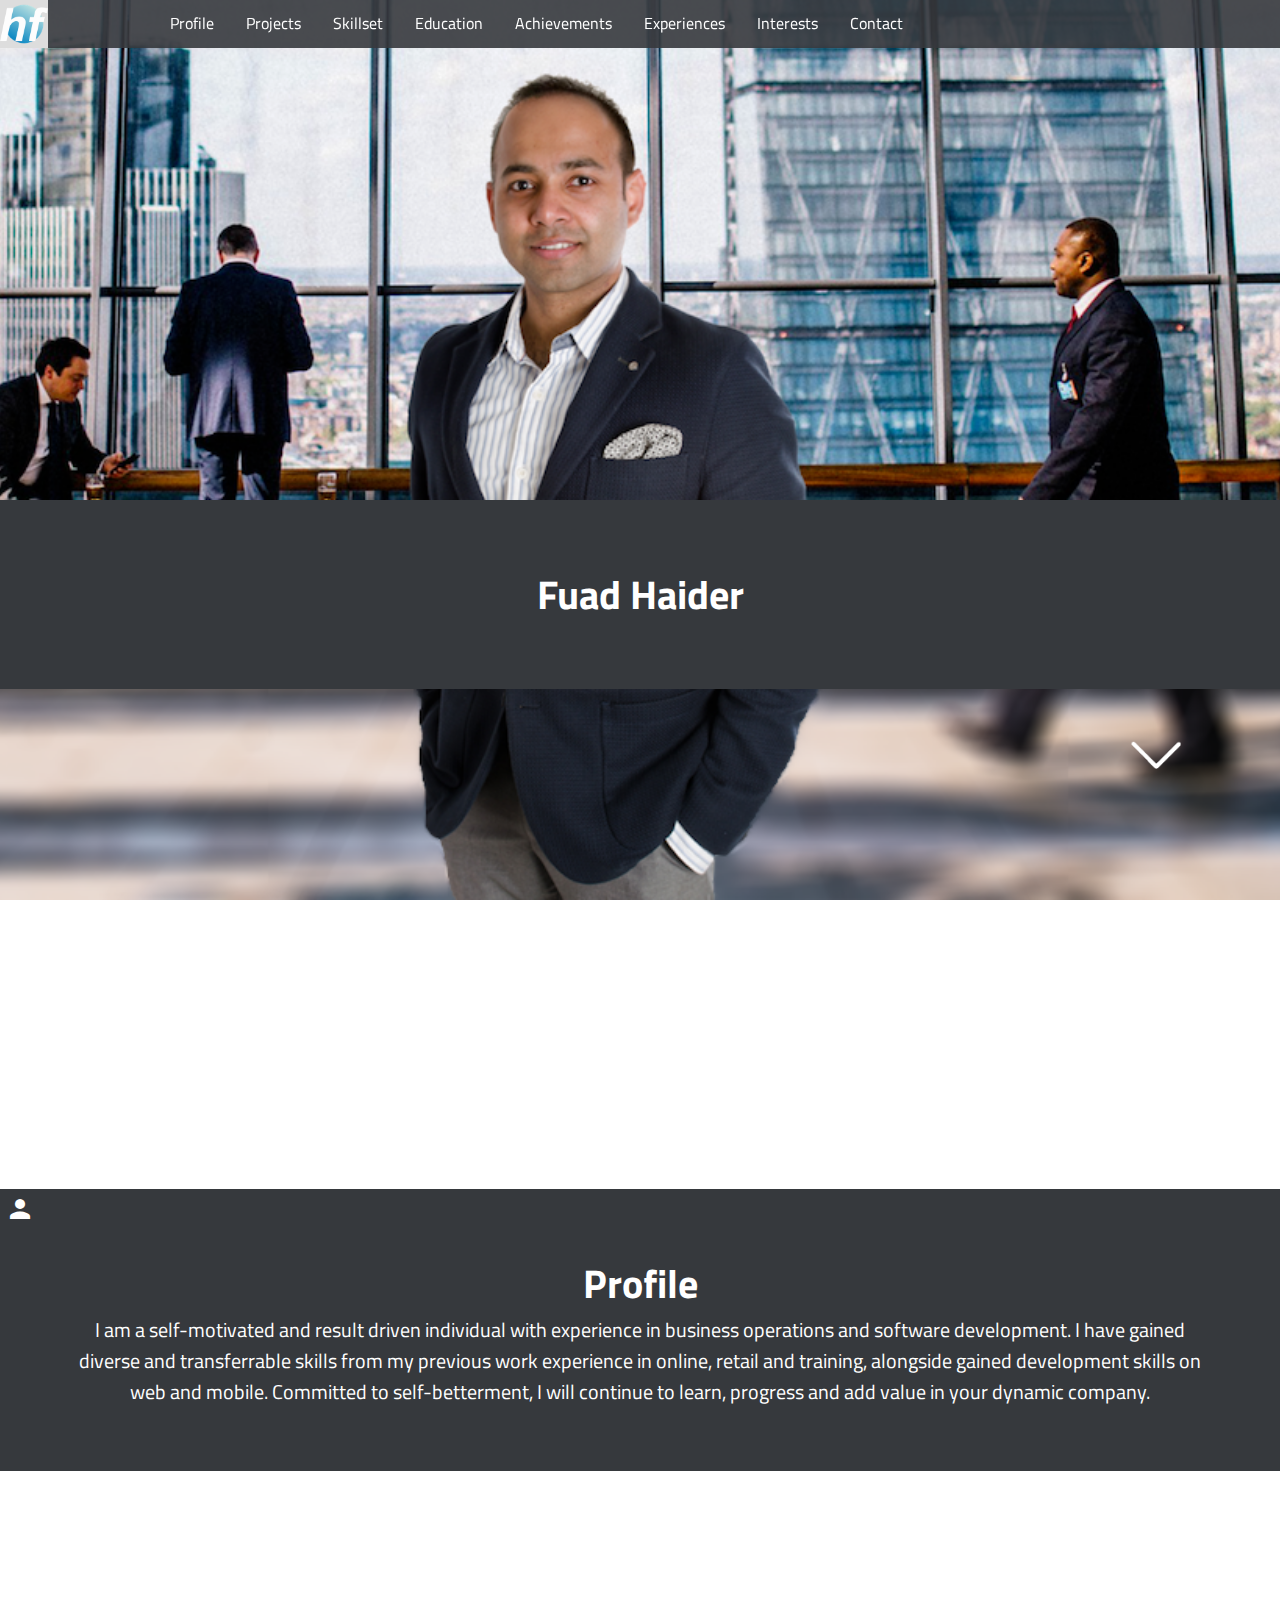
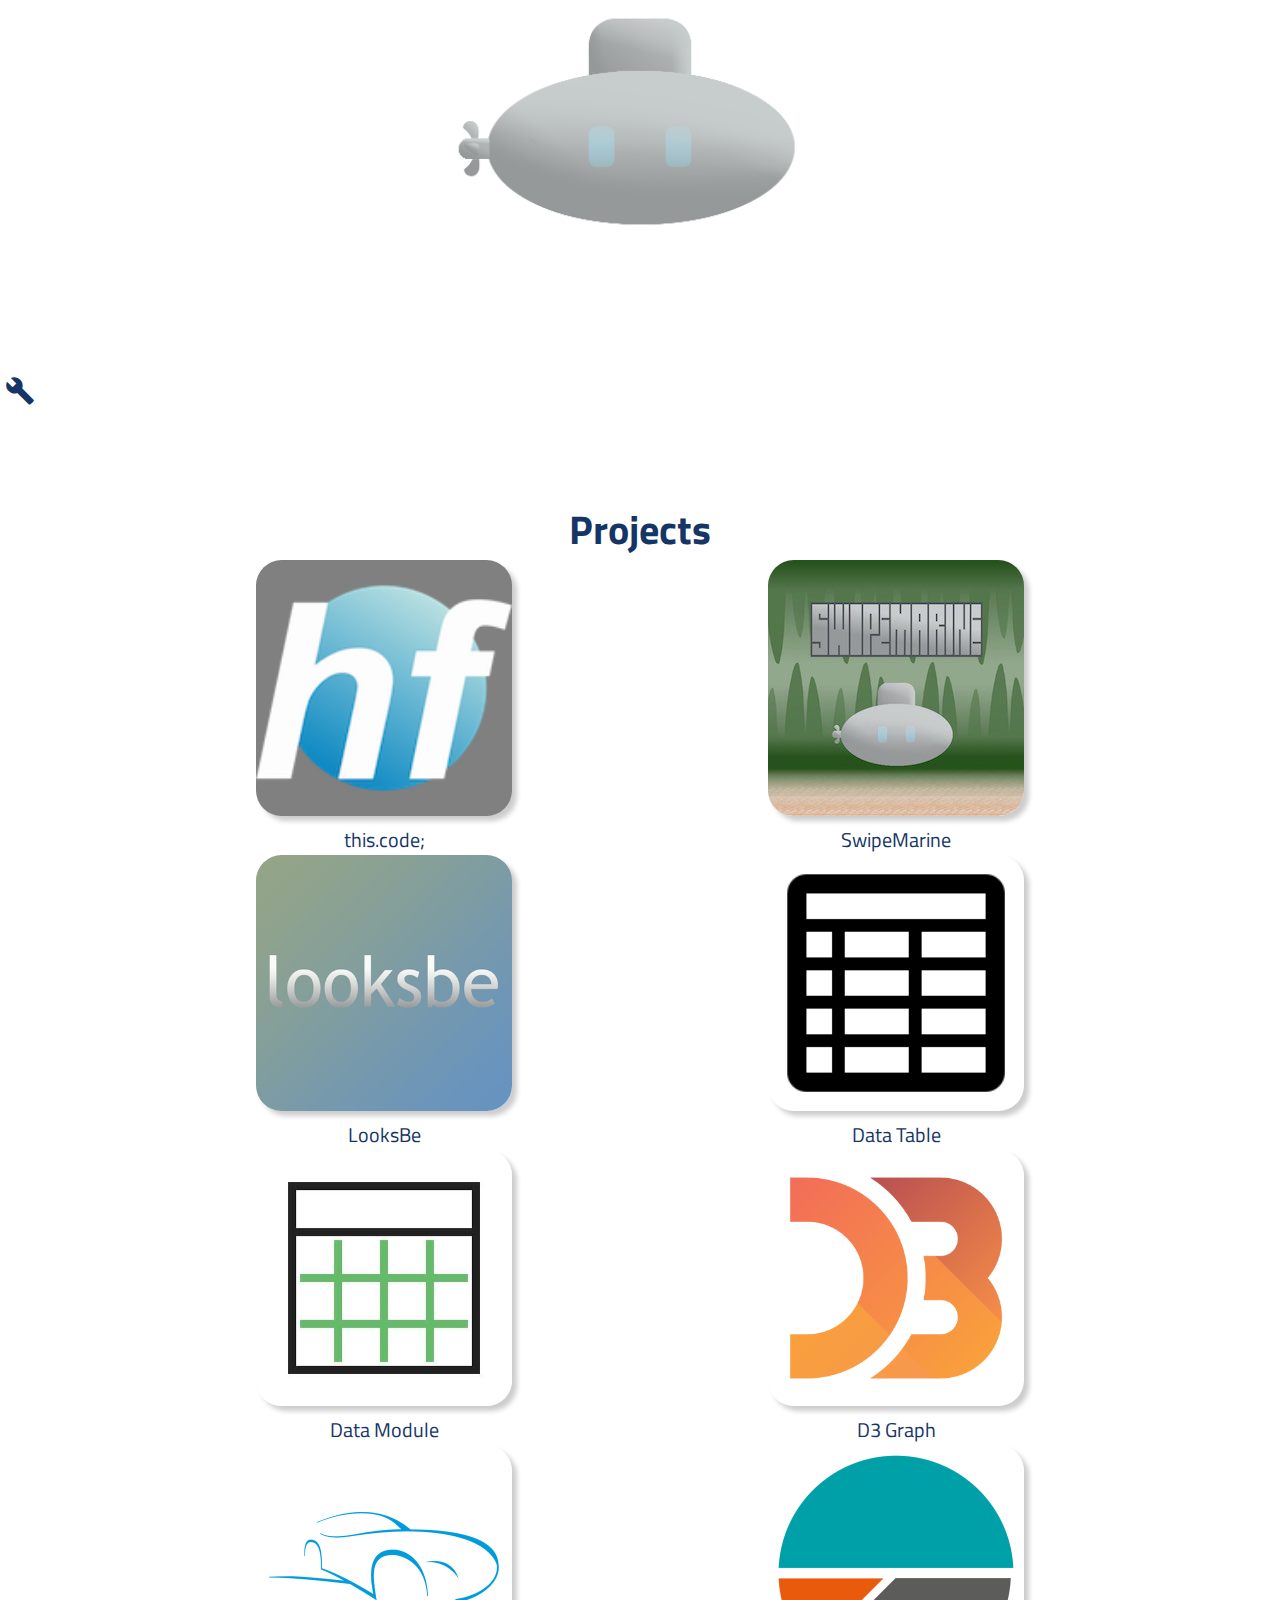
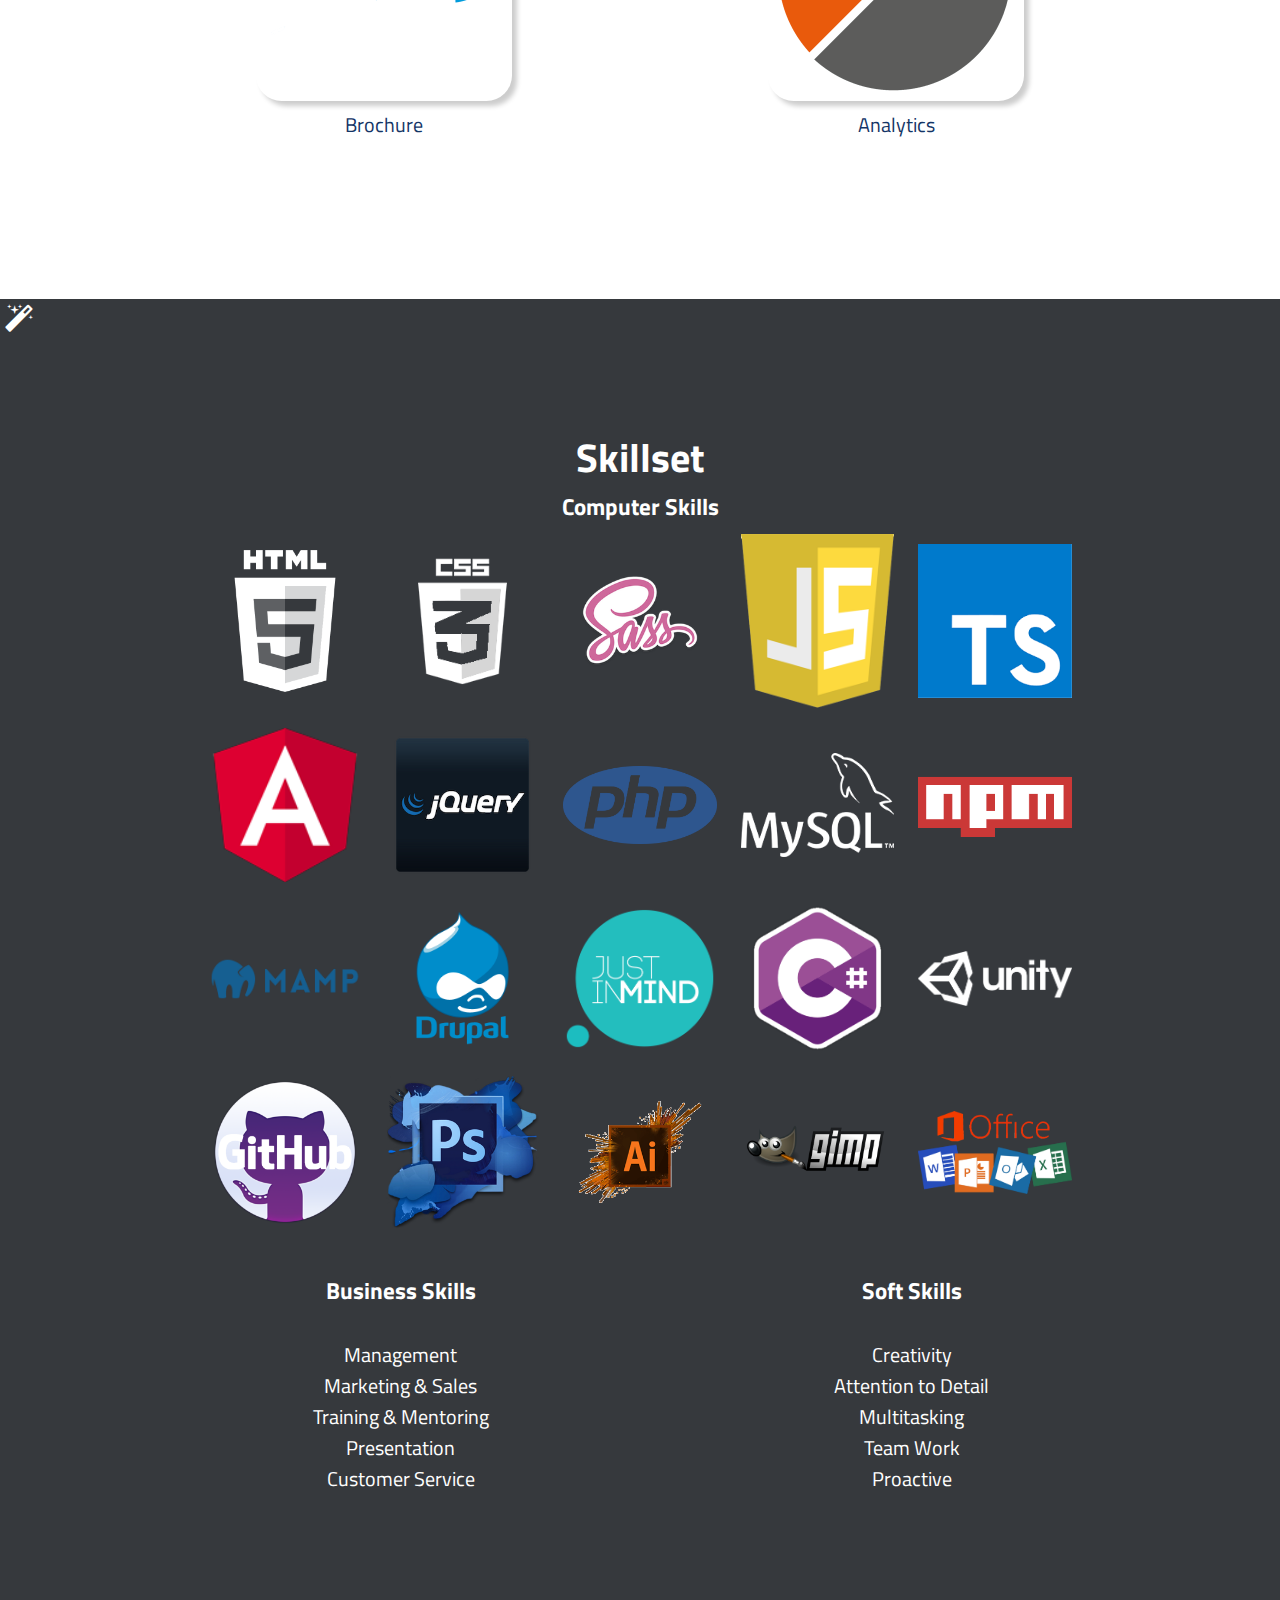
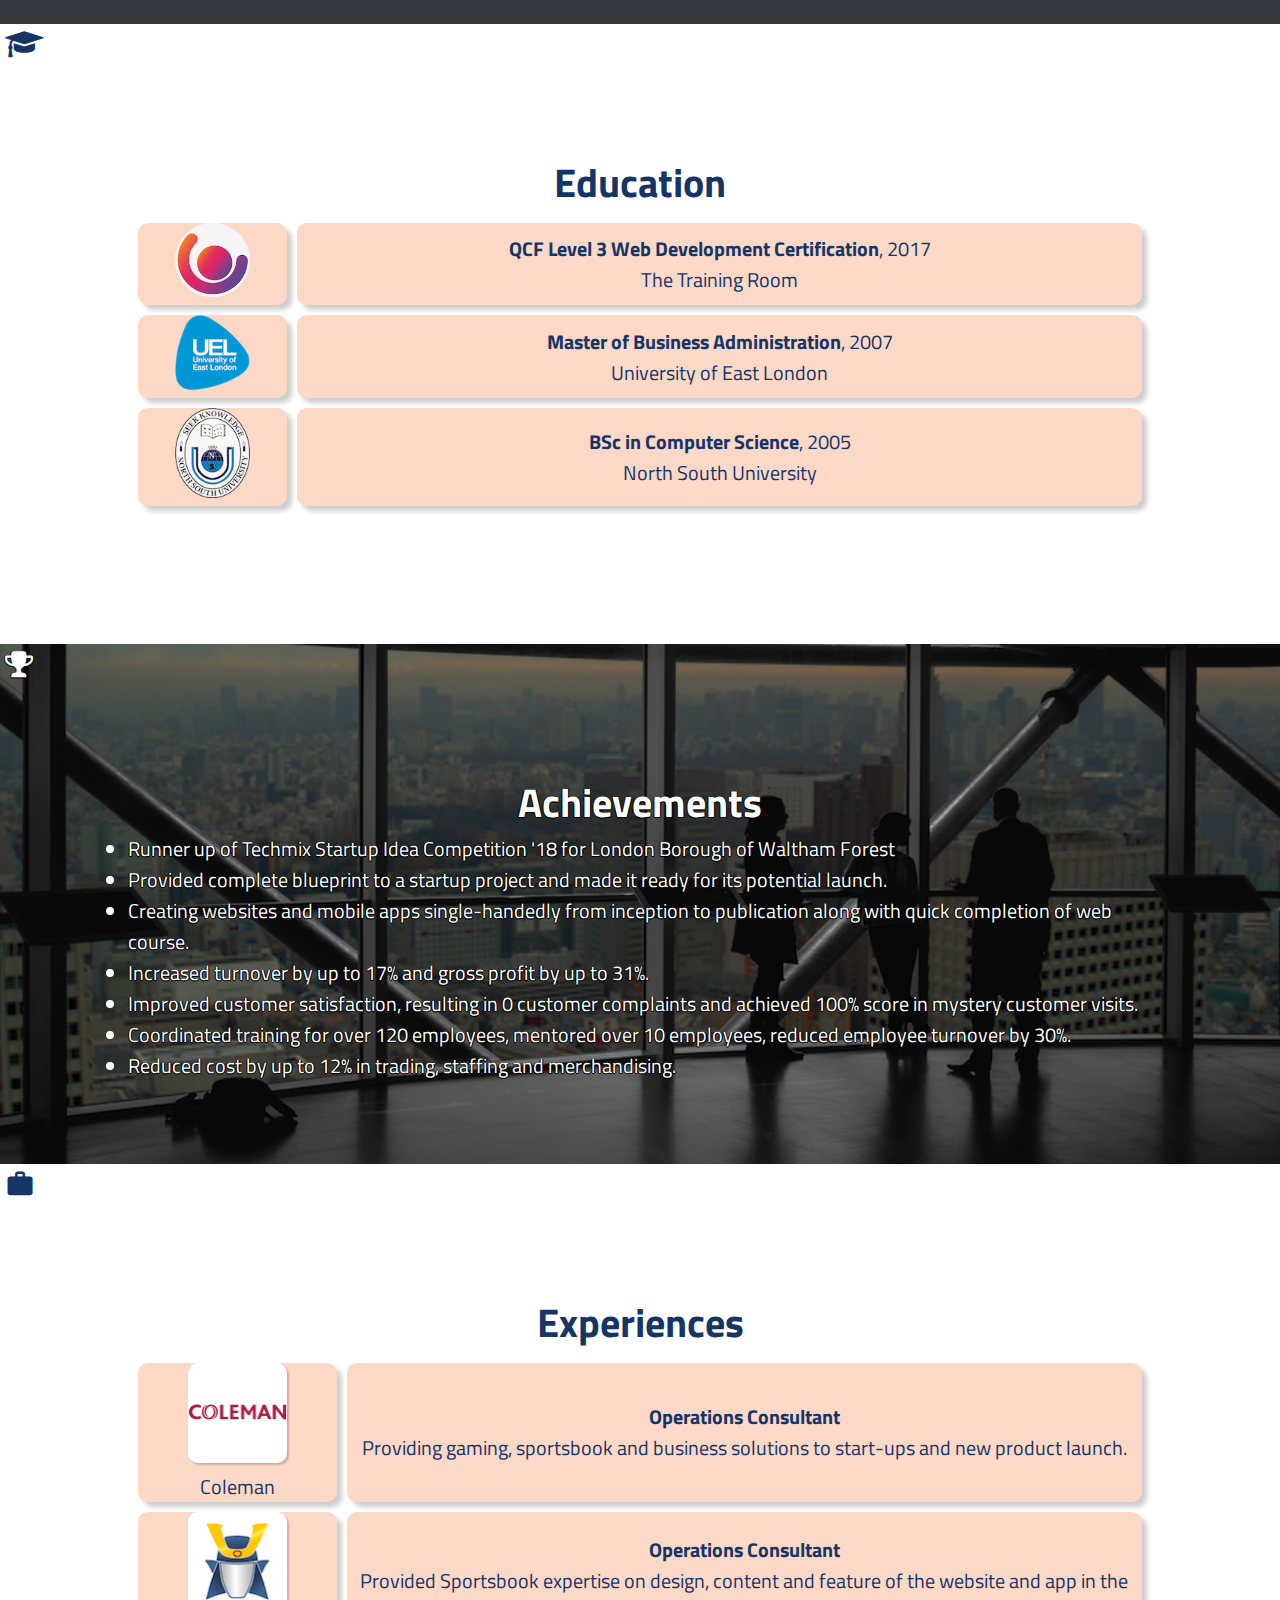
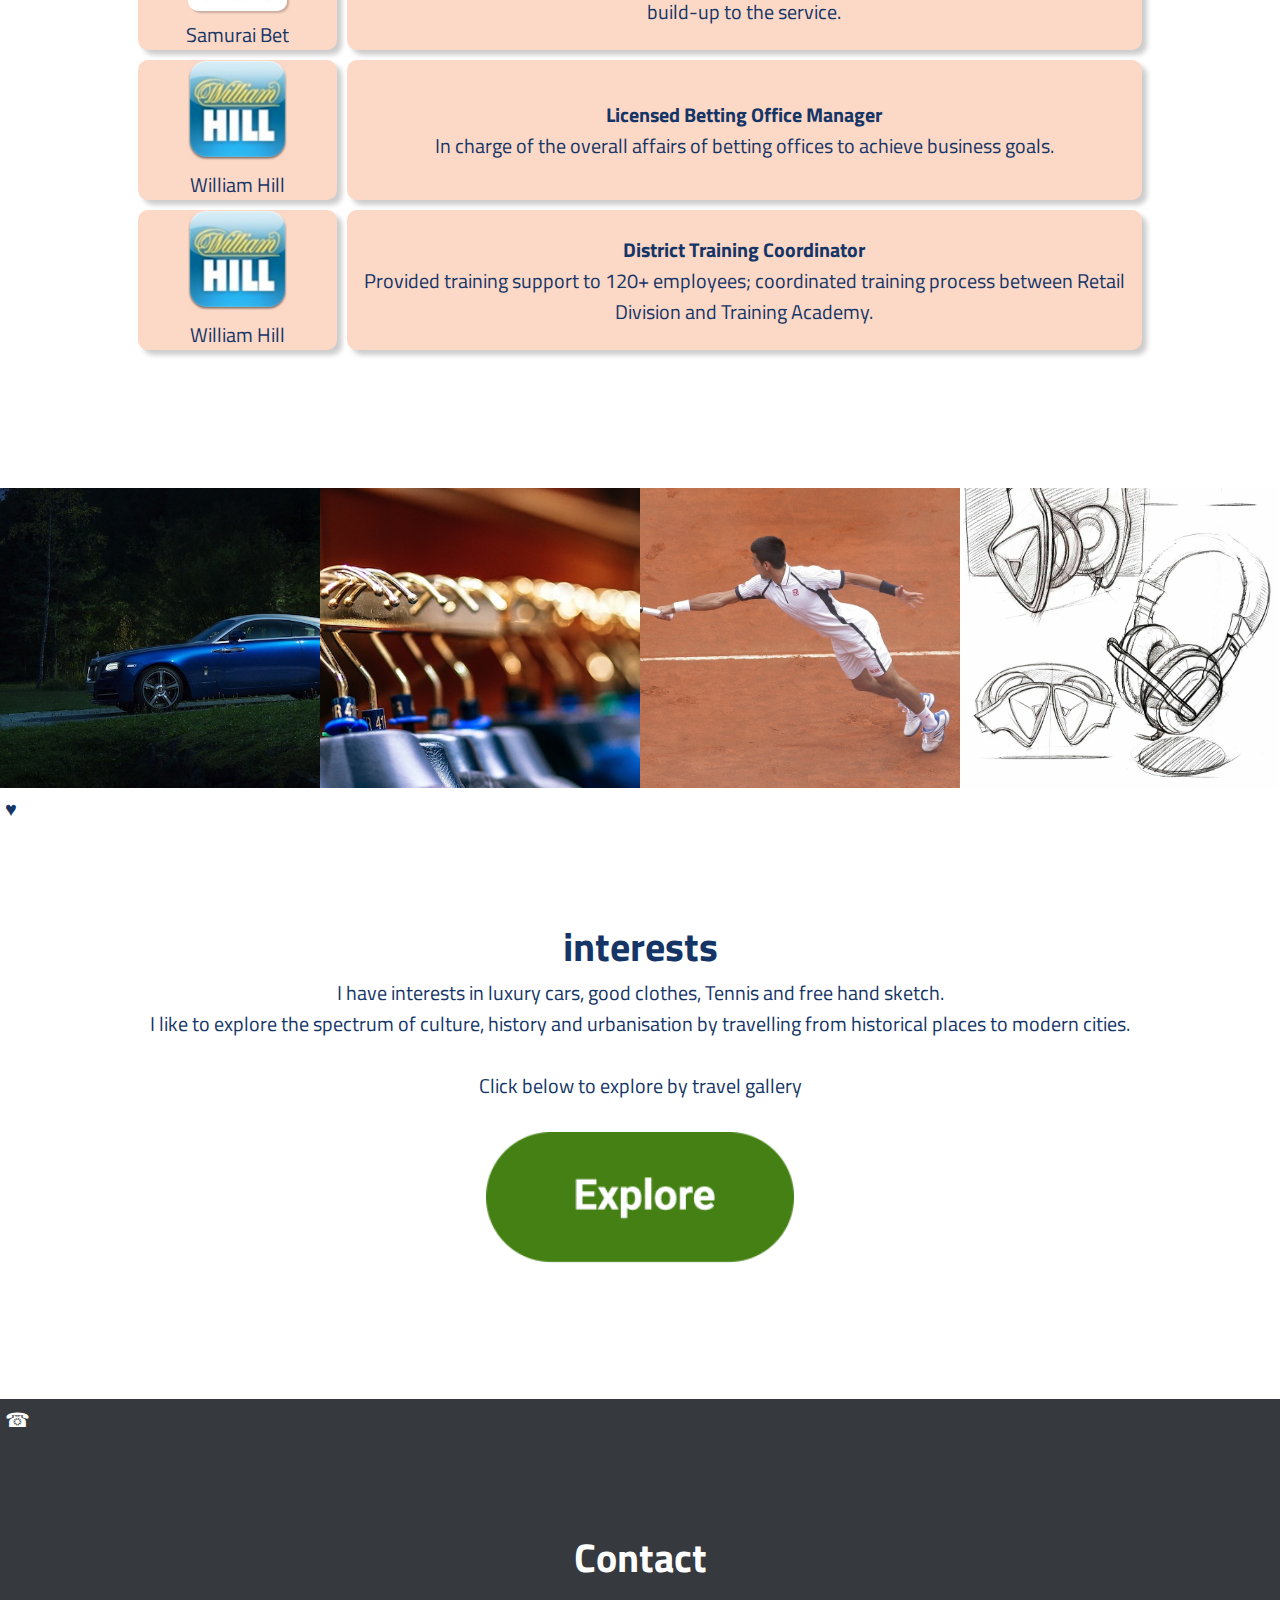
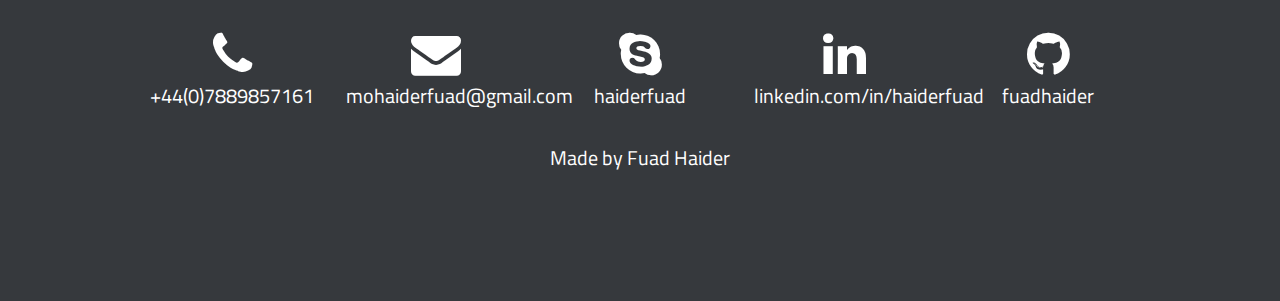
<file: index.html>
<!DOCTYPE html>
<html>
  <head>
    <meta charset="utf-8">
    <!-- Responsiveness meta -->
    <meta name="viewport" content="width=device-width, initial-scale=1.0">
    <meta name="author" content="Fuad ">
    <link rel="stylesheet" href="style/css/style.css">
    <link href="https://fonts.googleapis.com/icon?family=Material+Icons"
    rel="stylesheet">
    <link rel="stylesheet"
    href="https://cdnjs.cloudflare.com/ajax/libs/font-awesome/4.7.0/css/font-awesome.min.css">
    <title>Fuad Haider Portfolio</title>
  </head>
  <body>
    <nav id="nav">
      <!-- Logo -->
      <div id="logo-div" >
        <a href="index.html" >
          <img src="images/hf_logo.png"
          alt="Haider Logo">
        </a>
      </div>
      <!-- middle menu -->
      <div id="menu-div" class="menu-div">
        <a href="#peofile"
        onclick="autoScrollTo('profile-section-1',0);">Profile</a>
        <a href="#project"
        onclick="autoScrollTo('project-section-2', 50);">Projects</a>
        <a href="#skillset"
        onclick="autoScrollTo('skillset-section', 50);">Skillset</a>
        <a href="#education"
        onclick="autoScrollTo('education-section', 50);">Education</a>
        <a href="#achievement"
        onclick="autoScrollTo('achievement-section', 50);">Achievements</a>
        <a href="#experience"
        onclick="autoScrollTo('experience-section', 50);">Experiences</a>
        <a href="#interest"
        onclick="autoScrollTo('interest-section-1', 0);">Interests</a>
        <a href="#contact"
        onclick="autoScrollTo('contact-section', 0);">Contact</a>
      </div>
      <!-- menu icon -->
      <div id="hamburger-div">
        <a href="#hamburger" onclick="dropMenu()">&#9776;</a>
      </div>
    </nav>
    <!-- static scroll indicator -->
    <img id="scroll-icon"
    src="images/scroll_icon.gif"
    alt="Scroll Icon">

    <section id="home-section-1" class="background-fixed">
    </section>
    <section id="home-section-2">
      <h1>Fuad Haider</h1>
      <!-- <p>Front End & Mobile Game Developer</p> -->
    </section>

    <section id="profile-section-1" class="background-fixed">
    </section>
    <section id="profile-section-2">
      <i class="material-icons">person</i>
      <h1>Profile</h1>
      <p>I am a self-motivated and result driven individual with experience in 
        business operations and software development.
        <!-- who is seeking
        a new challenge within Web industry. Having keen interest in web
        technology, I’ve been making websites and apps along with completing
        related courses. My .. gained -->
        I have gained diverse and transferrable skills from my previous work 
        experience in online, retail and training, alongside gained development 
        skills on web and mobile.
        <!-- will fast track
        me to fit into this sector.  -->
        Committed to self-betterment, I will
        continue to learn, progress and add value in your dynamic company.</p>
    </section>

    <section id="project-section-1" class="background-fixed">
      <img src="images/Submarine.png"
      alt="submarine">
    </section>
    <section id="project-section-2">
      <i class="material-icons">build</i>
      <h1>Projects</h1>
      <div class="project-gallery">
        <a href="https://github.com/fuadhaider/portfolio" target="_blank">
          <img src="images/hf_logo.png" style="background-color:grey;"
          alt="Haider Logo">
        </a>
        <p>this.code;</p>
      </div>
      <div class="project-gallery">
        <a href="pages/swipemarine.html">
          <img src="images/Swipemarine_thumbnail.jpg"
          alt="Swipemarine">
        </a>
        <p>SwipeMarine</p>
      </div>
      <div class="project-gallery">
        <a href="pages/looksbe.html">
          <img src="images/looksbe-logo.png"
          alt="LooksBe">
        </a>
        <p>LooksBe</p>
      </div>
      <div class="project-gallery">
        <a href="pages/ng-dynamic-data-table.html">
          <img src="images/data-table.png"
          alt="data table">
        </a>
        <p>Data Table</p>
      </div>
      <div class="project-gallery">
        <a href="pages/ng-datatable-module.html">
          <img src="images/datatable2.jpg"
          alt="data table Module">
        </a>
        <p>Data Module</p>
      </div>
      <div class="project-gallery">
        <a href="pages/d3.html">
          <img src="images/d3-logo.png"
          alt="d3">
        </a>
        <p>D3 Graph</p>
      </div>
      <div class="project-gallery">
        <a href="pages/automobile-brochure.html">
          <img src="images/car-logo.png"
          alt="automobile">
        </a>
        <p>Brochure</p>
      </div>
      <div class="project-gallery">
        <a href="pages/call-tracker.html">
          <img src="images/pie-logo.png"
          alt="Analytics">
        </a>
        <p>Analytics</p>
      </div>
      <p style="visibility:hidden">bottom</p>
    </section>

    <section id="skillset-section">
      <i class="fa fa-magic"></i>
      <h1>Skillset</h1>
      <h3>Computer Skills</h3>
      <a href="https://www.w3.org/html/" target="_blank" title="HTML5">
        <img src="images/html5.png"
        alt="HTML5">
      </a>
      <a href="https://www.w3.org/Style/CSS/" target="_blank" title="CSS3">
        <img src="images/css3.png"
        alt="CSS3">
      </a>
      <a href="http://sass-lang.com/" target="_blank" title="SASS">
        <img src="images/sass.png"
        alt="SASS">
      </a>
      <a href="https://www.javascript.com/" target="_blank" title="JavaScript">
        <img src="images/js.png"
        alt="JS">
      </a>
      <a href="https://www.typescriptlang.org/index.html" target="_blank" 
      title="TypeScript">
        <img src="images/typescript-logo.png" 
        alt="TypeScript">
      </a>
      <a href="https://angular.io/" target="_blank" title="Angular">
        <img src="images/angular-logo.png" 
        alt="Angular">
      </a>
      <a href="https://jquery.com/" target="_blank" title="jQuery">
        <img src="images/jquery_logo.png"
        alt="jQuery">
      </a>
      <a href="http://php.net/" target="_blank" title="PHP">
        <img src="images/php.png"
        alt="PHP">
      </a>
      <a href="https://www.mysql.com/" target="_blank" title="MySQL">
        <img src="images/mysql.png"
        alt="MySQL">
      </a>
      <a href="https://www.npmjs.com/" target="_blank" title="npm">
        <img src="images/npm-logo.png"
        alt="npm">
      </a>
      <a href="https://www.mamp.info" target="_blank" title="MAMP">
        <img src="images/mamp.png"
        alt="MAMP">
      </a>
      <a href="https://www.drupal.org/" target="_blank" title="Drupal">
        <img src="images/drupal_logo.png"
        alt="Drupal">
      </a>
      <a href="https://www.justinmind.com/" target="_blank"
      title="Just In Mind">
        <img src="images/just_in_mind_logo.png"
        alt="Just In mind">
      </a>
      <a
      href="https://docs.microsoft.com/en-us/dotnet/csharp/language-reference/"
      target="_blank" title="C Sharp">
        <img src="images/c_sharp.png"
        alt="C#">
      </a>
      <a href="https://unity3d.com/" target="_blank" title="Unity 3D">
        <img src="images/unity_logo.png"
        alt="Unity">
      </a>
      <a href="https://github.com/" target="_blank" title="GitHub">
        <img src="images/github_logo.png"
        alt="GitHub">
      </a>
      <a href="https://www.adobe-students.com/uk/Photoshop" target="_blank"
      title="Photoshop">
        <img src="images/photoshop_logo.png"
        alt="Photoshop">      
      </a>
      <a href="https://www.adobe.com/uk/Illustrator" target="_blank"
      title="Illustrator">
        <img src="images/illustrator_logo.png"
        alt="Illustrator">      
      </a>
      <a href="https://www.gimp.org/" target="_blank" title="Gimp">
        <img src="images/gimp.png"
        alt="Gimp">      
      </a>
      <a href="https://products.office.com/en-gb/home" target="_blank"
      title="MS Office">
        <img src="images/msoffice_logo.png"
        alt="MS Office">      
      </a><br><br>
      <table>
        <tr>
          <td>
            <h3>Business Skills</h3><br>
            <p>Management</p>
            <p>Marketing &amp Sales</p>
            <p>Training &amp Mentoring</p>
            <p>Presentation</p>
            <p>Customer Service</p>
          </td>
          <td>
            <h3>Soft Skills</h3><br>
            <p>Creativity</p>
            <p>Attention to Detail</p>
            <p>Multitasking</p>
            <p>Team Work</p>
            <p>Proactive</p>
          </td>
        </tr>
      </table>
    </section>

    <section id="education-section">
      <i class="fa fa-mortar-board"></i>
      <h1>Education</h1>
      <table class="table-border">
        <tr>
          <td style="width:15%">
            <a href="https://www.thetrainingroom.com/" target="_blank">
              <img
              src="images/thetrainingroom_logo.png"
              alt="The Training Room">
            </a>
          </td>
          <td>
            <p><b>QCF Level 3 Web Development Certification</b>, 2017</p>
            <p>The Training Room</p>
          </td>
        </tr>
        <tr>
          <td>
            <a href="https://www.uel.ac.uk/" target="_blank">
              <img
              src="images/uel_logo.png"
              alt="UEL">
            </a>
          </td>
          <td>
            <p><b>Master of Business Administration</b>, 2007</p>
            <p>University of East London</p>
          </td>
        </tr>
        <tr>
          <td>
            <a href="http://www.northsouth.edu/" target="_blank">
              <img
              src="images/nsu_logo.png"
              alt="NSU">
            </a>
          </td>
          <td>
            <p><b>BSc in Computer Science</b>, 2005</p>
            <p>North South University</p>
          </td>
        </tr>
      </table>
    </section>

    <section id="achievement-section">
      <!-- 2 parallax images in divs -->
      <div id="achievement-image-1"></div>
      <div id="achievement-image-2"></div>
      <div id="achievement-div">
        <i class="fa fa-trophy"></i>
        <h1 style="text-align:center">Achievements</h1>
        <ul>
          <li>Runner up of Techmix Startup Idea Competition '18 for
          London Borough of Waltham Forest</li>
          <li>Provided complete blueprint to a startup project and made it ready
          for its potential launch.</li>
          <li>Creating websites and mobile apps single-handedly from inception 
          to publication along with quick completion of web course.</li>
          <li>Increased turnover by up to 17% and gross profit by up to 31%.
          </li>
          <li>Improved customer satisfaction, resulting in 0 customer complaints
          and achieved 100% score in mystery customer visits.</li>
          <li>Coordinated training for over 120 employees, mentored over 10
          employees, reduced employee turnover by 30%.</li>
          <li>Reduced cost by up to 12% in trading, staffing and merchandising.
          </li>
        </ul>
      </div>
    </section>

    <section id="experience-section">
      <i class="material-icons">work</i>
      <h1>Experiences</h1>
      <table class="table-border">
        <tr>
          <td style="width:20%">
            <a href="https://www.colemanrg.com/" target="_blank">
              <img id="samurai-bet-logo" src="images/coleman.jpg"
              alt="Coleman Logo">
            </a>
            <p>Coleman</p>
          </td>
          <td>
            <p><b>Operations Consultant</b>
               <!-- - April 2017 to Present -->
             </p>
            <p>Providing gaming, sportsbook and business solutions to start-ups
               and new product launch.
            </p>
          </td>
        </tr>
        <tr>
          <td style="width:20%">
            <a href="https://www.samuraibet.jp/" target="_blank">
              <img id="samurai-bet-logo" src="images/samurai_bet_logo.png"
              alt="Samurai Bet Logo">
            </a>
            <p>Samurai Bet</p>
          </td>
          <td>
            <p><b>Operations Consultant</b>
               <!-- - June 2016 to April 2017 -->
             </p>
            <p>Provided Sportsbook expertise on design, content and feature of
              the website and app in the build-up to the service.
            </p>
          </td>
        </tr>
        <tr>
          <td>
            <a href="https://www.williamhillplc.com/" target="_blank">
              <img src="images/William_Hill_logo.png"
              alt="William Hill Logo">
            </a>
            <p>William Hill</p>
          </td>
          <td>
            <p><b>Licensed Betting Office Manager</b>
               <!-- - April 2007 to June 2016 -->
             </p>
            <p>In charge of the overall affairs of betting offices to achieve
            business goals.</p>
          </td>
        </tr>
        <tr>
          <td>
            <a href="https://www.williamhillplc.com/" target="_blank">
              <img
              src="images/William_Hill_logo.png"
              alt="William Hill Logo">
            </a>
            <p>William Hill</p>
          </td>
          <td>
            <p><b>District Training Coordinator</b>
               <!-- - May 2014 to July 2015 -->
             </p>
            <p>Provided training support to 120+ employees; coordinated training
            process between Retail Division and Training Academy.</p>
          </td>
        </tr>
      </table>
    </section>

    <section id="interest-section-1">
      <div id="car">
        <img id="car-image"
        src="images/wraith.jpg"
        alt="Rolls Royce Wraith">
      </div>
      <div id="suits">
        <img id="suits-image"
        src="images/suits_mobile.jpeg"
        alt="Suits">
      </div>
      <div id="tennis">
        <img id="djokovic"
        src="images/djokovic.jpeg"
        alt="Djokovic">
      </div>
      <div id="sketch">
        <img id="sketch-image"
        src="images/sketch.jpg"
        alt="Sketch">
      </div>
    </section>
    <section id="interest-section-2">
      <p id="heart">&#9829;</p>
      <h1>interests</h1>
      <p>I have interests in luxury cars, good clothes, Tennis and free hand
        sketch.</p>
      <p>I like to explore the spectrum of culture, history and urbanisation
        by travelling from historical places to modern cities.</p><br>
      <p>Click below to explore by travel gallery</p><br>
      <a href="pages/travel.html">
      <img src="images/explore_button.png"
      alt="Explore button">
    </a>
    </section>

    <section id="contact-section">
      <p id="telephone">&#9742;</p>
      <h1>Contact</h1><br>
      <div class="contact-thumbnails">
        <a href="tel:07538639038">
          <i class="fa fa-phone"></i>
        </a>
        <p>+44(0)7889857161</p>
      </div>
      <div class="contact-thumbnails">
        <!-- <a href="server/email.php"> -->
        <a href="mailto:mohaiderfuad@gmail.com">
          <i class="fa fa-envelope"></i>
        </a>
        <p>mohaiderfuad@gmail.com</p>
      </div>
      <div class="contact-thumbnails">
        <a href="skype:haiderfuad?callto" target="_top">
          <i class="fa fa-skype"></i>
        </a>
        <p>haiderfuad</p>
      </div>
      <div class="contact-thumbnails">
        <a href="https://www.linkedin.com/in/haiderfuad/" target="_blank">
          <i class="fa fa-linkedin"></i>
        </a>
        <p>linkedin.com/in/haiderfuad</p>
      </div>
      <div class="contact-thumbnails">
        <a href="https://github.com/fuadhaider"
        target="_blank">
          <i class="fa fa-github"></i>
        </a>
        <p>fuadhaider</p>
      </div><br><br>
      <p style="text-align:center">Made by Fuad Haider</p>
    </section>
    <script src="behaviour/script.js"></script>
  </body>
</html>
</file>
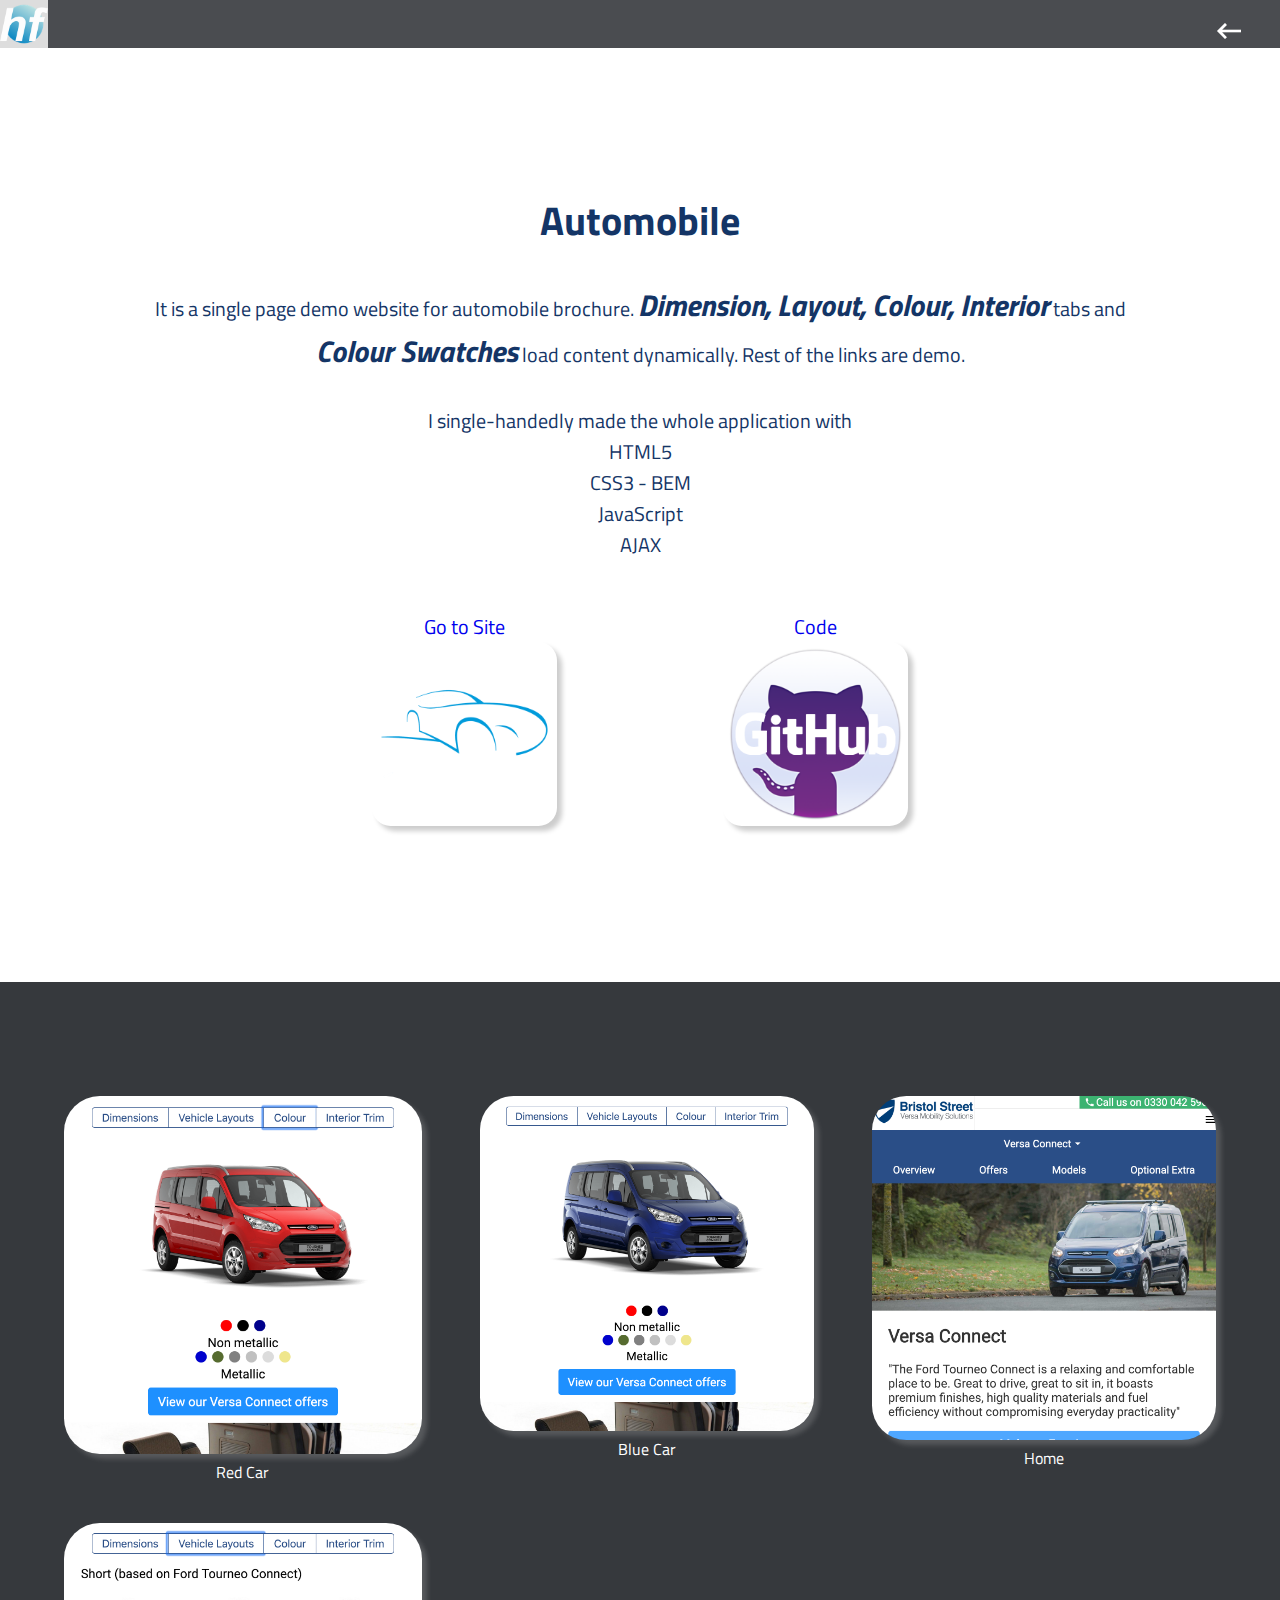
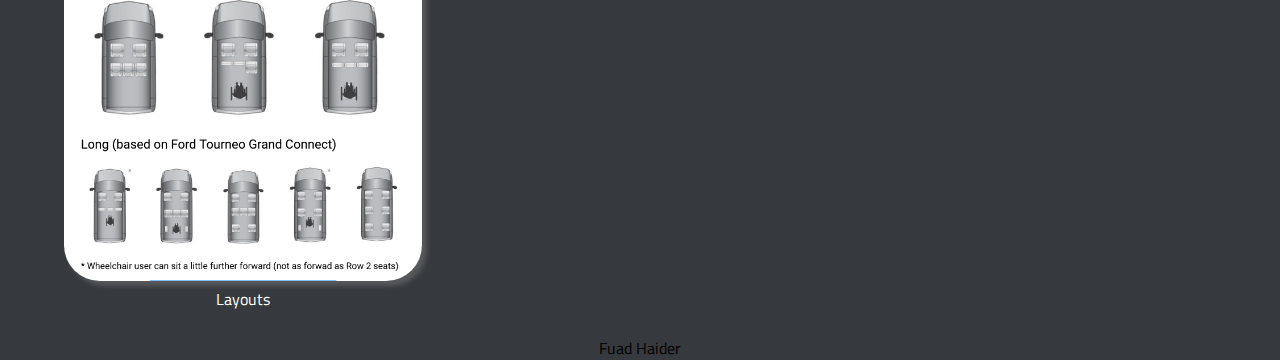
<file: pages/automobile-brochure.html>
<!DOCTYPE html>
<html>
  <head>
    <meta charset="utf-8">
    <meta name="viewport" content="width=device-width, initial-scale=1.0">
    <meta name="author" content="Fuad ">
    <link rel="stylesheet" href="../style/css/style.css">
    <link href="https://fonts.googleapis.com/icon?family=Material+Icons"
    rel="stylesheet">
    <title>Automobile Brochure</title>
  </head>
  <body>
    <nav>
      <div id="logo-div" >
        <a href="../index.html" >
          <img src="../images/hf_logo.png" alt="Haider Logo">
        </a>
      </div>
      <div id="menu-div" class="menu-div">
      </div>
      <div id="back-div">
        <a href="../index.html#project-section-1" class="material-icons"><span>
          keyboard_backspace</span>
        </a>
      </div>
    </nav>
    <section id="looksbe-section-1" class="background-fixed">
      <br><br><h1>Automobile</h1><br>
      <p>It is a single page demo website for automobile brochure. 
        <b><i>Dimension, Layout, Colour, Interior</i></b> tabs and <b><i>
          Colour Swatches</i></b> load content dynamically. 
          Rest of the links are demo.</p><br>
      <p>I single-handedly made the whole application with</p>
      <p>HTML5</p>
      <p>CSS3 - BEM</p>
      <p>JavaScript</p>
      <p>AJAX</p><br>
      <div>
        <a href="https://fuadhaider.github.io/Bristol-Street/"
          target="_blank">Go to Site<br>
          <img src="../images/car-logo.png"
          alt=""></a>
        <a href="https://github.com/fuadhaider/Bristol-Street"
          target="_blank">Code<br>
          <img src="../images/github_logo.png"
          alt=""></a>
      </div>
    </section>
    <section id="looksbe-section-2" class="background-fixed">
      <div class="thumbnail-gallery">
        <div class="thumbnail">
          <a href="../images/automobile-red.png">
            <img src="../images/automobile-red.png"
            alt="Scene">
            <p>Red Car</p>
          </a>
        </div>
        <div class="thumbnail">
          <a href="../images/automobile-blue.png">
            <img src="../images/automobile-blue.png"
            alt="Home">
            <p>Blue Car</p>
          </a>
        </div>
        <div class="thumbnail">
          <a href="../images/automobile-home.png">
            <img src="../images/automobile-home.png"
            alt="Swipemarine name">
            <p>Home</p>
          </a>
        </div>
        <div class="thumbnail">
          <a href="../images/automobile-layouts.png">
            <img src="../images/automobile-layouts.png"
            alt="Submarine">
            <p>Layouts</p>
          </a>
        </div>
      </div>
      <p style="text-align:center;color:black">Fuad Haider</p>
    </section>
  </body>
</html>
</file>
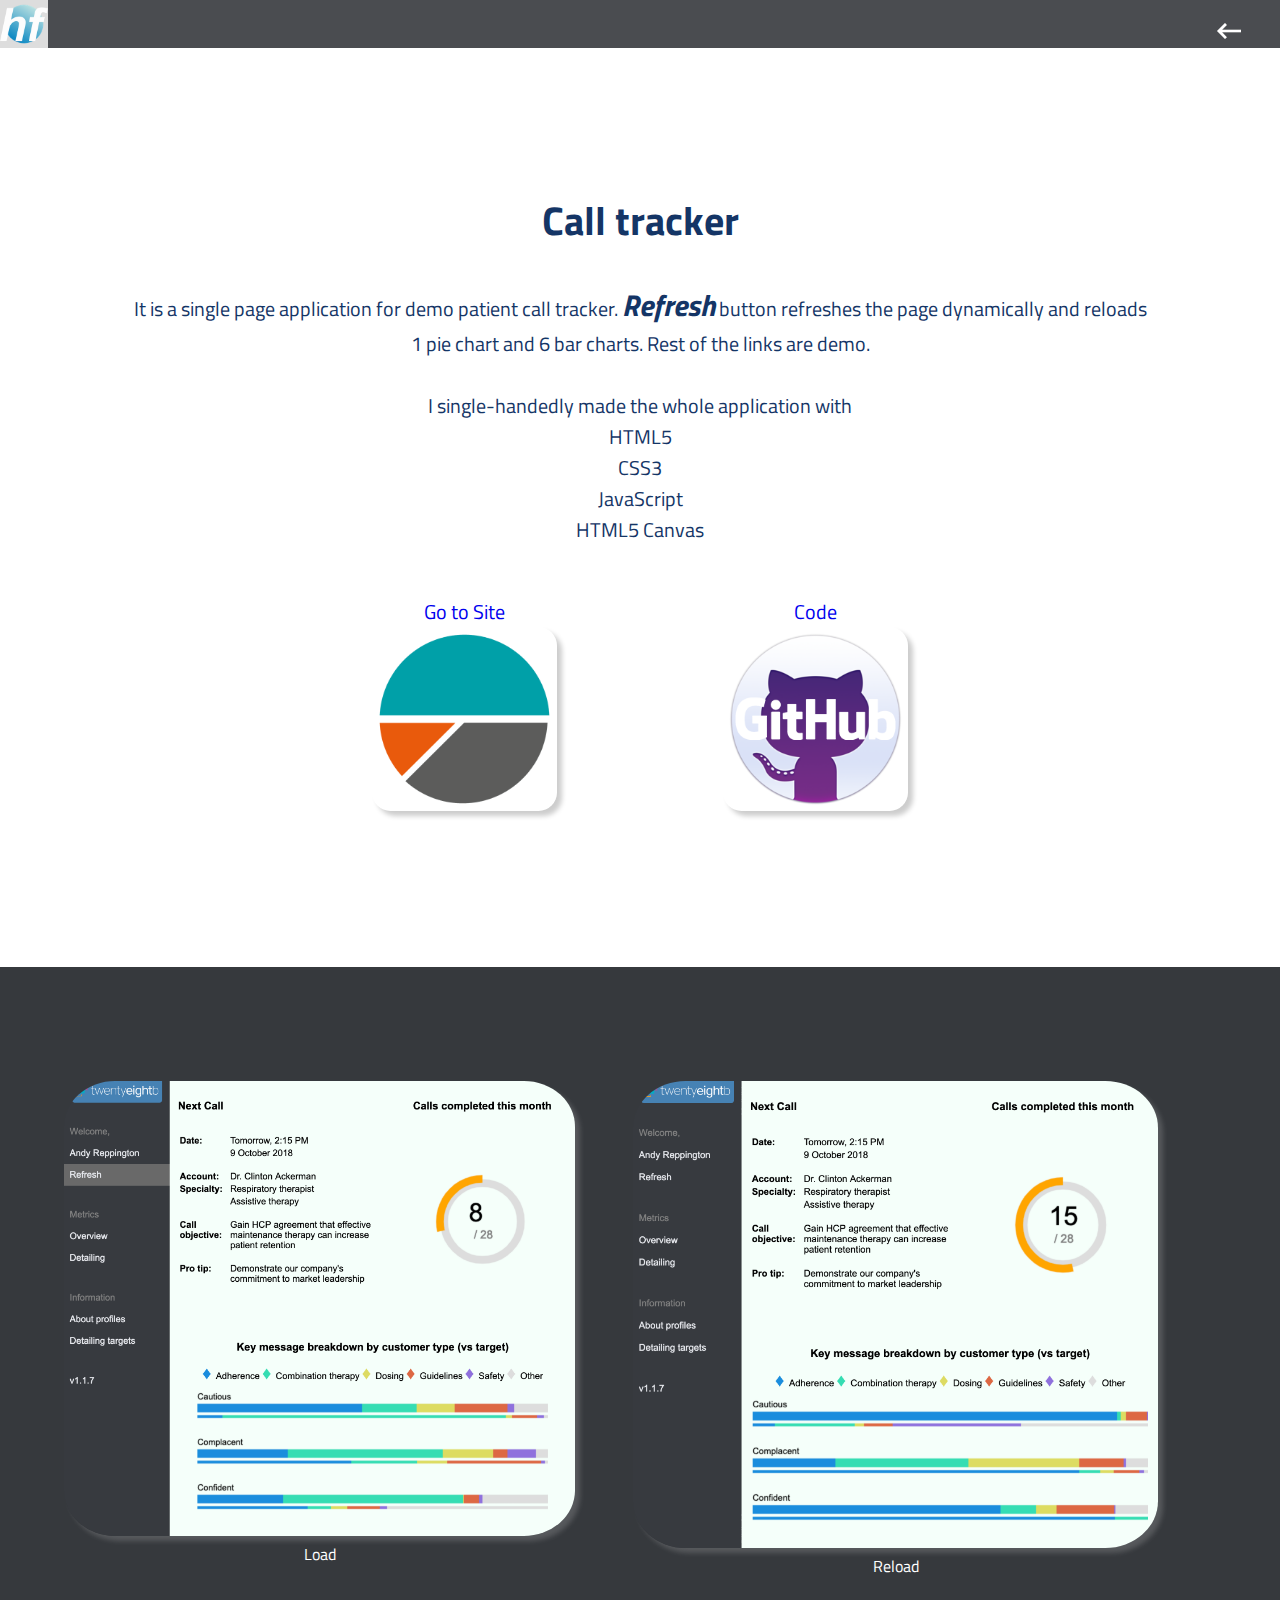
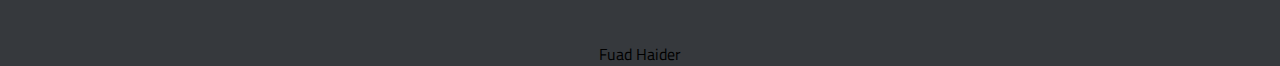
<file: pages/call-tracker.html>
<!DOCTYPE html>
<html>
  <head>
    <meta charset="utf-8">
    <meta name="viewport" content="width=device-width, initial-scale=1.0">
    <meta name="author" content="Fuad ">
    <link rel="stylesheet" href="../style/css/style.css">
    <link href="https://fonts.googleapis.com/icon?family=Material+Icons"
    rel="stylesheet">
    <title>Call Tracker</title>
  </head>
  <body>
    <nav>
      <div id="logo-div">
        <a href="../index.html">
          <img src="../images/hf_logo.png" alt="Haider Logo">
        </a>
      </div>
      <div id="menu-div" class="menu-div">
      </div>
      <div id="back-div">
        <a href="../index.html#project-section-1" class="material-icons"><span>
          keyboard_backspace</span>
        </a>
      </div>
    </nav>
    <section id="looksbe-section-1" class="background-fixed">
      <br><br><h1>Call tracker</h1><br>
      <p>It is a single page application for demo patient call 
        tracker. <b><i>Refresh</i></b> button refreshes the page dynamically and
         reloads 1 pie chart and 6 bar charts. Rest of the links are demo.
      </p><br>
      <p>I single-handedly made the whole application with</p>
      <p>HTML5</p>
      <p>CSS3</p>
      <p>JavaScript</p>
      <p>HTML5 Canvas</p><br>
      <div>
        <a href="https://fuadhaider.github.io/Patient-Call-Tracker/"
          target="_blank">Go to Site<br>
          <img src="../images/pie-logo.png" alt="Logo"></a>
        <a href="https://github.com/fuadhaider/Patient-Call-Tracker"
          target="_blank">Code<br>
          <img src="../images/github_logo.png"
          alt="GitHub"></a>
      </div>
    </section>
    <section id="looksbe-section-2" class="background-fixed">
      <div class="thumbnail-gallery">
        <div class="thumbnail">
          <a href="../images/analytics-load.png">
            <img src="../images/analytics-load.png"
            alt="Scene">
            <p>Load</p>
          </a>
        </div>
        <div class="thumbnail">
          <a href="../images/analytics-reload.png">
            <img src="../images/analytics-reload.png"
            alt="Home">
            <p>Reload</p>
          </a>
        </div>
      </div>
      <p style="text-align:center;color:black">Fuad Haider</p>
    </section>
  </body>
</html>
</file>
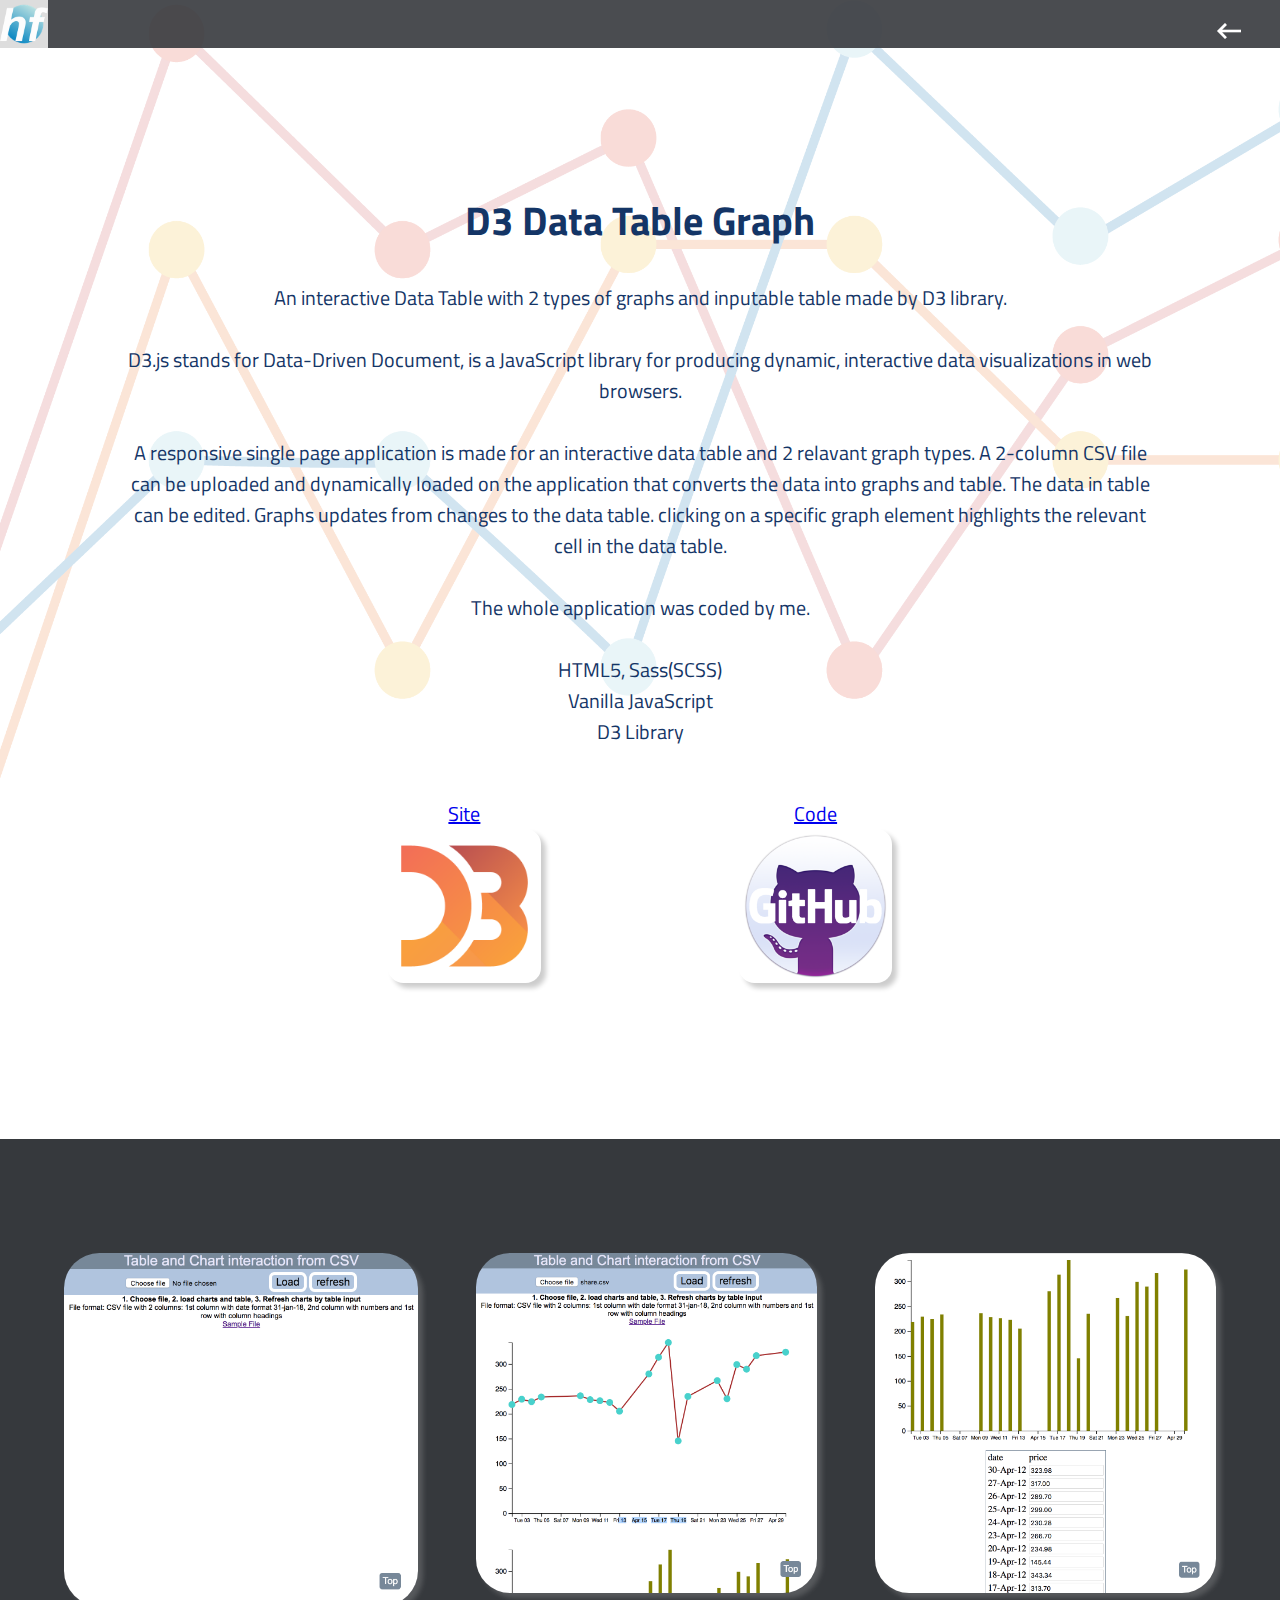
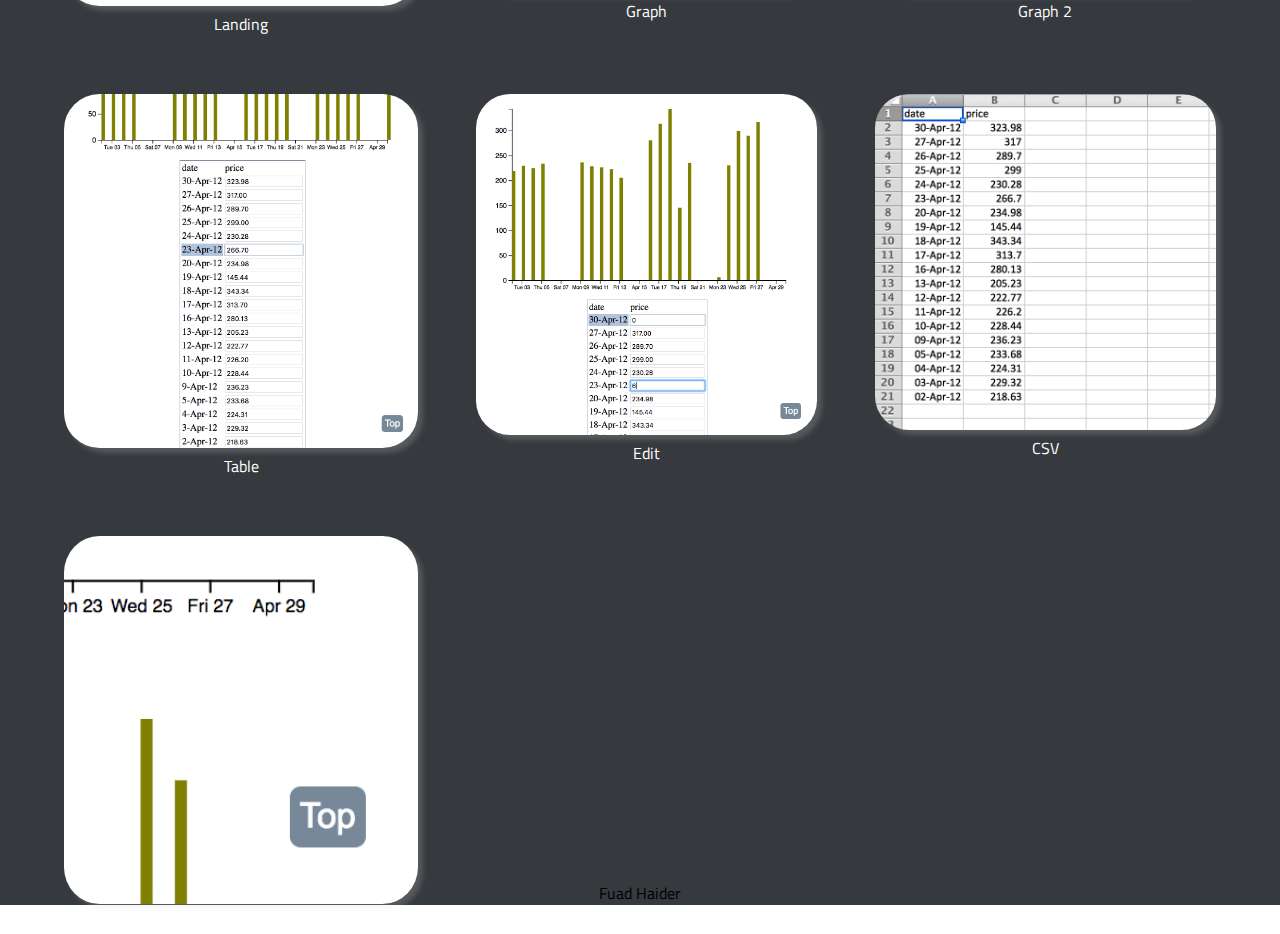
<file: pages/d3.html>
<!DOCTYPE html>
<html>
  <head>
    <meta charset="utf-8">
    <meta name="viewport" content="width=device-width, initial-scale=1.0">
    <meta name="author" content="Fuad ">
    <link rel="stylesheet" href="../style/css/style.css">
    <link href="https://fonts.googleapis.com/icon?family=Material+Icons"
    rel="stylesheet">
    <title>D3 Data Table Graph</title>
  </head>
  <body>
    <nav>
      <div id="logo-div" >
        <a href="../index.html" >
          <img src="../images/hf_logo.png" alt="Haider Logo">
        </a>
      </div>
      <div id="menu-div" class="menu-div">
      </div>
      <div id="back-div">
        <a href="../index.html#project-section-1" class="material-icons"><span>
          keyboard_backspace</span>
        </a>
      </div>
    </nav>
    <section id="d3-section-1" class="background-fixed">
      <br><br><h1>D3 Data Table Graph</h1><br>
      <p>An interactive Data Table with 2 types of graphs and inputable table 
        made by D3 library.</p><br>
      <p>D3.js stands for Data-Driven Document, is a JavaScript library for 
        producing dynamic, interactive data visualizations in web browsers.
      </p></br>
      <p>A responsive single page application is made for an interactive data 
        table and 2 relavant graph types. A 2-column CSV file can be uploaded 
        and dynamically loaded on the application that converts the data into 
        graphs and table. The data in table can be edited. Graphs updates from 
        changes to the data table. clicking on a specific graph element 
        highlights the relevant cell in the data table.</p><br>
      <p>The whole application was coded by me.</p><br>
      <p>HTML5, Sass(SCSS)</p>
      <p>Vanilla JavaScript</p>
      <p>D3 Library</p><br>
      <div>
        <a href="https://fuadhaider.github.io/d3-table-graph/"
          target="_blank">Site<br>
          <img src="../images/d3-logo.png" alt="D3"></a>
        <a href="https://github.com/fuadhaider/d3-table-graph"
          target="_blank">Code<br>
          <img src="../images/github_logo.png" alt="D3"></a>  
      </div>
    </section>
    <section id="d3-section-2" class="background-fixed">
      <div class="thumbnail-gallery">  
        <div class="thumbnail">
          <a href="../images/d3-home.png">
            <img src="../images/d3-home.png"
            alt="D3 home">
            <p>Landing</p>
          </a>
        </div>
        <div class="thumbnail">
          <a href="../images/d3-load-graph.png">
            <img src="../images/d3-load-graph.png"
            alt="D3 load">
            <p>Graph</p>
          </a>
        </div>
        <div class="thumbnail">
          <a href="../images/d3-graph-table.png">
            <img src="../images/d3-graph-table.png"
            alt="d3 graph table">
            <p>Graph 2</p>
          </a>
        </div>
        <div class="thumbnail">
          <a href="../images/d3-graph-to-cell.png">
            <img src="../images/d3-graph-to-cell.png"
            alt="d3 graph to cell">
            <p>Table</p>
          </a>
        </div>
        <div class="thumbnail">
          <a href="../images/d3-cell-to-graph.png">
            <img src="../images/d3-cell-to-graph.png"
            alt="d3 cell to graph">
            <p>Edit</p>
          </a>
        </div>
        <div class="thumbnail">
          <a href="../images/d3-sample-csv.png">
            <img src="../images/d3-sample-csv.png"
            alt="d3 sample csv">
            <p>CSV</p>
          </a>
        </div>
        <div class="thumbnail">
          <a href="../images/d3-top.png">
            <img src="../images/d3-top.png"
            alt="d3 top">
            <p>Top</p>
          </a>
        </div>  
      </div>
      <p style="text-align:center;color:black">Fuad Haider</p>
    </section>
  </body>
</html>
</file>
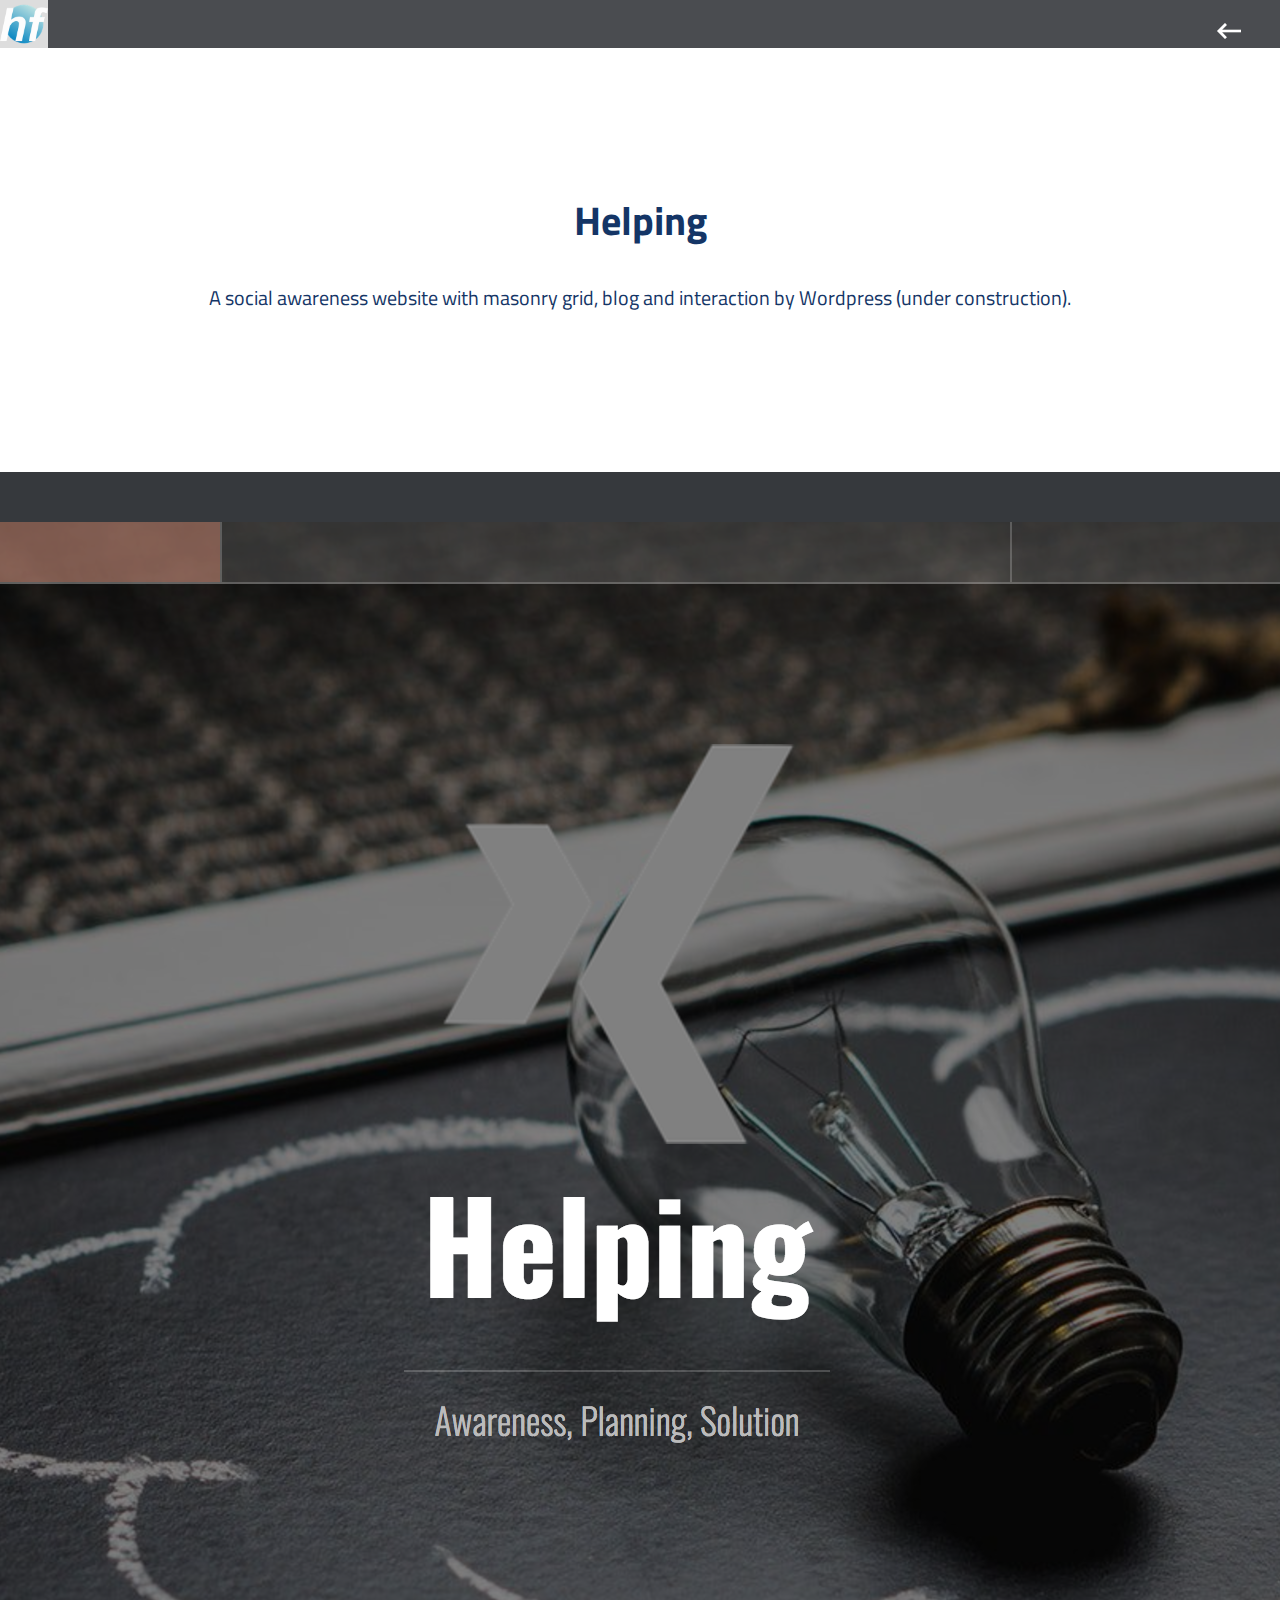
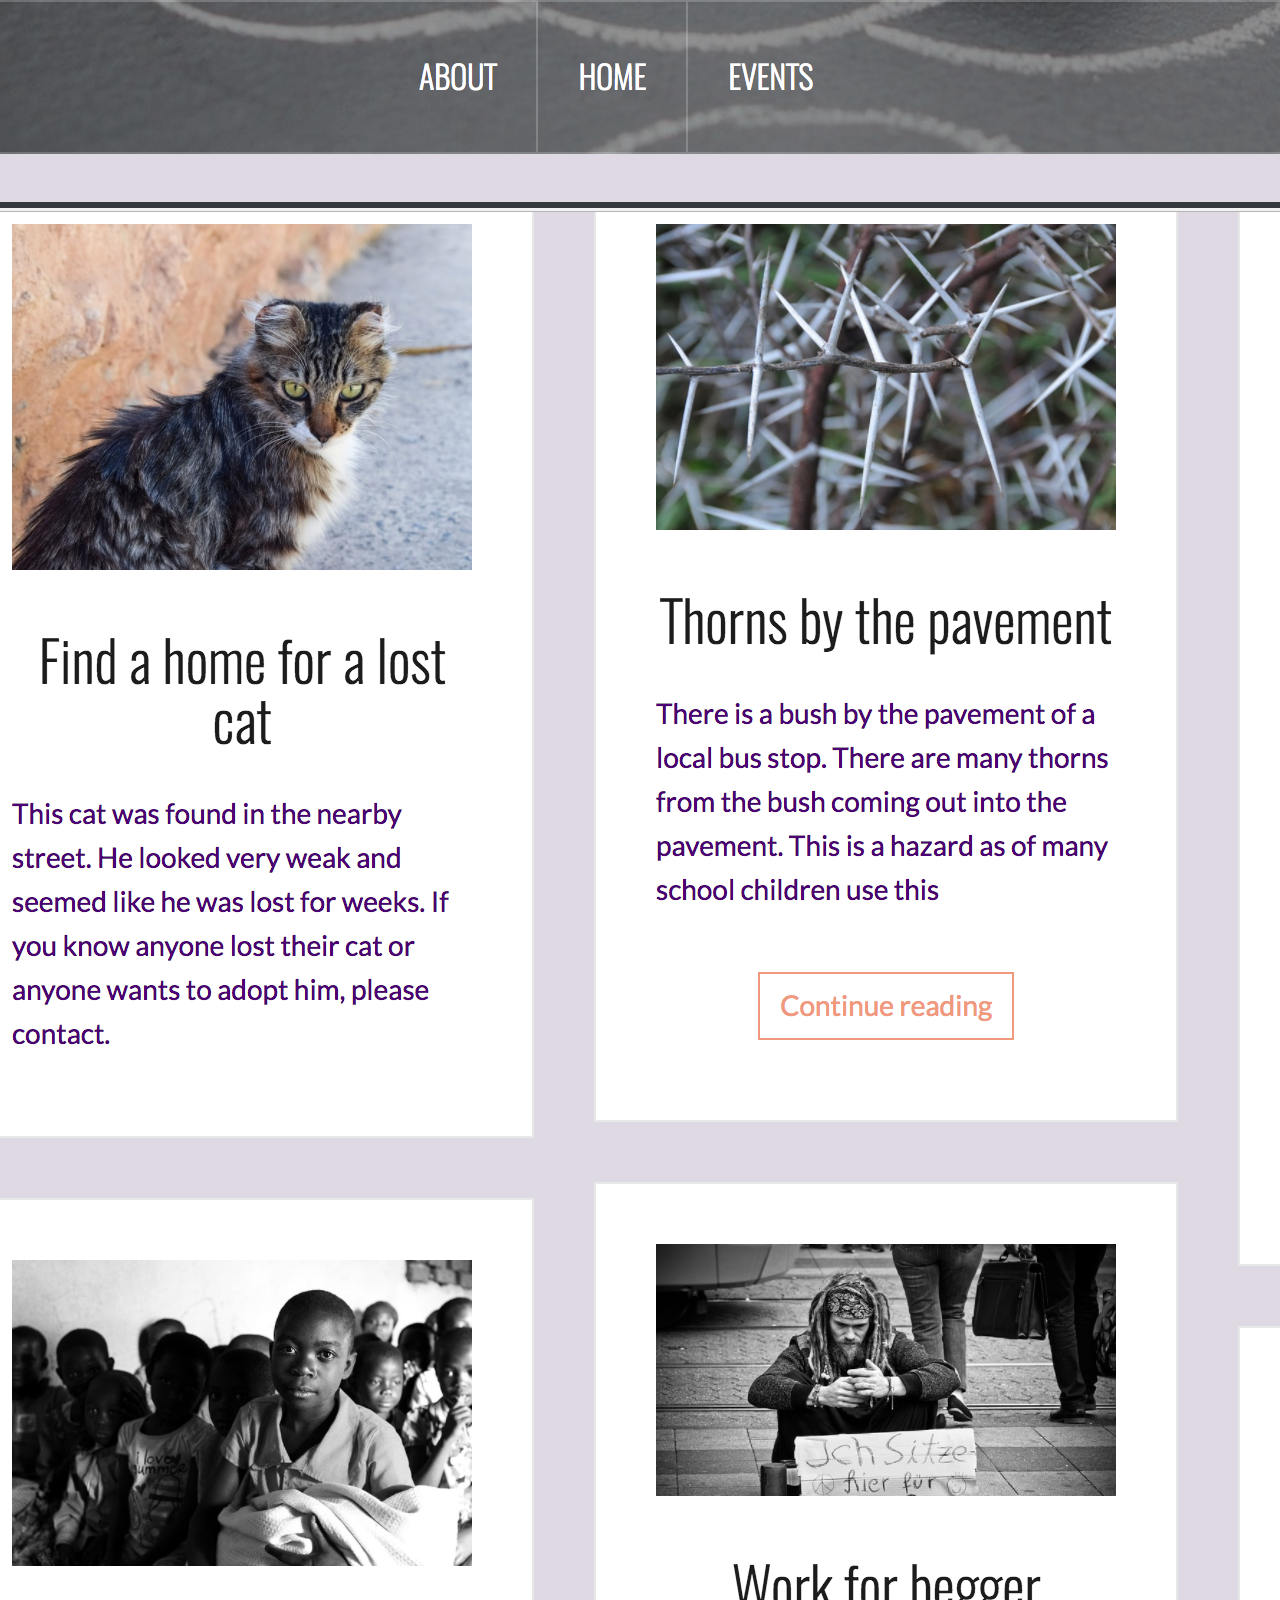
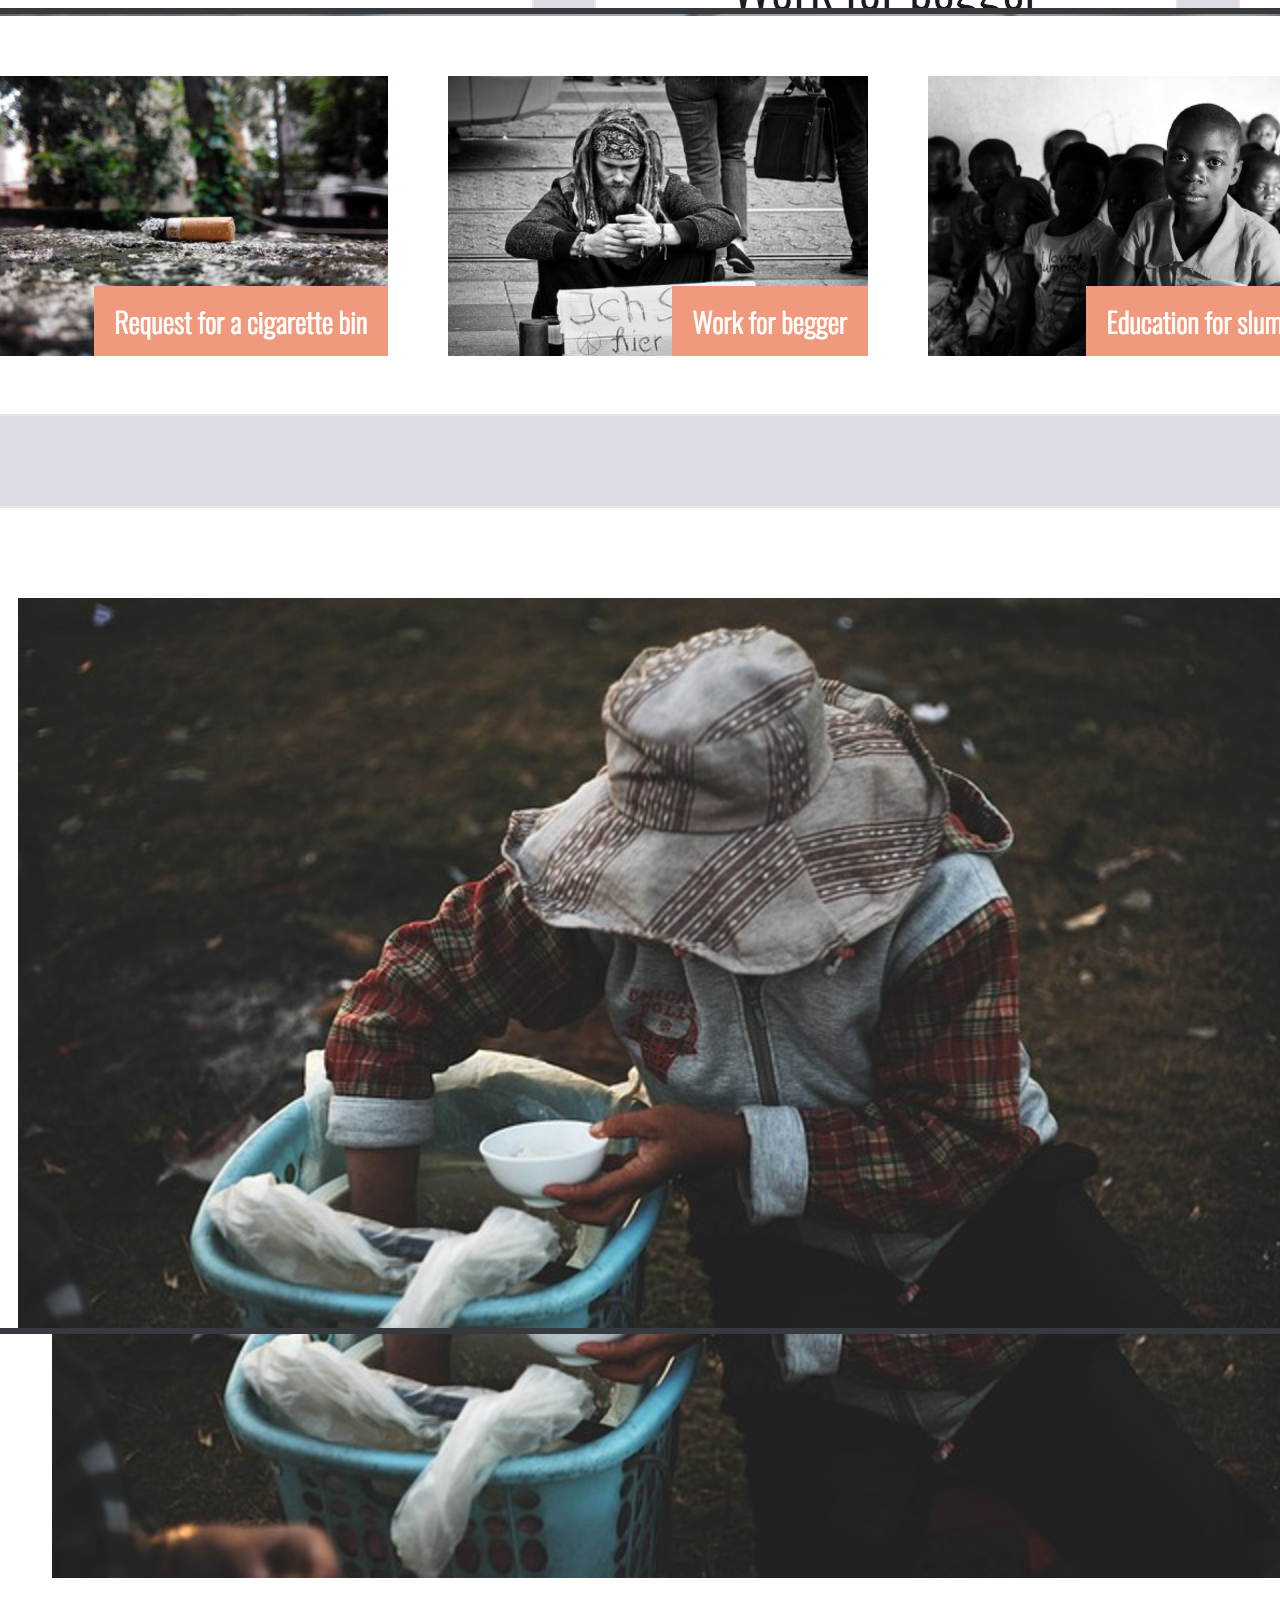
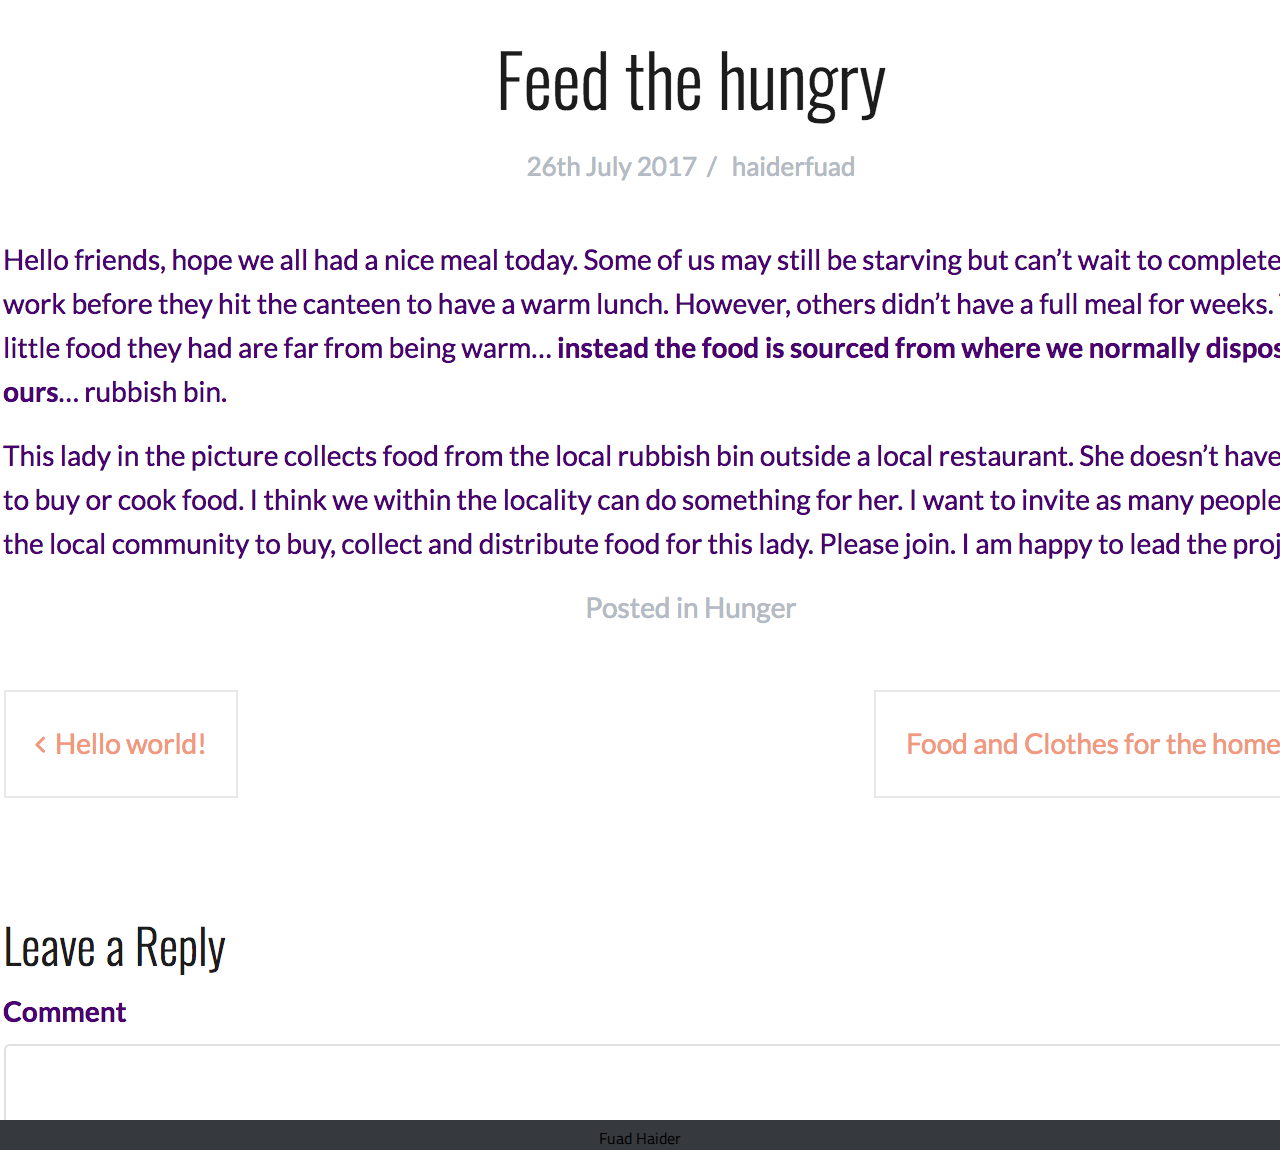
<file: pages/helping.html>
<!DOCTYPE html>
<html>
  <head>
    <meta charset="utf-8">
    <meta name="viewport" content="width=device-width, initial-scale=1.0">
    <meta name="author" content="Fuad Haider">
    <title>helping</title>
    <link rel="stylesheet" href="../style/css/style.css">
    <link href="https://fonts.googleapis.com/icon?family=Material+Icons"
    rel="stylesheet">
  </head>
  <body>
    <nav>
      <div id="logo-div" >
        <a href="../index.html" >
          <img src="../images/hf_logo.png"
          alt="Haider Logo">
        </a>
      </div>
      <div id="menu-div" class="menu-div">
      </div>
      <div id="back-div">
        <a href="../index.html#project-section-1" class="material-icons"><span>
          keyboard_backspace</span>
        </a>
      </div>
    </nav>
    <section id="looksbe-section-1">
      <br><br><h1>Helping</h1><br>
      <p>A social awareness website with masonry grid, blog and interaction by
      Wordpress (under construction).</p><br>
    </section>
    <section id="looksbe-section-2">
      <div class="thumbnail">
        <a href="../images/helping_homepage.png">
          <img src="../images/helping_homepage.png"
          alt="Helping home page">
        </a>
      </div>
      <div class="thumbnail">
        <a href="../images/helping_masonry.png">
          <img src="../images/helping_masonry.png"
          alt="Helping Masonry page">
        </a>
      </div>
      <div class="thumbnail">
        <a href="../images/helping_mainpage.png">
          <img src="../images/helping_mainpage.png"
          alt="helping blog page">
        </a>
      </div>
      <div class="thumbnail">
        <a href="../images/helping_mainpage2.png">
          <img src="../images/helping_mainpage2.png"
          alt="helping comment">
        </a>
      </div>
      <p style="text-align:center;color:black">Fuad Haider</p>
    </section>
  </body>
</html>
</file>
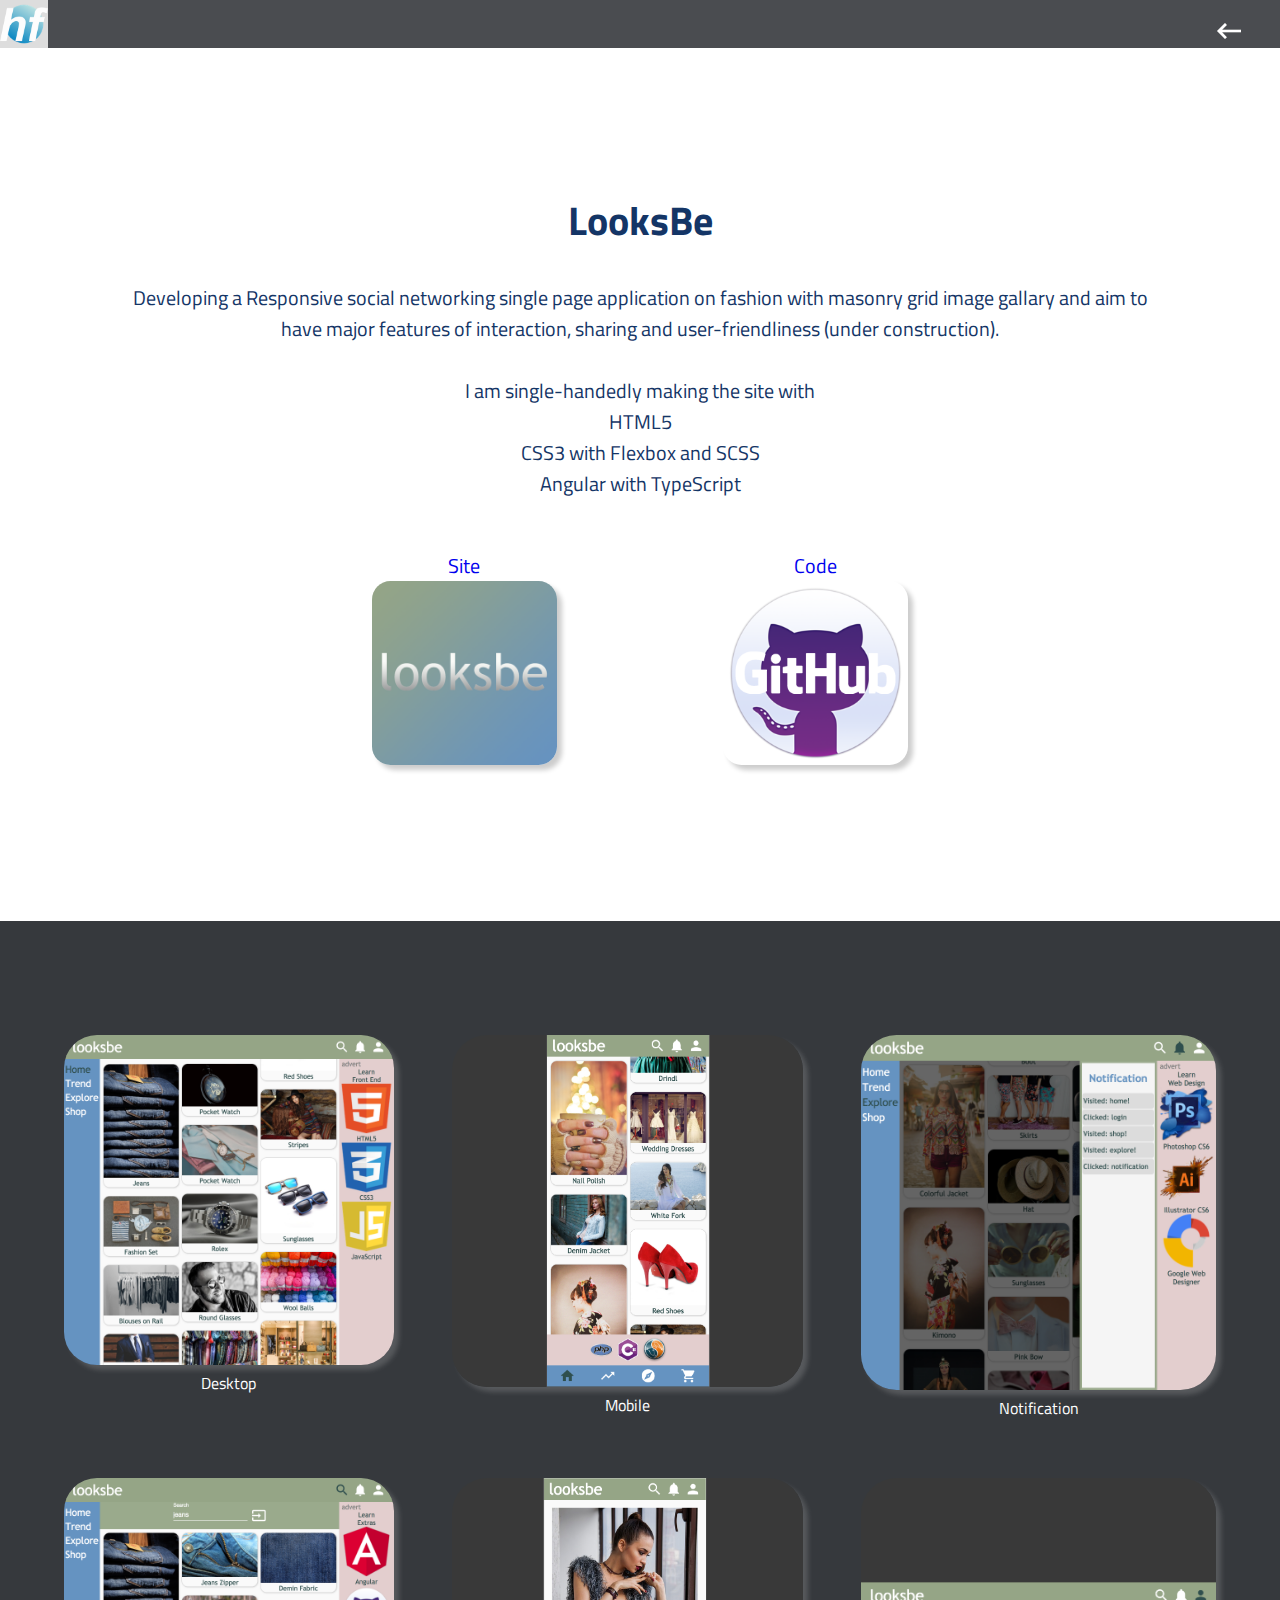
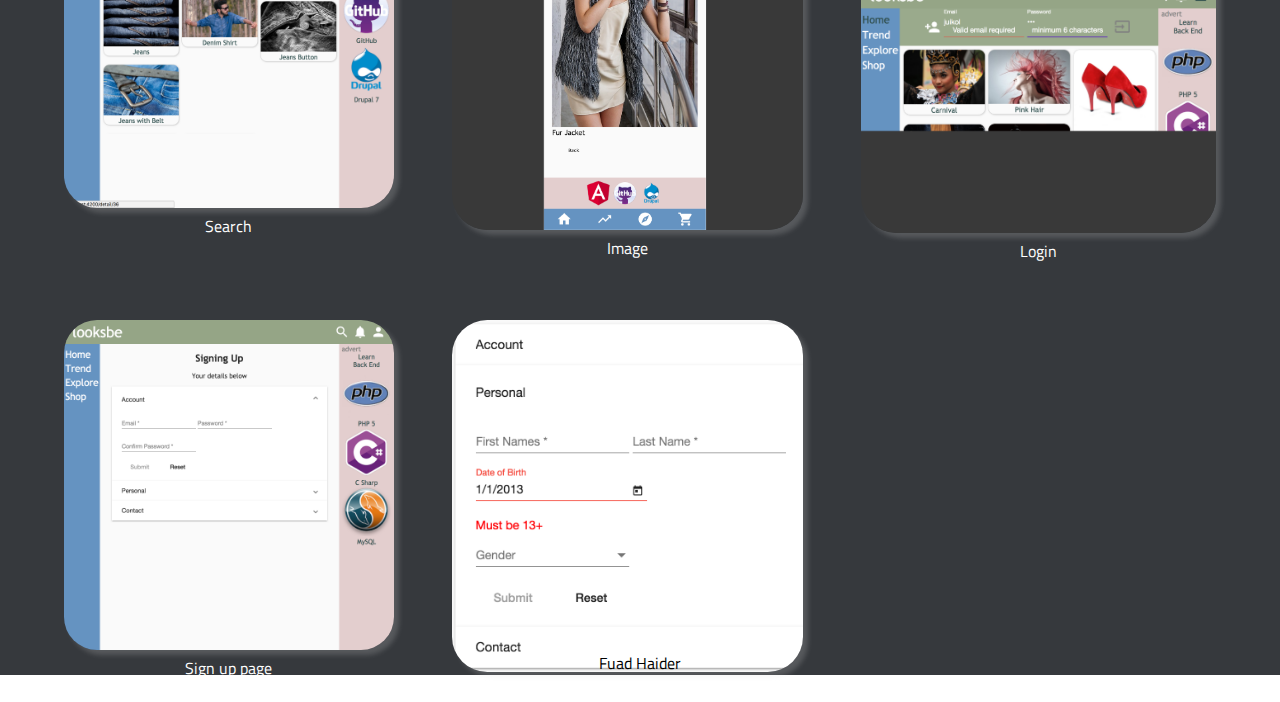
<file: pages/looksbe.html>
<!DOCTYPE html>
<html>
  <head>
    <meta charset="utf-8">
    <meta name="viewport" content="width=device-width, initial-scale=1.0">
    <meta name="author" content="Fuad Haider">
    <title>looksbe</title>
    <link rel="stylesheet" href="../style/css/style.css">
    <link href="https://fonts.googleapis.com/icon?family=Material+Icons"
    rel="stylesheet">
    <link rel="stylesheet"
    href="https://cdnjs.cloudflare.com/ajax/libs/font-awesome/4.7.0/css/font-awesome.min.css">
  </head>
  <body>
    <nav>
      <div id="logo-div" >
        <a href="../index.html" >
          <img src="../images/hf_logo.png"
        </a>
      </div>
      <div id="menu-div" class="menu-div">
      </div>
      <div id="back-div">
        <a href="../index.html#project-section-1" class="material-icons"><span>
          keyboard_backspace</span>
        </a>
      </div>
    </nav>
    <section id="looksbe-section-1">
      <br><br><h1>LooksBe</h1><br>
      <p>Developing a Responsive social networking single page application on 
        fashion with masonry grid
        image gallary and aim to have major features of interaction, sharing and
        user-friendliness (under construction).</p><br>
      <p>I am single-handedly making the site with</p>
      <p>HTML5</p>
      <p>CSS3 with Flexbox and SCSS</p>
      <p>Angular with TypeScript</p><br>
      <div>
        <a href="https://fuadhaider.github.io/looksbe/"
          target="_blank">Site<br>
          <img src="../images/looksbe-logo.png"
          alt="looksbe"></a>
        <a href="https://github.com/fuadhaider/looksbe"
          target="_blank">Code<br>
          <img src="../images/github_logo.png"
          alt=""></a>
      </div>
    </section>
    <section id="looksbe-section-2">
      <div class="thumbnail-gallery">
        <div class="thumbnail">
          <a href="../images/looksbe-home-desktop.png">
            <img src="../images/looksbe-home-desktop.png"
            alt="lookbe desktop">
            <p>Desktop</p>
          </a>
        </div>
        <div class="thumbnail">
          <a href="../images/looksbe-mobile.png">
            <img src="../images/looksbe-mobile.png"
            alt="looksbe mobile">
            <p>Mobile</p>
          </a>
        </div>
        <div class="thumbnail">
          <a href="../images/looksbe-notification.png">
            <img src="../images/looksbe-notification.png"
            alt="looksbe notification">
            <p>Notification</p>
          </a>
        </div>
        <div class="thumbnail">
          <a href="../images/looksbe-search.png">
            <img src="../images/looksbe-search.png"
            alt="looksbe search">
            <p>Search</p>
          </a>
        </div>
        <div class="thumbnail">
          <a href="../images/looksbe-detail-mobile.png">
            <img src="../images/looksbe-detail-mobile.png"
            alt="looksbe mobile">
            <p>Image</p>
          </a>
        </div>
        <div class="thumbnail">
          <a href="../images/looksbe-login-varification.png">
            <img src="../images/looksbe-login-varification.png"
            alt="looksbe login">
            <p>Login</p>
          </a>
        </div>
        <div class="thumbnail">
          <a href="../images/looksbe-signing-up.png">
            <img src="../images/looksbe-signing-up.png"
            alt="looksbe sign up">
            <p>Sign up page</p>
          </a>
        </div>
        <div class="thumbnail">
          <a href="../images/looksbe-age-varification.png">
            <img src="../images/looksbe-age-varification.png"
            alt="looksbe age">
            <p>Age varification</p>
          </a>
        </div>
      </div>
      <p style="text-align:center;color:black;">Fuad Haider</p>
    </section>
  </body>
</html>
</file>
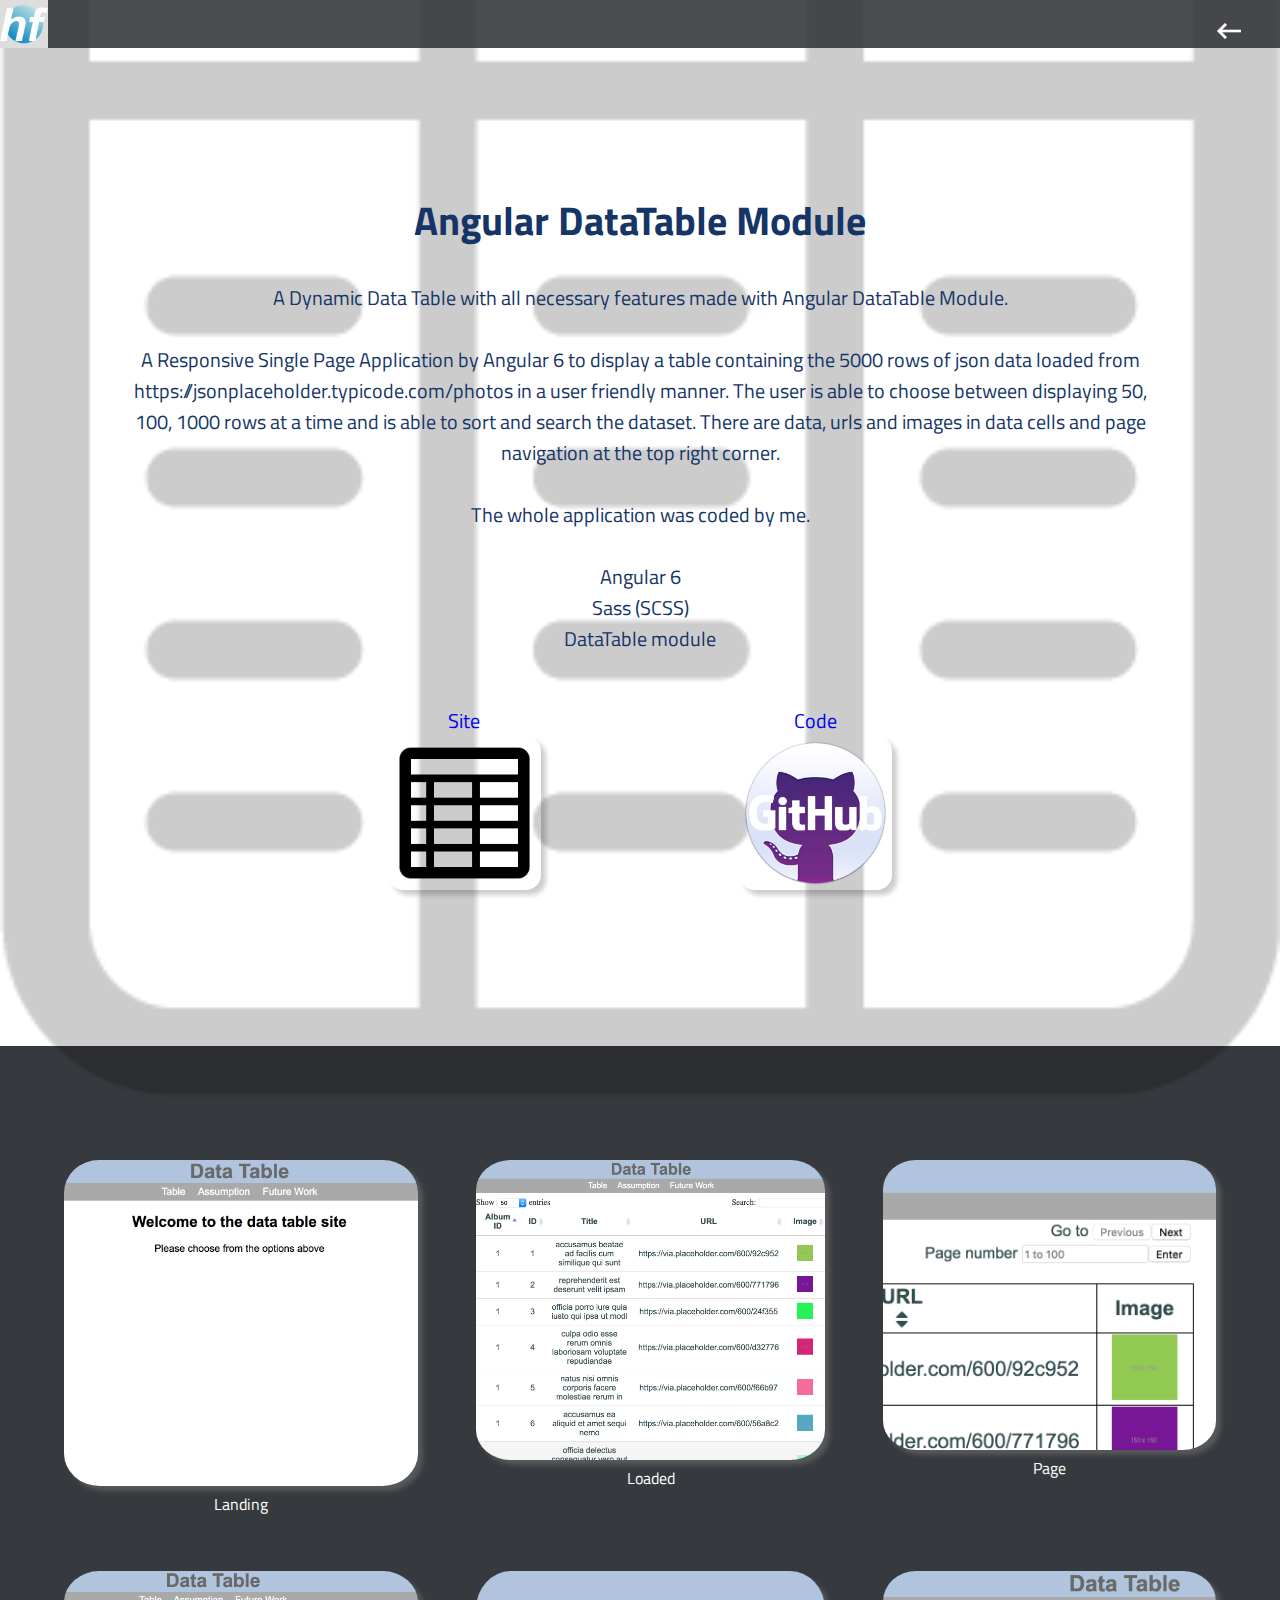
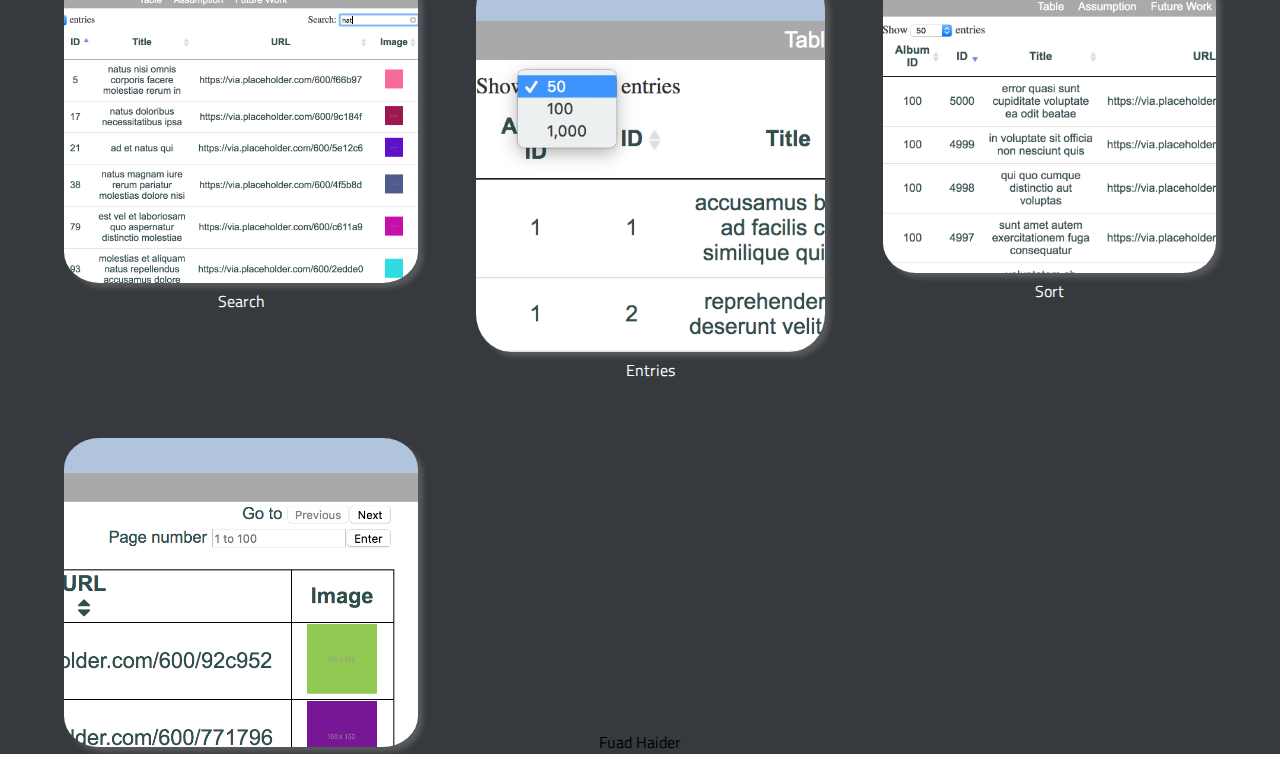
<file: pages/ng-datatable-module.html>
<!DOCTYPE html>
<html>
  <head>
    <meta charset="utf-8">
    <meta name="viewport" content="width=device-width, initial-scale=1.0">
    <meta name="author" content="Fuad ">
    <link rel="stylesheet" href="../style/css/style.css">
    <link href="https://fonts.googleapis.com/icon?family=Material+Icons"
    rel="stylesheet">
    <title>Angular Data Table Module</title>
  </head>
  <body>
    <nav>
      <div id="logo-div" >
        <a href="../index.html" >
          <img src="../images/hf_logo.png" alt="Haider Logo">
        </a>
      </div>
      <div id="menu-div" class="menu-div">
      </div>
      <div id="back-div">
        <a href="../index.html#project-section-1" class="material-icons"><span>
          keyboard_backspace</span>
        </a>
      </div>
    </nav>
    <section id="data-table-section-1" class="background-fixed">
      <br><br><h1>Angular DataTable Module</h1><br>
      <p>A Dynamic Data Table with all necessary features 
        made with Angular DataTable Module.</p><br>
      <p>A Responsive Single Page Application by Angular 6 to display a table 
        containing the 5000 rows of json data loaded from 
        https://jsonplaceholder.typicode.com/photos 
        in a user friendly manner. The user is able to choose between 
        displaying 50, 100, 1000 rows at a time and is able to sort and search 
        the dataset. There are data, urls and images in data cells and page
        navigation at the top right corner.<p><br>
      <p>The whole application was coded by me.</p><br>
      <p>Angular 6</p>
      <p>Sass (SCSS)</p>
      <p>DataTable module</p></br>
      <div>
        <a href="https://fuadhaider.github.io/angular-dynamic-data-table/home"
          target="_blank">Site<br>
          <img src="../images/data-table.png" alt="data table"></a>
        <a href="https://fuadhaider.github.io/angular-datatables/"
          target="_blank">Code<br>
          <img src="../images/github_logo.png" alt="data table"></a>
      </div>
    </section>
    <section id="data-table-section-2" class="background-fixed">
      <div class="thumbnail-gallery">  
        <div class="thumbnail">
          <a href="../images/a-data-table-01.png">
            <img src="../images/a-data-table-01.png"
            alt="data table home">
            <p>Landing</p>
          </a>
        </div>
        <div class="thumbnail">
          <a href="../images/a-data-table-02.png">
            <img src="../images/a-data-table-02.png"
            alt="D3 load">
            <p>Loaded</p>
          </a>
        </div>
        <div class="thumbnail">
          <a href="../images/a-dt-page.png">
            <img src="../images/a-dt-page.png"
            alt="d3 graph table">
            <p>Page</p>
          </a>
        </div>
        <div class="thumbnail">
          <a href="../images/a-dt-search.png">
            <img src="../images/a-dt-search.png"
            alt="d3 graph to cell">
            <p>Search</p>
          </a>
        </div>
        <div class="thumbnail">
          <a href="../images/a-dt-show.png">
            <img src="../images/a-dt-show.png"
            alt="d3 cell to graph">
            <p>Entries</p>
          </a>
        </div>
        <div class="thumbnail">
          <a href="../images/a-dt-sort.png">
            <img src="../images/a-dt-sort.png"
            alt="d3 sample csv">
            <p>Sort</p>
          </a>
        </div>
        <div class="thumbnail">
          <a href="../images/a-dt-page.png">
            <img src="../images/a-dt-page.png"
            alt="d3 top">
            <p>Landing</p>
          </a>
        </div>  
      </div>
      <p style="text-align:center;color:black">Fuad Haider</p>
    </section>
  </body>
</html>
</file>
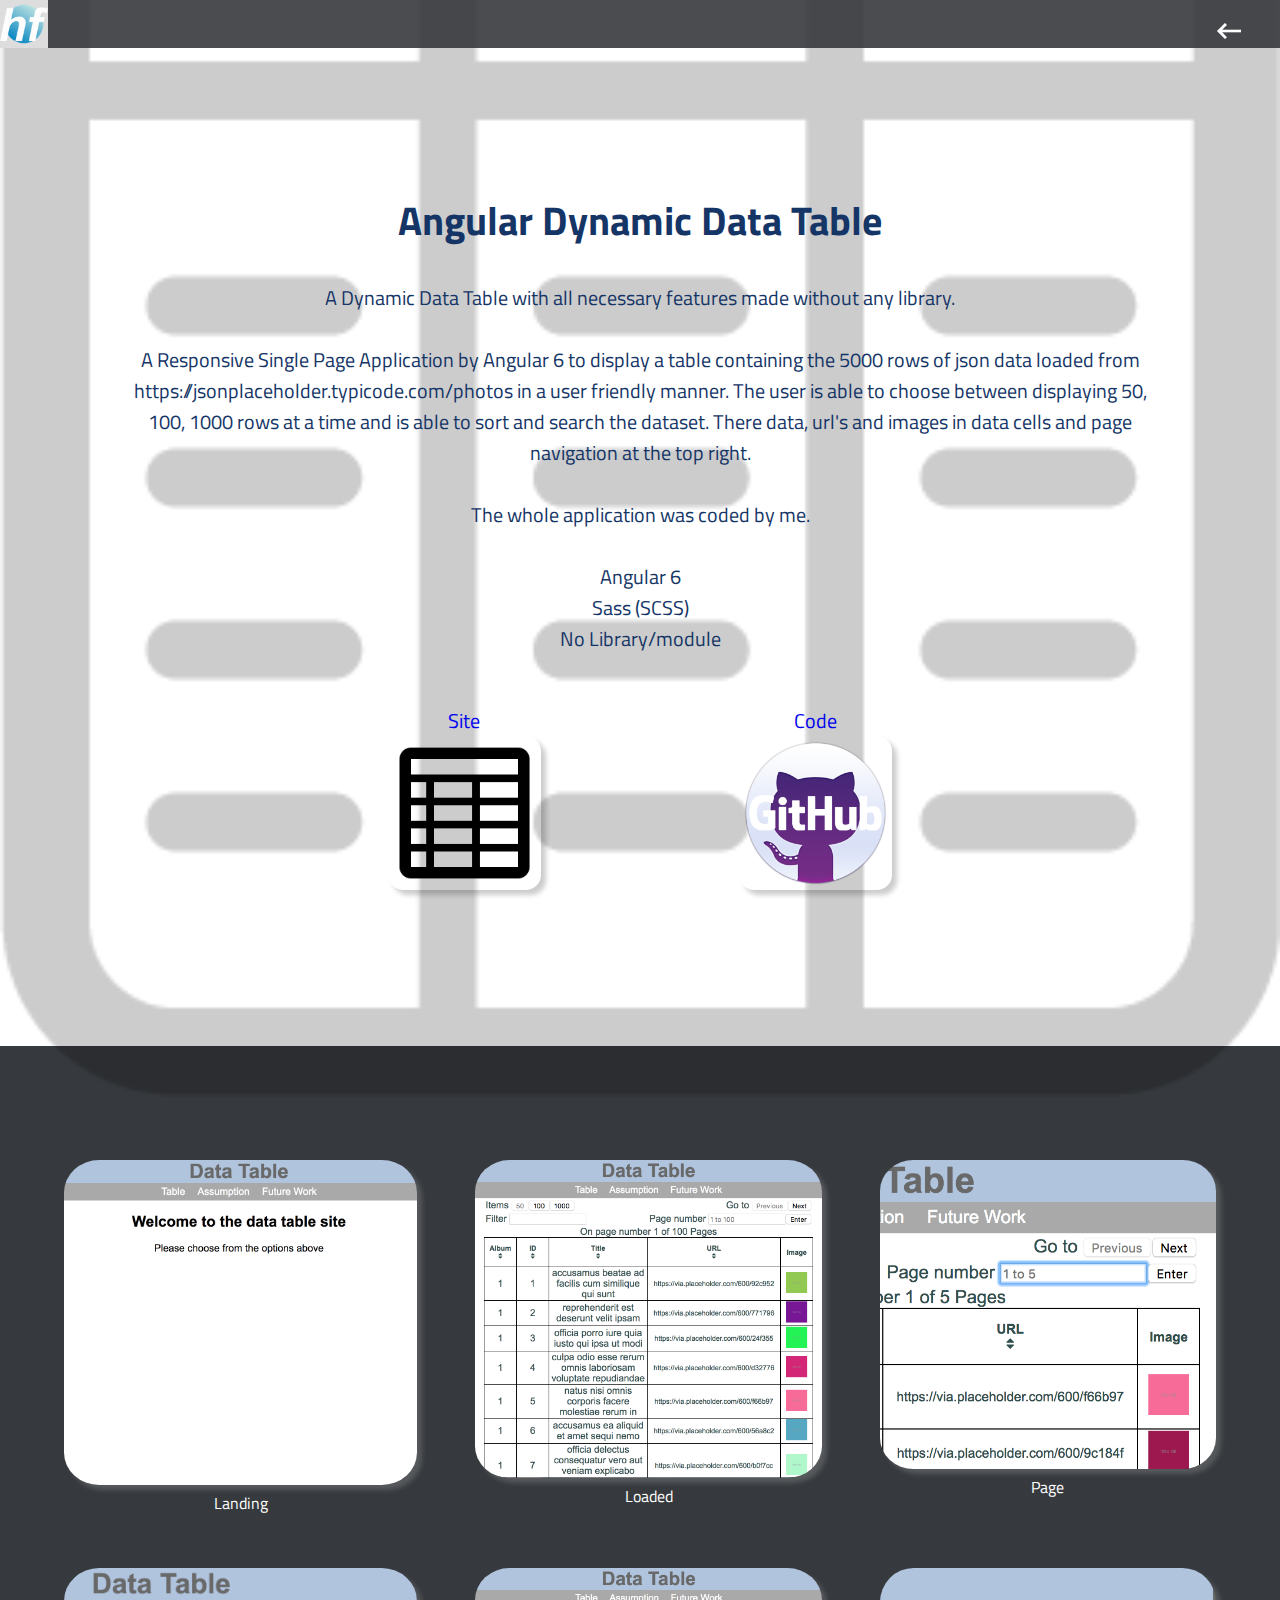
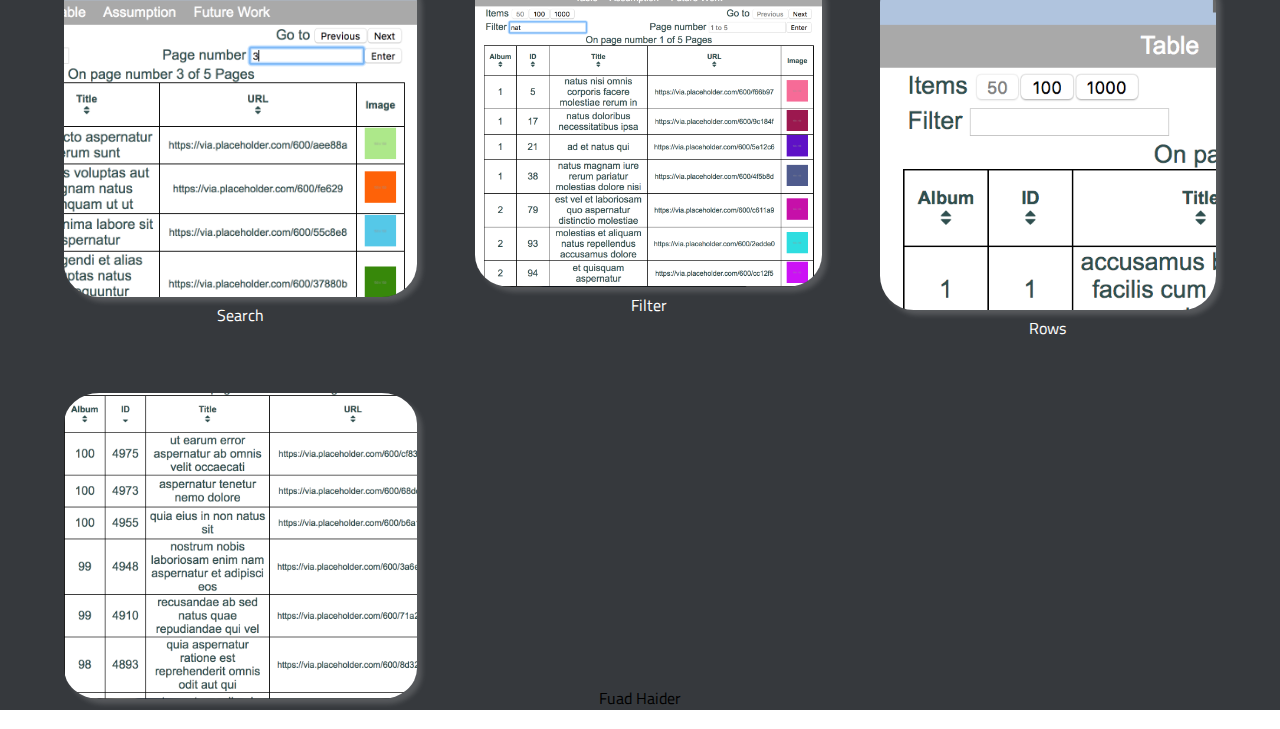
<file: pages/ng-dynamic-data-table.html>
<!DOCTYPE html>
<html>
  <head>
    <meta charset="utf-8">
    <meta name="viewport" content="width=device-width, initial-scale=1.0">
    <meta name="author" content="Fuad ">
    <link rel="stylesheet" href="../style/css/style.css">
    <link href="https://fonts.googleapis.com/icon?family=Material+Icons"
    rel="stylesheet">
    <title>Angular Dynamic Data Table</title>
  </head>
  <body>
    <nav>
      <div id="logo-div" >
        <a href="../index.html" >
          <img src="../images/hf_logo.png" alt="Haider Logo">
        </a>
      </div>
      <div id="menu-div" class="menu-div">
      </div>
      <div id="back-div">
        <a href="../index.html#project-section-1" class="material-icons"><span>
          keyboard_backspace</span>
        </a>
      </div>
    </nav>
    <section id="data-table-section-1" class="background-fixed">
      <br><br><h1>Angular Dynamic Data Table</h1><br>
      <p>A Dynamic Data Table with all necessary features 
        made without any library.</p><br>
      <p>A Responsive Single Page Application by Angular 6 to display a table 
        containing the 5000 rows of json data loaded from 
        https://jsonplaceholder.typicode.com/photos 
        in a user friendly manner. The user is able to choose between 
        displaying 50, 100, 1000 rows at a time and is able to sort and search 
        the dataset. There data, url's and images in data cells and page
        navigation at the top right.<p><br>
      <p>The whole application was coded by me.</p><br>
      <p>Angular 6</p>
      <p>Sass (SCSS)</p>
      <p>No Library/module</p></br>
      <div>
        <a href="https://fuadhaider.github.io/angular-dynamic-data-table/home"
          target="_blank">Site<br>
          <img src="../images/data-table.png" alt="data table"></a>
        <a href="https://github.com/fuadhaider/angular-dynamic-data-table"
          target="_blank">Code<br>
          <img src="../images/github_logo.png" alt="data table"></a>
      </div>
    </section>
    <section id="data-table-section-2" class="background-fixed">
      <div class="thumbnail-gallery">  
        <div class="thumbnail">
          <a href="../images/a-data-table-01.png">
            <img src="../images/a-data-table-01.png"
            alt="data table home">
            <p>Landing</p>
          </a>
        </div>
        <div class="thumbnail">
          <a href="../images/ng-dt-load.png">
            <img src="../images/ng-dt-load.png"
            alt="D3 load">
            <p>Loaded</p>
          </a>
        </div>
        <div class="thumbnail">
          <a href="../images/ng-dt-page.png">
            <img src="../images/ng-dt-page.png"
            alt="d3 graph table">
            <p>Page</p>
          </a>
        </div>
        <div class="thumbnail">
          <a href="../images/ng-dt-page-search.png">
            <img src="../images/ng-dt-page-search.png"
            alt="d3 top">
            <p>Search</p>
          </a>
        </div> 
        <div class="thumbnail">
          <a href="../images/ng-dt-filter.png">
            <img src="../images/ng-dt-filter.png"
            alt="d3 graph to cell">
            <p>Filter</p>
          </a>
        </div>
        <div class="thumbnail">
          <a href="../images/ng-dt-rows.png">
            <img src="../images/ng-dt-rows.png"
            alt="d3 cell to graph">
            <p>Rows</p>
          </a>
        </div>
        <div class="thumbnail">
          <a href="../images/ng-dt-sort.png">
            <img src="../images/ng-dt-sort.png"
            alt="d3 sample csv">
            <p>Sort</p>
          </a>
        </div> 
      </div>
      <p style="text-align:center;color:black">Fuad Haider</p>
    </section>
  </body>
</html>
</file>
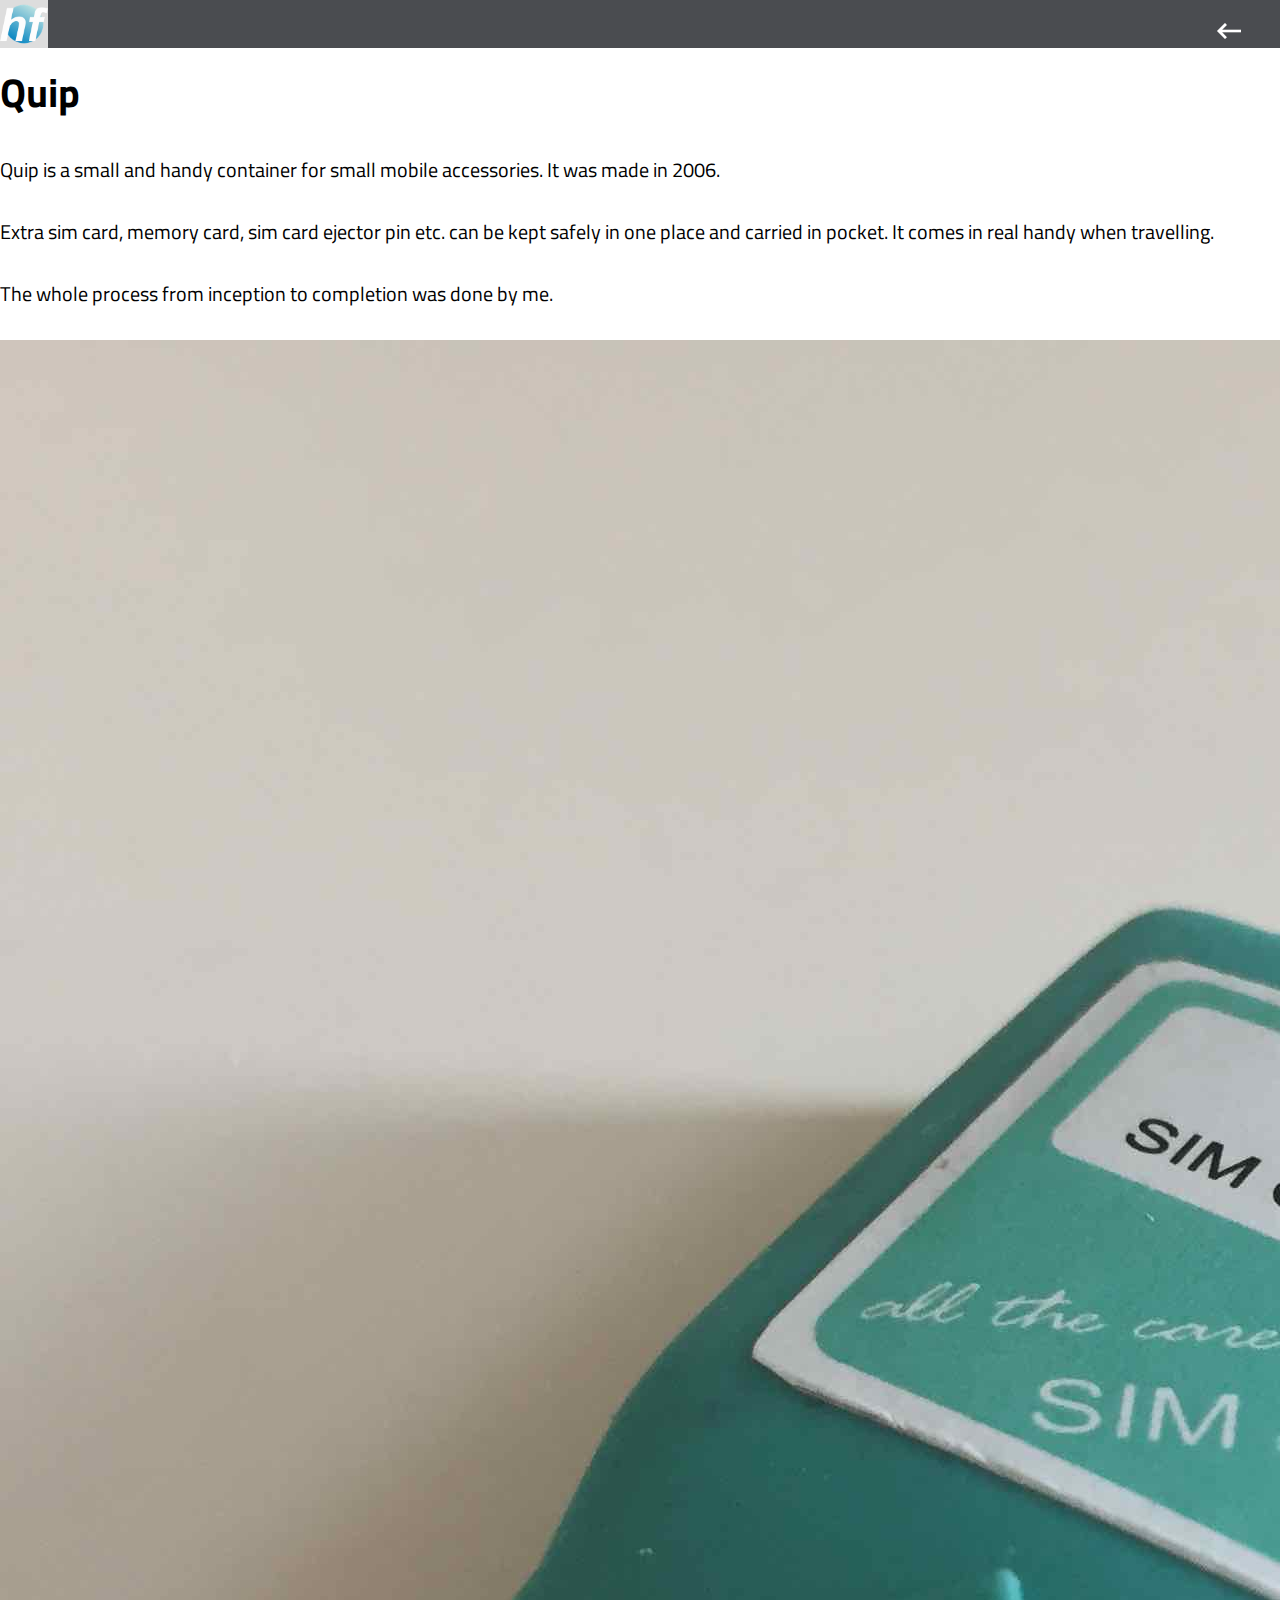
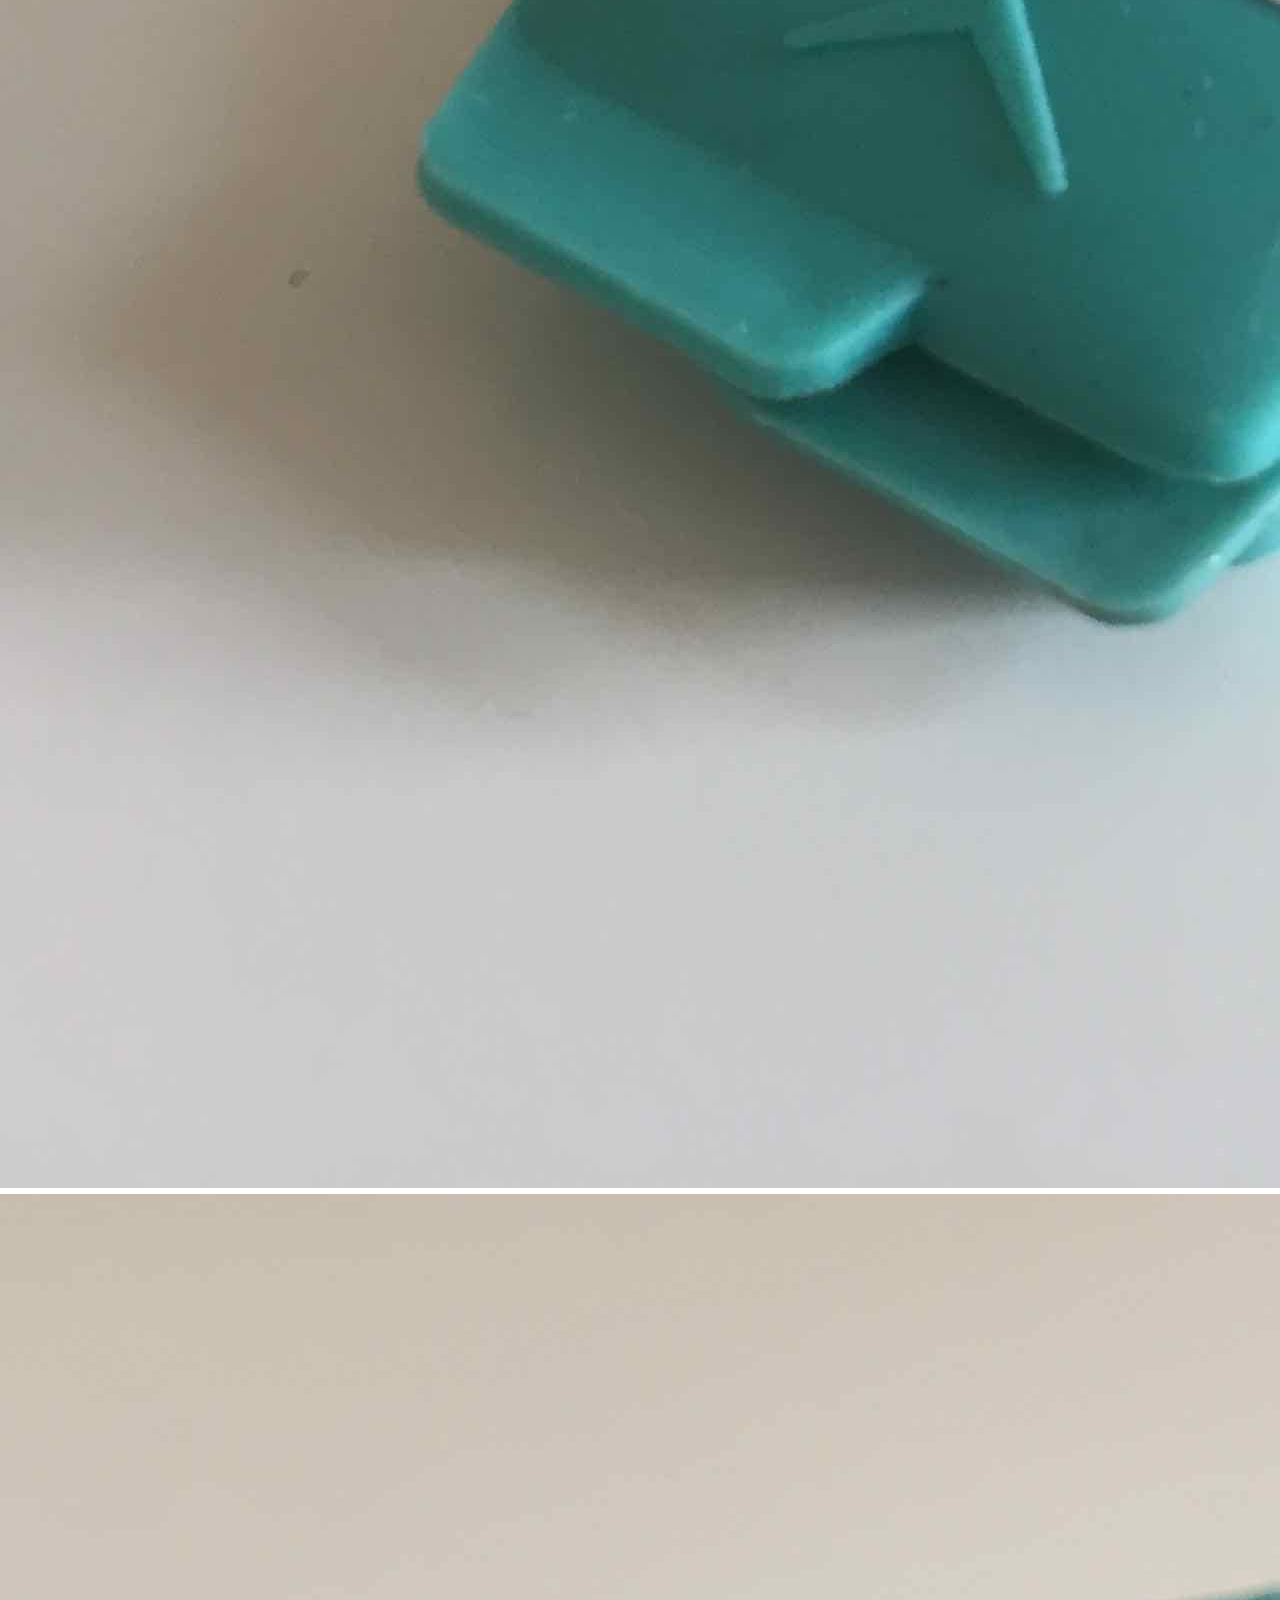
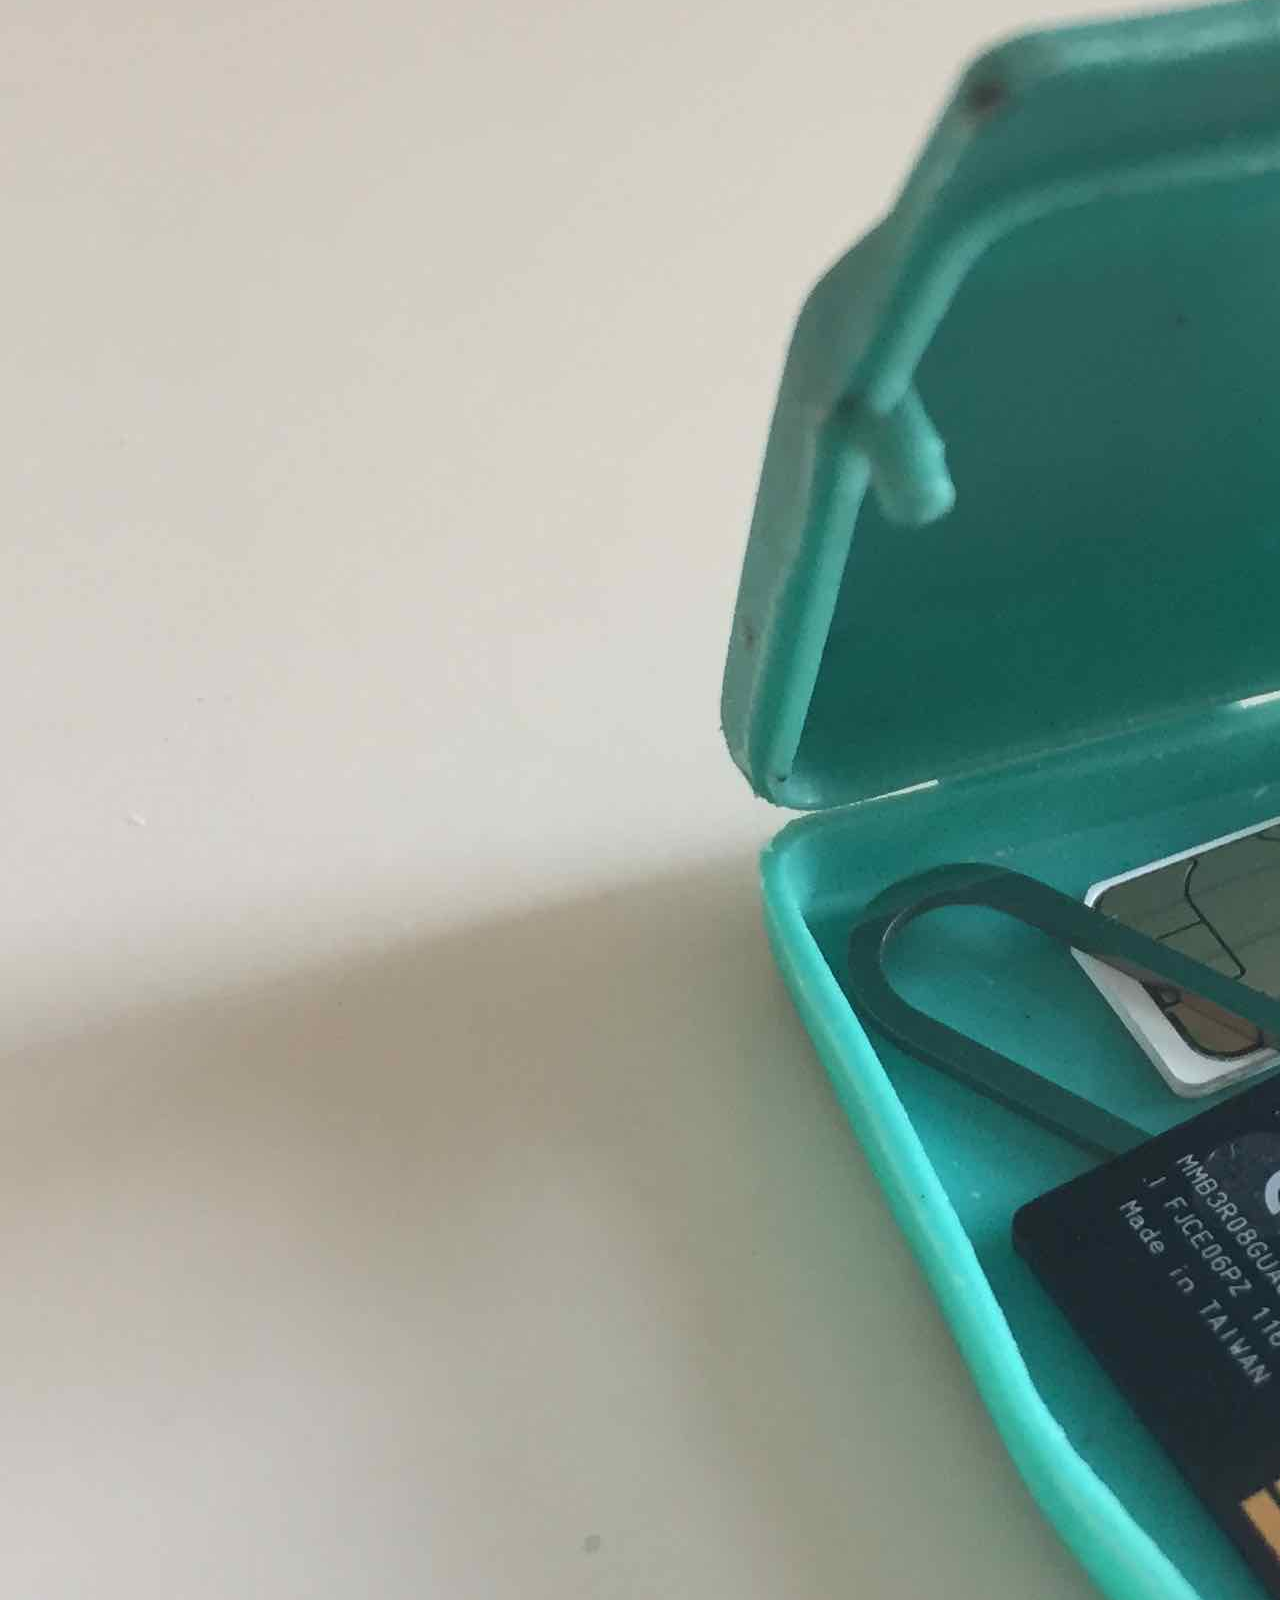
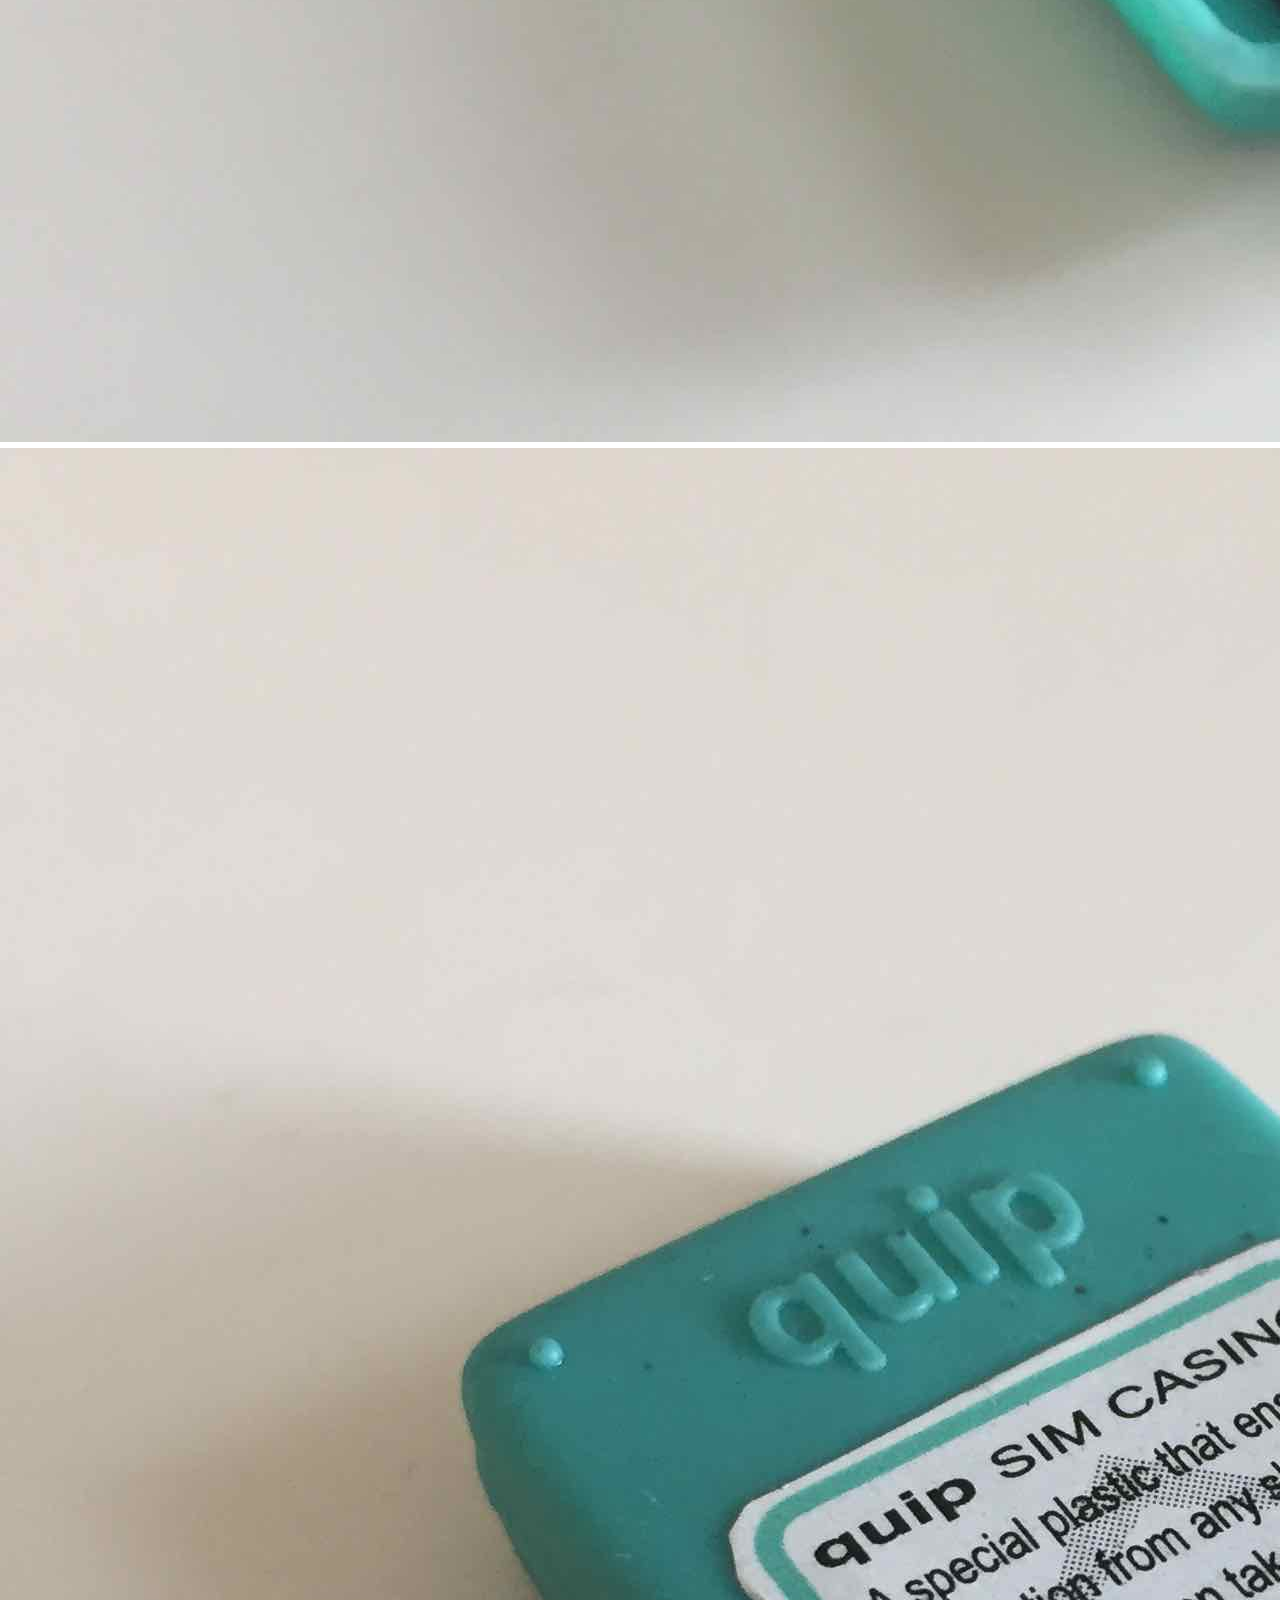
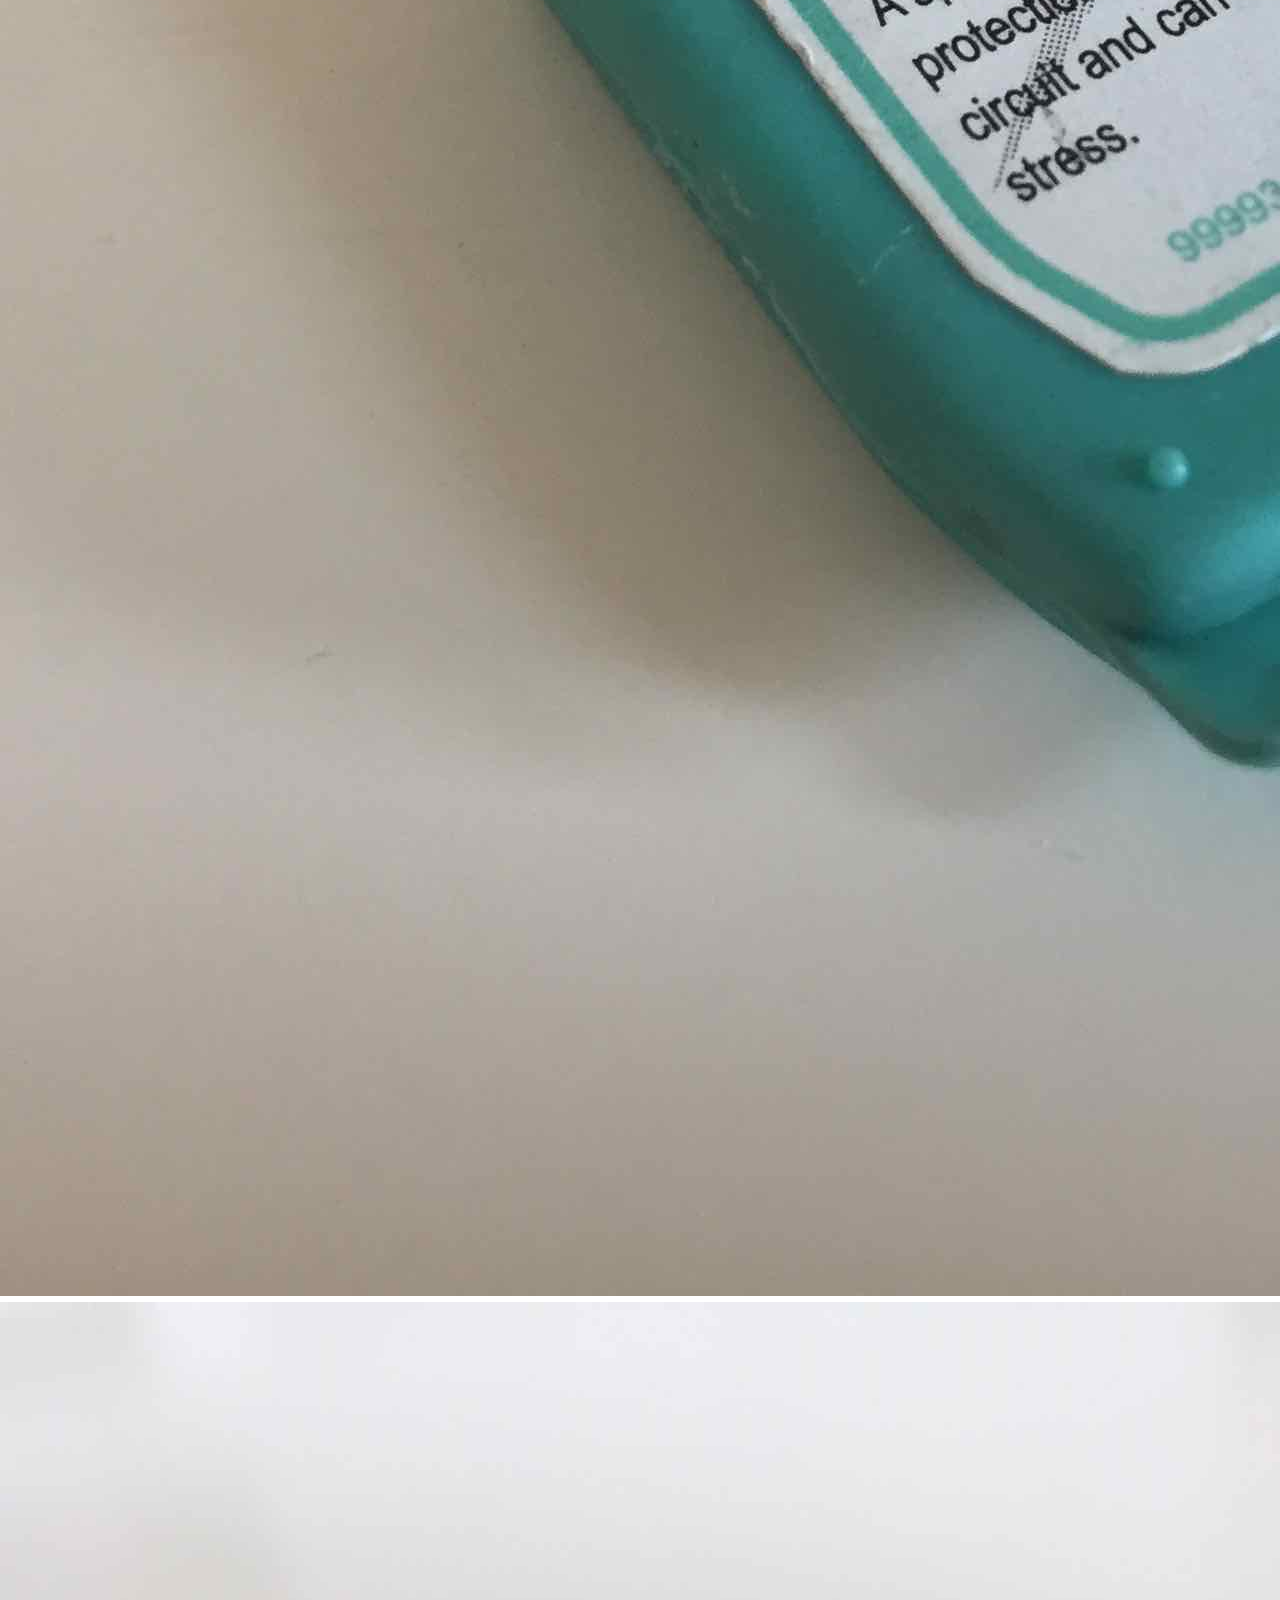
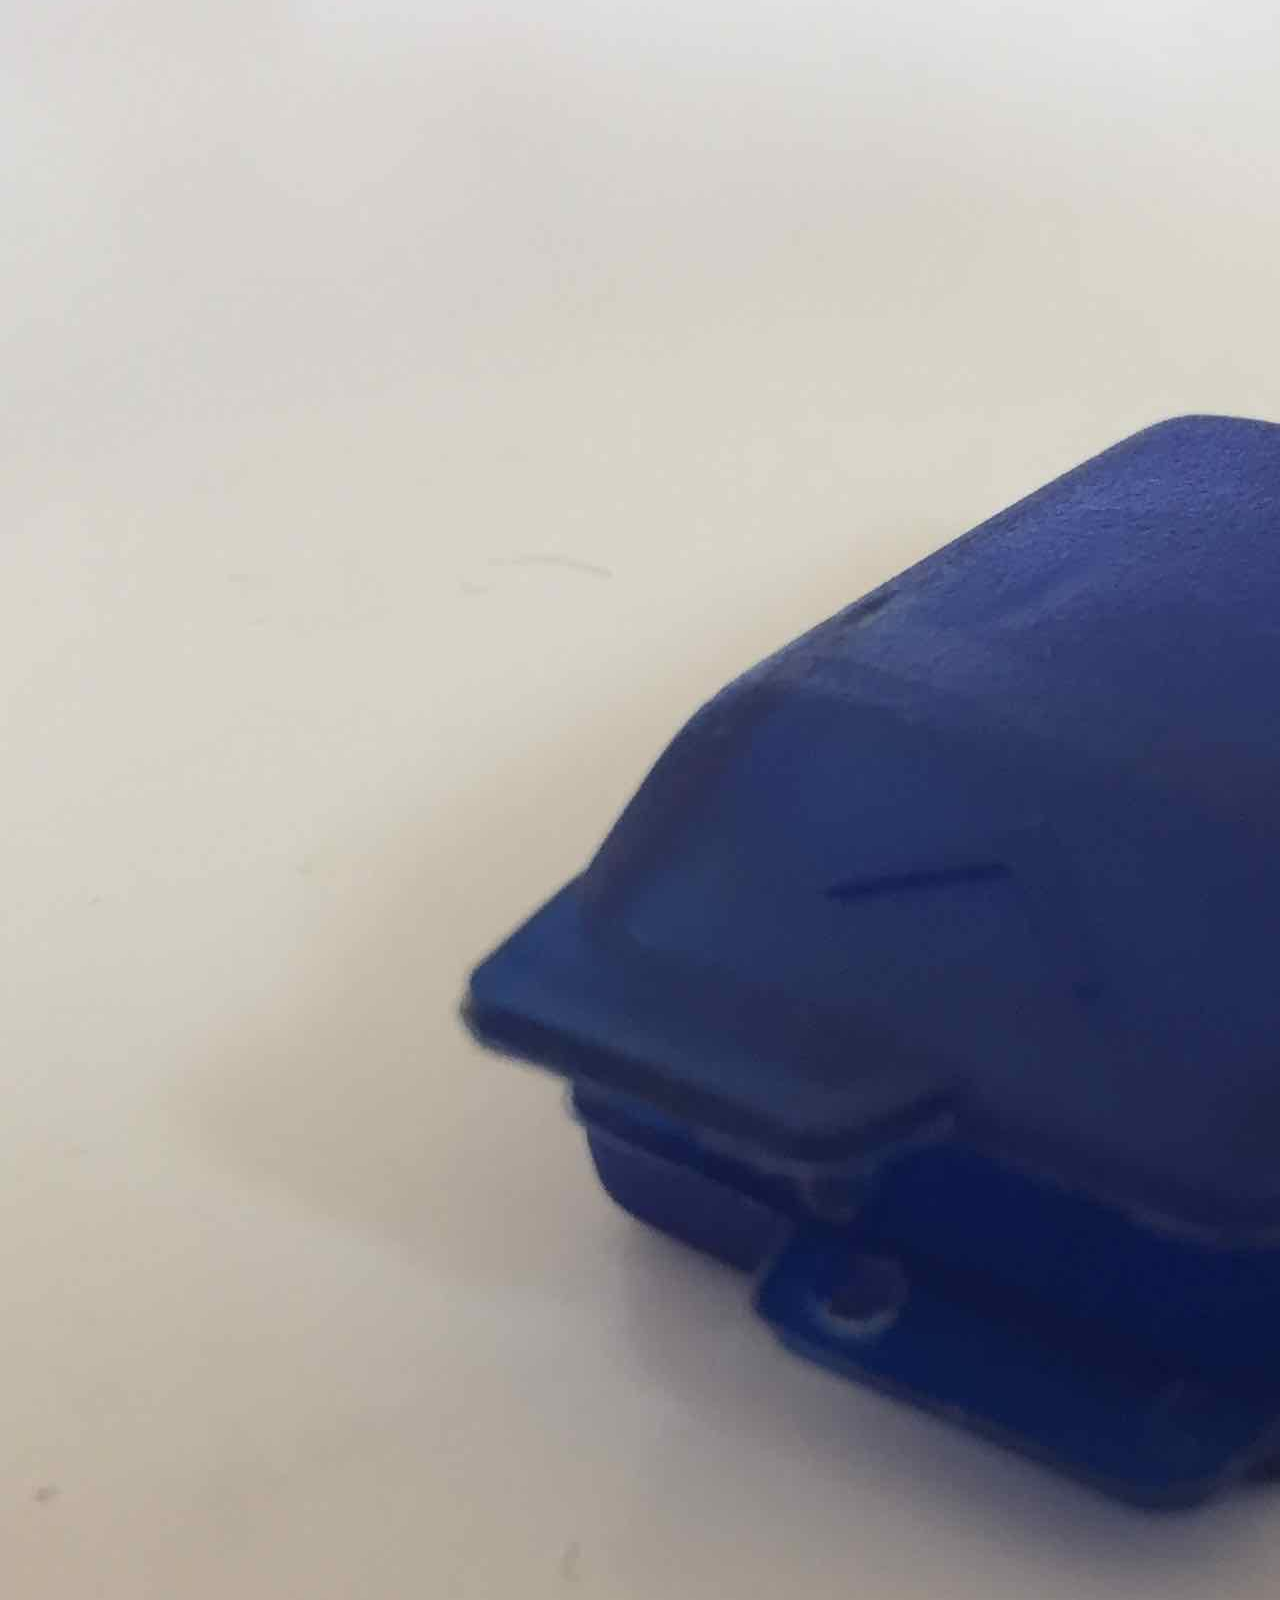
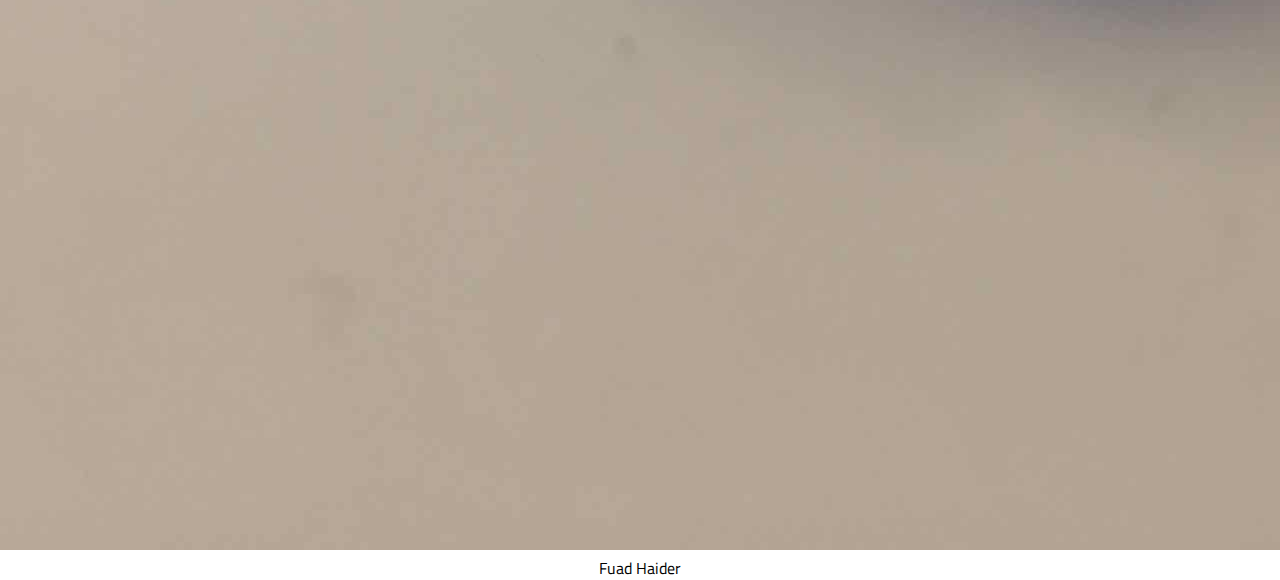
<file: pages/quip.html>
<!DOCTYPE html>
<html>
  <head>
    <meta charset="utf-8">
    <meta name="viewport" content="width=device-width, initial-scale=1.0">
    <meta name="author" content="Fuad Haider">
    <title>Quip</title>
    <link rel="stylesheet" href="../style/css/style.css">
    <link href="https://fonts.googleapis.com/icon?family=Material+Icons"
    rel="stylesheet">
  </head>
  <body>
    <nav>
      <div id="logo-div" >
        <a href="../index.html" >
          <img src="../images/hf_logo.png"
        </a>
      </div>
      <div id="menu-div" class="menu-div">
      </div>
      <div id="back-div">
        <a href="../index.html#project-section-1" class="material-icons"><span>
          keyboard_backspace</span>
        </a>
      </div>
    </nav>
    <section id="quip-section-1" class="background-fixed">
      <br><br><h1>Quip</h1><br>
      <p>Quip is a small and handy container for small mobile accessories.
        It was made in 2006.</p><br>
      <p>Extra sim card, memory card, sim card ejector pin etc. can be kept
        safely in one place and carried in pocket. It comes in real handy when
        travelling.</p><br>
      <p>The whole process from inception to completion was done by me.</p><br>
    </section>
    <section id="quip-section-2" class="background-fixed">
      <div class="thumbnail">
        <a href="../images/quip_top.jpg">
          <img src="../images/quip_top.jpg"
          alt="Quip Image Top">
        </a>
      </div>
      <div class="thumbnail">
        <a href="../images/quip_open.jpg">
          <img src="../images/quip_open.jpg"
          alt="Quip Image Open">
        </a>
      </div>
      <div class="thumbnail">
        <a href="../images/quip_bottom.jpg">
          <img src="../images/quip_bottom.jpg"
          alt="Quip Image Bottom">
        </a>
      </div>
      <div class="thumbnail">
        <a href="../images/quip_blue.jpg">
          <img src="../images/quip_blue.jpg"
          alt="Quip Image Blue">
        </a>
      </div>
      <p style="text-align:center;color:black">Fuad Haider</p>
    </section>
  </body>
</html>
</file>
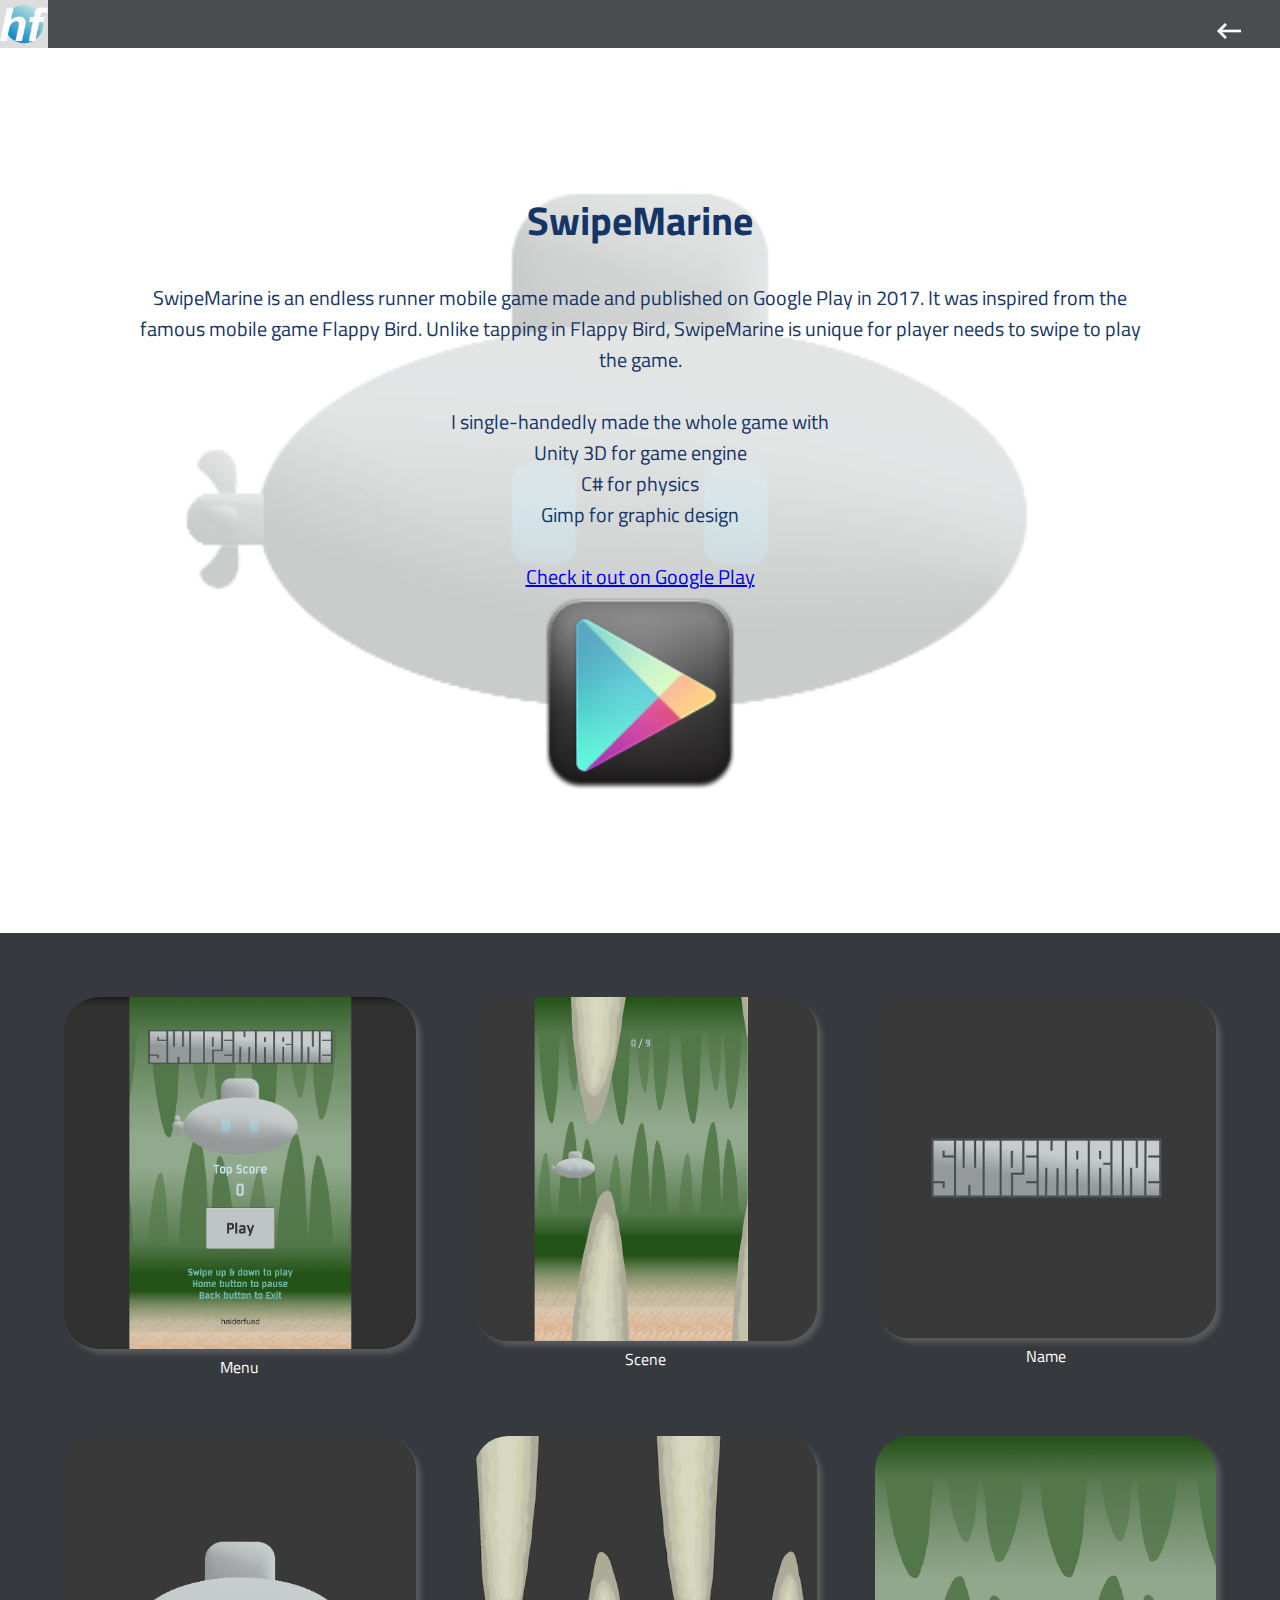
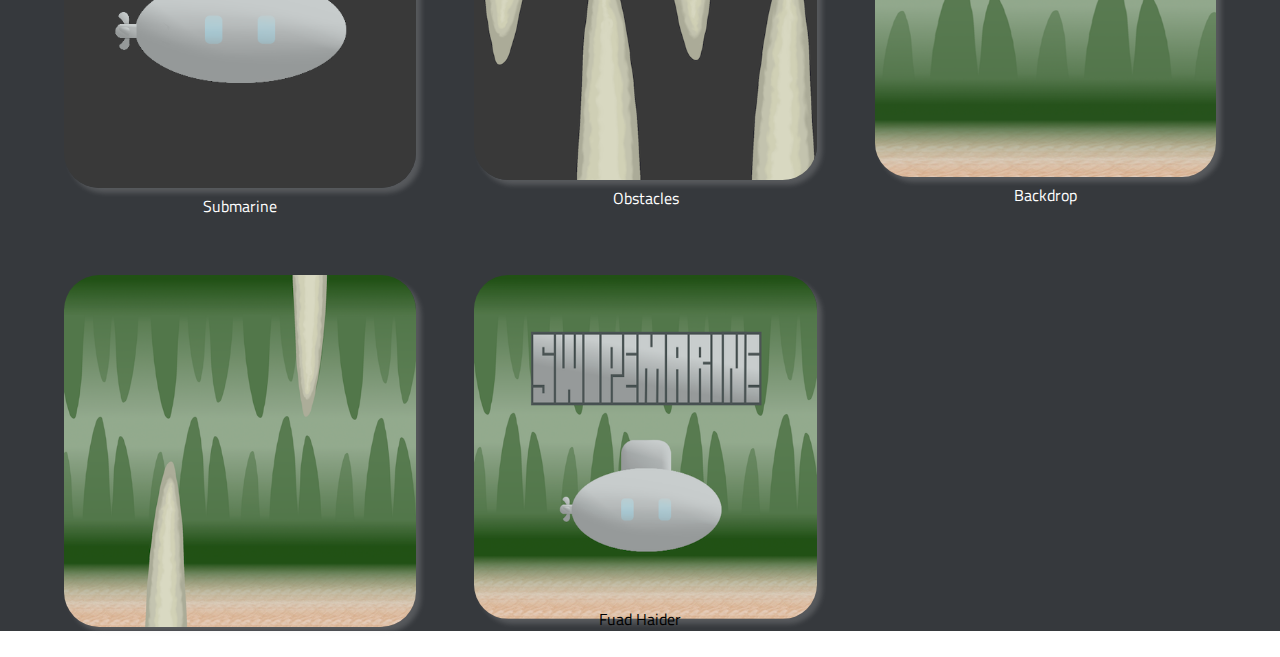
<file: pages/swipemarine.html>
<!DOCTYPE html>
<html>
  <head>
    <meta charset="utf-8">
    <meta name="viewport" content="width=device-width, initial-scale=1.0">
    <meta name="author" content="Fuad ">
    <link rel="stylesheet" href="../style/css/style.css">
    <link href="https://fonts.googleapis.com/icon?family=Material+Icons"
    rel="stylesheet">
    <title>Fuad Haider Swipemarine</title>
  </head>
  <body>
    <nav>
      <div id="logo-div" >
        <a href="../index.html" >
          <img src="../images/hf_logo.png" alt="Haider Logo">
        </a>
      </div>
      <div id="menu-div" class="menu-div">
      </div>
      <div id="back-div">
        <a href="../index.html#project-section-1" class="material-icons"><span>
          keyboard_backspace</span>
        </a>
      </div>
    </nav>
    <section id="swipemarine-section-1" class="background-fixed">
      <br><br><h1>SwipeMarine</h1><br>
      <p>SwipeMarine is an endless runner mobile game made and published on
        Google Play in 2017. It was inspired from the famous mobile game Flappy
        Bird. Unlike tapping in Flappy Bird, SwipeMarine is unique for player
        needs to swipe to play the game.</p><br>
      <p>I single-handedly made the whole game with</p>
        <p>Unity 3D for game engine</p>
        <p>C# for physics</p>
        <p>Gimp for graphic design</p><br>
      <a href="https://play.google.com/store/apps/details?id=com.haiderfuad.Swipemarine&hl=en_GB"
        target="_blank">Check it out on Google Play<br>
        <img src="../images/google_play_icon.png"
        alt=""></a>
    </section>
    <section id="swipemarine-section-2" class="background-fixed">
      <div class="thumbnail-gallery">
        <div class="thumbnail">
          <a href="../images/Swipemarine_Menu_square.png">
            <img src="../images/Swipemarine_Menu_square.png"
            alt="Swipemarine menu">
            <p>Menu</p>
          </a>
        </div>
        <div class="thumbnail">
          <a href="../images/swipemarine-scene.png">
            <img src="../images/swipemarine-scene.png"
            alt="Scene">
            <p>Scene</p>
          </a>
        </div>
        <div class="thumbnail">
          <a href="../images/swipemarine-name-black-background.png">
            <img src="../images/swipemarine-name-black-background.png"
            alt="Swipemarine name">
            <p>Name</p>
          </a>
        </div>
        <div class="thumbnail">
          <a href="../images/Submarine_square.png">
            <img src="../images/Submarine_square.png"
            alt="Submarine">
            <p>Submarine</p>
          </a>
        </div>
        <div class="thumbnail">
          <a href="../images/stalactite-stalagmite-dark-background.png">
            <img src="../images/stalactite-stalagmite-dark-background.png"
            alt="Stalactite stalagmite">
            <p>Obstacles</p>
          </a>
        </div>
        <div class="thumbnail">
          <a href="../images/backdrop-seabed-square.png">
            <img src="../images/backdrop-seabed-square.png"
            alt="Backdrop">
            <p>Backdrop</p>
          </a>
        </div>
        <div class="thumbnail">
          <a href="../images/empty_scene.png">
            <img src="../images/empty_scene.png"
            alt="empty scene">
            <p>Empty</p>
          </a>
        </div>
        <div class="thumbnail">
          <a href="../images/Swipemarine_Icon.png">
            <img src="../images/Swipemarine_Icon.png"
            alt="Icon">
            <p>Player</p>
          </a>
        </div>
      </div>
      <p style="text-align:center;color:black">Fuad Haider</p>
    </section>
  </body>
</html>
</file>
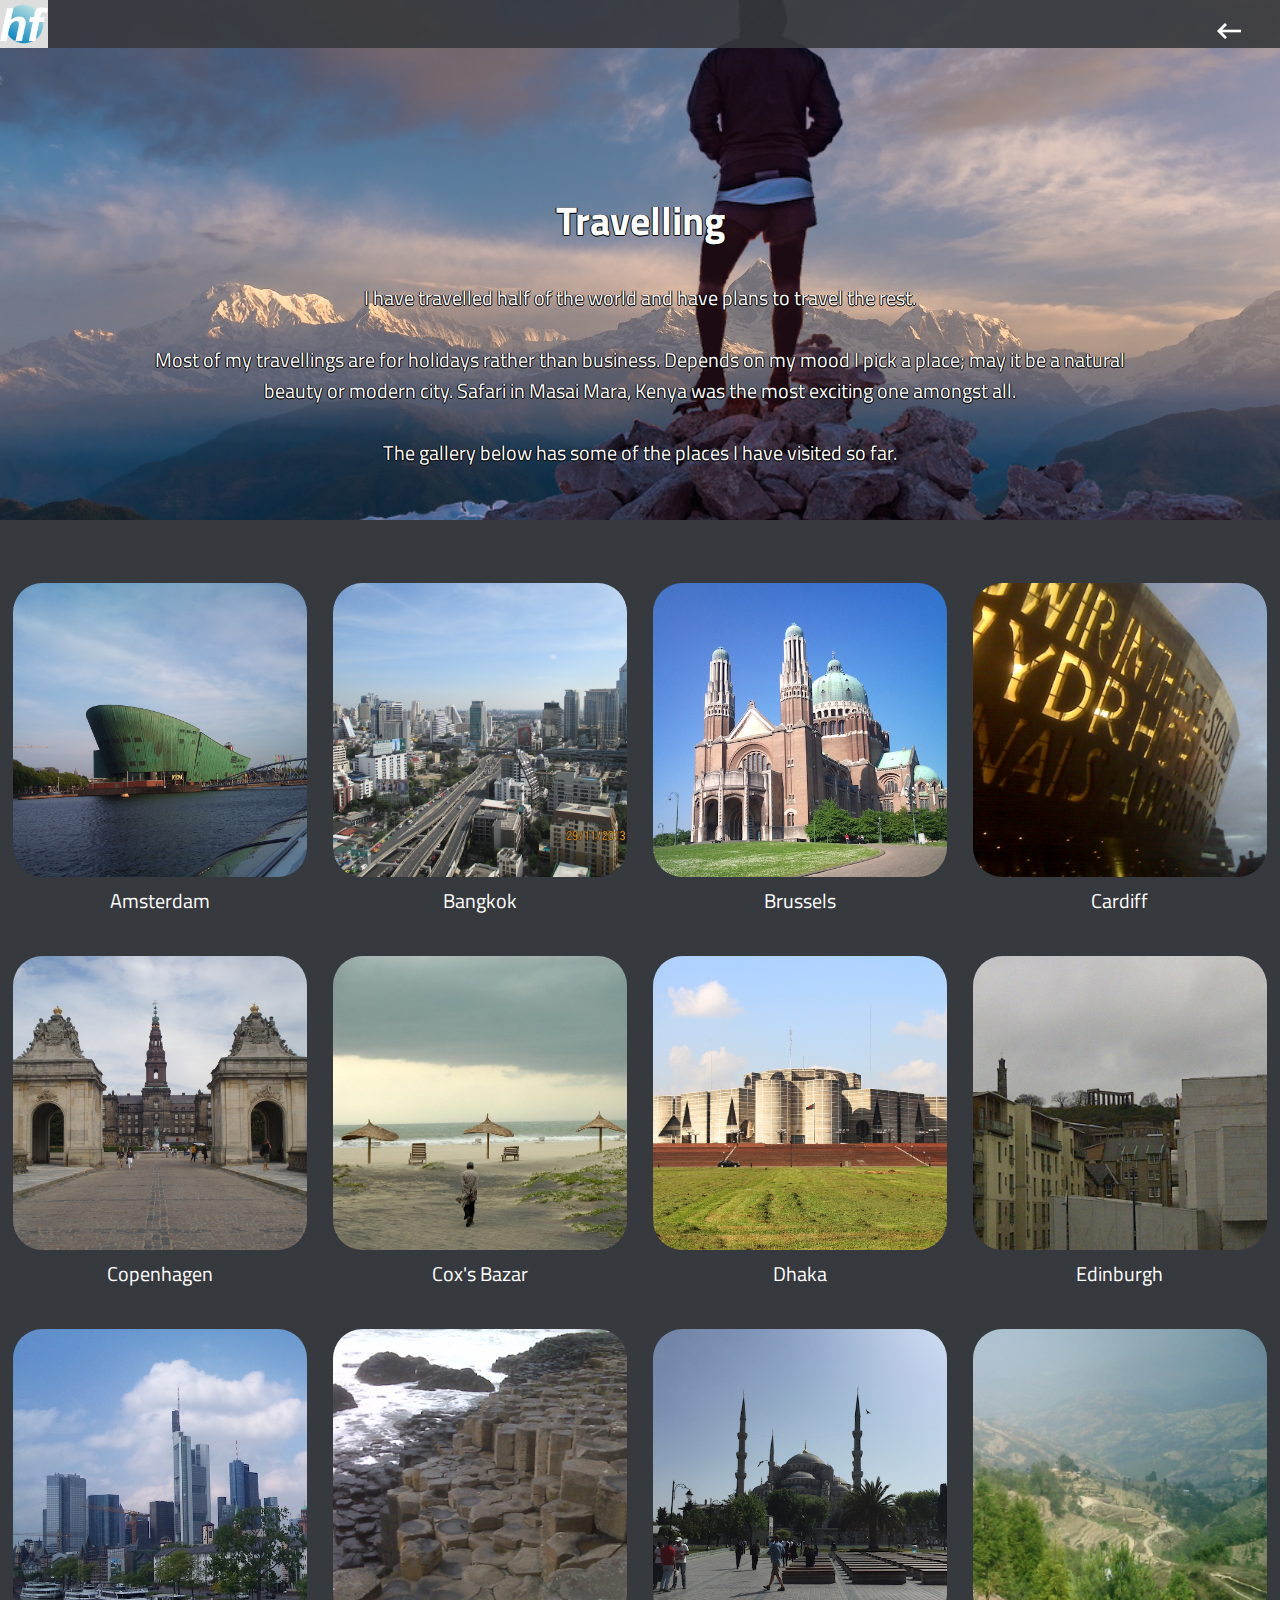
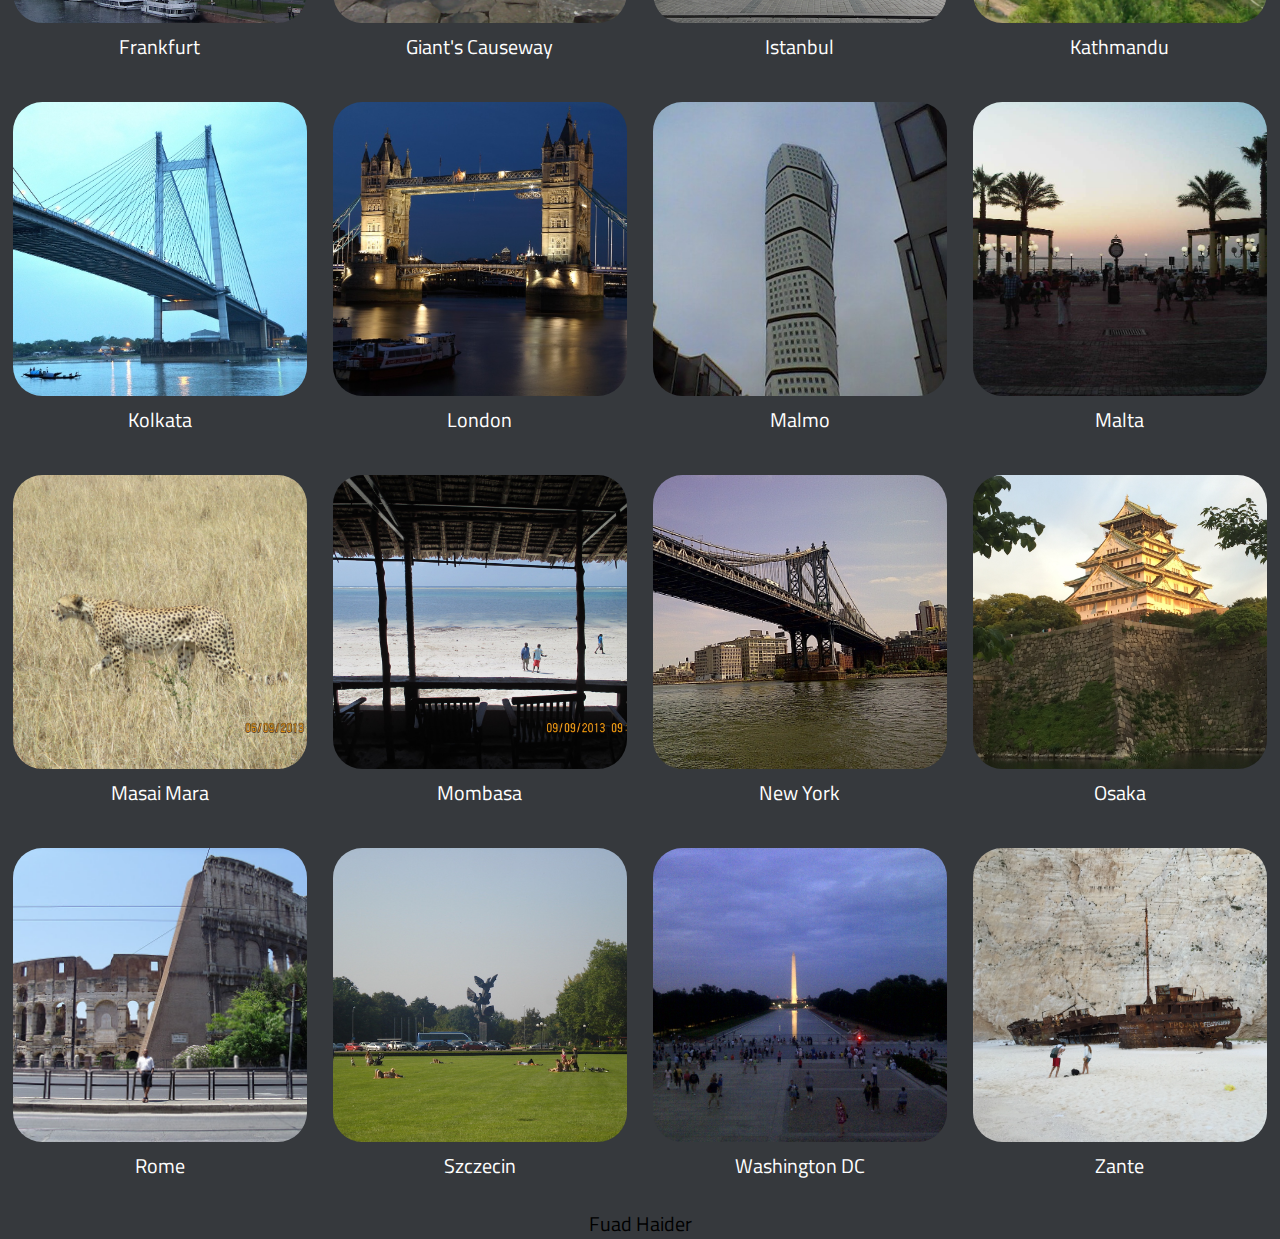
<file: pages/travel.html>
<!DOCTYPE html>
<html>
  <head>
    <meta charset="utf-8">
    <meta name="viewport" content="width=device-width, initial-scale=1.0">
    <meta name="author" content="Fuad Haider">
    <title>Travellings</title>
    <link rel="stylesheet" href="../style/css/style.css">
    <link href="https://fonts.googleapis.com/icon?family=Material+Icons"
    rel="stylesheet">
  </head>
  <body>
    <nav>
      <div id="logo-div" >
        <a href="../index.html" >
          <img src="../images/hf_logo.png"
        </a>
      </div>
      <div id="menu-div" class="menu-div">
      </div>
      <div id="back-div">
        <a href="../index.html#interest-section-1" class="material-icons"><span>
          keyboard_backspace</span>
        </a>
      </div>
    </nav>
    <section id="travel-section-1">
      <div id="travel-image-1"></div>
      <div id="travel-image-2"></div>
      <div id="travel-div">
        <br><br><h1>Travelling</h1><br>
        <p>I have travelled half of the world and have plans to travel the rest.
        </p><br>
        <p>Most of my travellings are for holidays rather than business. Depends
          on my mood I pick a place; may it be a natural beauty or modern city.
          Safari in Masai Mara, Kenya was the most exciting one amongst all.
        </p><br>
        <p>The gallery below has some of the places I have visited so far.
        </p><br>
      </div>
    </section>

    <section id="travel-section-2">
      <div class="thumbnail-travelling">
        <a href="../images/Amsterdam.jpeg">
          <img src="../images/Amsterdam.jpeg"
          alt="Amsterdam">
        </a>
        <p>Amsterdam</p>
      </div>
      <div class="thumbnail-travelling">
        <a href="../images/Bangkok.jpeg">
          <img src="../images/Bangkok.jpeg"
          alt="Bangkok">
        </a>
        <p>Bangkok</p>
      </div>
      <div class="thumbnail-travelling">
        <a href="../images/Brussels.jpeg">
          <img src="../images/Brussels.jpeg"
          alt="Brussels">
        </a>
        <p>Brussels</p>
      </div>
      <div class="thumbnail-travelling">
        <a href="../images/Cardiff.jpeg">
          <img src="../images/Cardiff.jpeg"
          alt="Cardiff">
        </a>
        <p>Cardiff</p>
      </div>
      <div class="thumbnail-travelling">
        <a href="../images/Copenhagen.jpeg">
          <img src="../images/Copenhagen.jpeg"
          alt="Copenhagen">
        </a>
        <p>Copenhagen</p>
      </div>
      <div class="thumbnail-travelling">
        <a href="../images/coxs_bazar.jpeg">
          <img src="../images/coxs_bazar.jpeg"
          alt="Cox's Bazar">
        </a>
        <p>Cox's Bazar</p>
      </div>
      <div class="thumbnail-travelling">
        <a href="../images/dhaka.jpeg">
          <img src="../images/dhaka.jpeg"
          alt="Dhaka">
        </a>
        <p>Dhaka</p>
      </div>
      <div class="thumbnail-travelling">
        <a href="../images/Edinburgh.jpeg">
          <img src="../images/Edinburgh.jpeg"
          alt="Edinburgh">
        </a>
        <p>Edinburgh</p>
      </div>
      <div class="thumbnail-travelling">
        <a href="../images/Frankfurt.jpeg">
          <img src="../images/Frankfurt.jpeg"
          alt="Frankfurt">
        </a>
        <p>Frankfurt</p>
      </div>
      <div class="thumbnail-travelling">
        <a href="../images/Giants_Causeway.jpeg">
          <img src="../images/Giants_Causeway.jpeg"
          alt="Giant's Causeway">
        </a>
        <p>Giant's Causeway</p>
      </div>
      <div class="thumbnail-travelling">
        <a href="../images/Istanbul.jpg">
          <img src="../images/Istanbul.jpg"
          alt="Istanbul">
        </a>
        <p>Istanbul</p>
      </div>
      <div class="thumbnail-travelling">
        <a href="../images/Kathmandu.jpeg">
          <img src="../images/Kathmandu.jpeg"
          alt="Kathmandu">
        </a>
        <p>Kathmandu</p>
      </div>
      <div class="thumbnail-travelling">
        <a href="../images/kolkata.jpg">
          <img src="../images/kolkata.jpg"
          alt="Kolkata">
        </a>
        <p>Kolkata</p>
      </div>
      <div class="thumbnail-travelling">
        <a href="../images/London.jpg">
          <img src="../images/London.jpg"
          alt="London">
        </a>
        <p>London</p>
      </div>
      <div class="thumbnail-travelling">
        <a href="../images/Malmo.jpeg">
          <img src="../images/Malmo.jpeg"
          alt="Malmo">
        </a>
        <p>Malmo</p>
      </div>
      <div class="thumbnail-travelling">
        <a href="../images/Malta.jpeg">
          <img src="../images/Malta.jpeg"
          alt="Malta">
        </a>
        <p>Malta</p>
      </div>
      <div class="thumbnail-travelling">
        <a href="../images/Masai_Mara.jpeg">
          <img src="../images/Masai_Mara.jpeg"
          alt="Masai Mara">
        </a>
        <p>Masai Mara</p>
      </div>
      <div class="thumbnail-travelling">
        <a href="../images/Mombasa.jpeg">
          <img src="../images/Mombasa.jpeg"
          alt="Mombasa">
        </a>
        <p>Mombasa</p>
      </div>
      <div class="thumbnail-travelling">
        <a href="../images/New_York.jpeg">
          <img src="../images/New_York.jpeg"
          alt="New York">
        </a>
        <p>New York</p>
      </div>
      <div class="thumbnail-travelling">
        <a href="../images/Osaka.jpeg">
          <img src="../images/Osaka.jpeg"
          alt="Osaka">
        </a>
        <p>Osaka</p>
      </div>
      <div class="thumbnail-travelling">
        <a href="../images/Rome.JPG">
          <img src="../images/Rome.JPG"
          alt="Rome">
        </a>
        <p>Rome</p>
      </div>
      <div class="thumbnail-travelling">
        <a href="../images/Szczecin.jpeg">
          <img src="../images/Szczecin.jpeg"
          alt="Szczecin">
        </a>
        <p>Szczecin</p>
      </div>
      <div class="thumbnail-travelling">
        <a href="../images/Washington_DC.jpeg">
          <img src="../images/Washington_DC.jpeg"
          alt="Washington DC">
        </a>
        <p>Washington DC</p>
      </div>
      <div class="thumbnail-travelling">
        <a href="../images/Zante.jpeg">
          <img src="../images/Zante.jpeg"
          alt="Zante">
        </a>
        <p>Zante</p>
      </div>
      <p style="text-align:center;color:black">Fuad Haider</p>
    </section>
    <script src="../behaviour/script-travel.js"></script>
  </body>
</html>
</file>
<file: style/css/style.css>
/*Fuad Haider Web CV*/
/*web font from google*/
@import url("https://fonts.googleapis.com/css?family=Titillium+Web");
/*Making default margin and padding to zero*/
* {
  margin: 0;
  padding: 0; }

/*Titillium Web font for all contents, sans serif for backup*/
body {
  font-family: "Titillium Web", sans-serif; }

/*Nav tag will hold logo, menues, and icon*/
nav {
  position: fixed;
  top: 0;
  width: 100%;
  z-index: 5; }

/*hf logo*/
#logo-div {
  background-color: rgba(54, 57, 61, 0.9);
  float: left;
  width: 12%;
  height: 35px;
  /*Image of logo hf*/ }
  #logo-div img {
    height: 80%;
    padding: 5% 0; }
  #logo-div img:hover {
    background-color: #ddd; }

/*Middle postion on Nav*/
.menu-div {
  background-color: rgba(54, 57, 61, 0.9);
  float: left;
  width: 80%;
  height: 35px;
  /*Display no menu content by default*/ }
  .menu-div a {
    display: none; }

/*Menu dropdown on click hamburger icon*/
.menu-div.menu-drop {
  display: inline;
  width: 80%;
  height: auto;
  /*Contents on dropdown menu*/ }
  .menu-div.menu-drop a {
    display: block;
    float: left;
    color: white;
    text-align: center;
    padding: 11px 16px;
    text-decoration: none;
    font-size: 10px;
    font-family: "Titillium Web", sans-serif; }
  .menu-div.menu-drop a:hover {
    background-color: #ddd;
    color: #143566; }

/*Hamburger menu div for smaller screen*/
#hamburger-div {
  background-color: rgba(54, 57, 61, 0.9);
  float: left;
  width: 8%;
  height: 35px;
  /*Hambuger menu icon*/ }
  #hamburger-div a {
    color: white;
    padding: 0 1%;
    text-decoration: none;
    font-size: 23px;
    position: absolute;
    right: 0;
    top: 0; }
  #hamburger-div a:hover {
    background-color: #ddd;
    color: #143566; }

#back-div {
  background-color: rgba(54, 57, 61, 0.9);
  float: left;
  width: 8%;
  height: 35px;
  text-align: center; }
  #back-div a {
    text-decoration: none;
    padding: 15% 0; }
    #back-div a span {
      color: white;
      font-size: 23px; }
    #back-div a span:hover {
      background-color: #ddd;
      color: #143566; }

/*Scroll gif image*/
#scroll-icon {
  display: block;
  position: fixed;
  bottom: 10%;
  right: 5%;
  width: 10%;
  z-index: 5; }

/*Background image fixed for not scrolling*/
.background-fixed {
  background-size: cover;
  background-position: top;
  background-repeat: no-repeat; }

/*Home page*/
#home-section-1 {
  background-image: url("../../images/hfshard_mobile.png");
  height: 300px; }

/*Bottom bar on home page*/
#home-section-2 {
  background-color: #36393d;
  padding: 5%;
  color: white;
  text-align: center;
  font-size: 10px; }

#profile-section-1 {
  display: none;
  height: 200px; }

#profile-section-2 {
  position: relative;
  background-color: #36393d;
  color: white;
  font-size: 10px;
  padding: 5%;
  text-align: center;
  /*Responsive logo based on browser size*/ }
  #profile-section-2 i {
    position: absolute;
    top: 5px;
    left: 5px;
    font-size: 10px; }

/*animated undersea background and rocks moving in different speed*/
#project-section-1 {
  height: 200px;
  background-image: url("../../images/rocks_small.png"), url("../../images/backdrop_seabed_small.png");
  background-repeat: repeat-x, repeat-x;
  animation: animate-background linear 50s infinite;
  /*Aligning submaire image horizontally by margin and vertically by translateY*/ }
  #project-section-1 img {
    position: relative;
    display: block;
    width: 40%;
    margin: auto;
    top: 50%;
    transform: translateY(-50%); }

@keyframes animate-background {
  from {
    background-position: 0px 0px, 0px 0px; }
  to {
    background-position: -3000px 0px, -1995px 0px; } }
#project-section-2 {
  position: relative;
  z-index: 2;
  background-color: white;
  padding: 10%;
  color: #143566;
  text-align: center;
  font-size: 10px; }
  #project-section-2 i {
    position: absolute;
    top: 5px;
    left: 5px;
    font-size: 10px; }

.project-gallery {
  display: block;
  float: left;
  width: 50%; }
  .project-gallery img {
    width: 50%;
    border-radius: 10%;
    box-shadow: 5px 5px 5px rgba(0, 0, 0, 0.2); }

/*Thumbnails for Swipemarine, looksbe, data table, D3, 
helping and Quip pages*/
.thumbnail-gallery {
  display: grid;
  grid-template-columns: auto auto;
  grid-gap: 5%;
  padding: 5%;
  justify-content: center; }
  .thumbnail-gallery .thumbnail a {
    text-decoration: none; }
    .thumbnail-gallery .thumbnail a img {
      width: 100%;
      border-radius: 10%;
      box-shadow: 5px 5px 5px rgba(222, 222, 222, 0.2); }
    .thumbnail-gallery .thumbnail a p {
      color: white;
      text-align: center; }

#swipemarine-section-1 {
  padding: 10%;
  color: #143566;
  text-align: center;
  font-size: 10px;
  background-image: url("../../images/Submarine_blur.png"); }
  #swipemarine-section-1 img {
    width: 20%; }

#swipemarine-section-2 {
  background-color: #36393d;
  background-image: url("../../images/Submarine_blur.png"); }

#looksbe-section-1 {
  padding: 10%;
  color: #143566;
  text-align: center;
  font-size: 10px; }
  #looksbe-section-1 a {
    display: inline-block;
    width: 30%;
    margin: 10px;
    padding: 10px;
    text-decoration: none; }
    #looksbe-section-1 a img {
      width: 50%;
      border-radius: 10%;
      box-shadow: 5px 5px 5px rgba(0, 0, 0, 0.2); }

#looksbe-section-2 {
  background-color: #36393d;
  padding-top: 50px; }

#data-table-section-1 {
  padding: 10%;
  color: #143566;
  text-align: center;
  font-size: 10px;
  background-image: url("../../images/data-table-transparent.png"); }
  #data-table-section-1 a {
    display: inline-block;
    width: 30%;
    margin: 10px;
    padding: 10px;
    text-decoration: none; }
    #data-table-section-1 a img {
      width: 50%;
      border-radius: 10%;
      box-shadow: 5px 5px 5px rgba(0, 0, 0, 0.2); }

#data-table-section-2 {
  background-color: #36393d;
  background-image: url("../../images/data-table-transparent.png");
  padding-top: 50px; }

#d3-section-1 {
  padding: 10%;
  color: #143566;
  text-align: center;
  font-size: 10px;
  background-image: url("../../images/line-graph-transparent.png"); }
  #d3-section-1 a {
    display: inline-block;
    width: 30%;
    margin: 10px;
    padding: 10px; }
    #d3-section-1 a img {
      width: 50%;
      border-radius: 10%;
      box-shadow: 5px 5px 5px rgba(0, 0, 0, 0.2); }

#d3-section-2 {
  background-color: #36393d;
  background-image: url("../../images/line-graph-transparent.png");
  padding-top: 50px; }

#skillset-section {
  position: relative;
  background-color: #36393d;
  padding: 10%;
  color: white;
  text-align: center;
  font-size: 10px; }
  #skillset-section i {
    position: absolute;
    top: 5px;
    left: 5px;
    font-size: 10px; }
  #skillset-section a {
    text-decoration: none; }
    #skillset-section a img {
      width: 35%;
      margin: 10px;
      vertical-align: middle; }

#education-section {
  position: relative;
  background-color: white;
  padding: 10%;
  color: #143566;
  text-align: center;
  font-size: 10px; }
  #education-section i {
    position: absolute;
    top: 5px;
    left: 5px;
    font-size: 10px; }

table {
  width: 100%; }

.table-border {
  border-spacing: 10px; }
  .table-border td {
    border-collapse: separate;
    background-color: #fcd8c7;
    box-shadow: 5px 5px 5px rgba(0, 0, 0, 0.2);
    border-radius: 10px; }
    .table-border td img {
      width: 50%; }

#achievement-section {
  position: relative;
  height: 300px;
  overflow: hidden; }

#achievement-image-1 {
  position: absolute;
  bottom: 0;
  background-image: url("../../images/tokyo_skyline_mobile_dark.png");
  background-repeat: no-repeat;
  background-size: cover;
  background-position: center;
  width: 100%;
  height: 400px; }

#achievement-image-2 {
  position: absolute;
  bottom: 0;
  background-image: url("../../images/highrise_window_mobile_dark.png");
  background-repeat: no-repeat;
  background-size: cover;
  background-position: center;
  width: 100%;
  height: 400px; }

#achievement-div {
  position: relative;
  padding: 10%;
  color: white;
  text-align: left;
  font-size: 10px; }
  #achievement-div i {
    position: absolute;
    top: 5px;
    left: 5px;
    font-size: 10px; }
  #achievement-div i, #achievement-div h1, #achievement-div li {
    text-shadow: -1px 0 black, 0 1px black, 1px 0 black, 0 1px black; }

#experience-section {
  position: relative;
  z-index: 2;
  background-color: white;
  padding: 10%;
  color: #143566;
  text-align: center;
  font-size: 10px; }
  #experience-section i {
    position: absolute;
    top: 5px;
    left: 5px;
    font-size: 10px; }

#samurai-bet-logo {
  border-radius: 10px;
  box-shadow: 2px 2px 2px rgba(0, 0, 0, 0.2); }

#interest-section-1 {
  position: relative;
  height: 200px;
  overflow: hidden; }

#car {
  position: absolute;
  top: 0;
  left: 0;
  background-size: cover;
  width: 25%;
  height: 100%;
  overflow: hidden; }

#car-image {
  position: absolute;
  left: 0;
  height: 100%; }

#suits {
  position: absolute;
  top: 0;
  left: 25%;
  width: 25%;
  height: 100%;
  overflow: hidden; }

#suits-image {
  position: absolute;
  top: 0;
  height: 200%; }

#tennis {
  position: absolute;
  top: 0px;
  left: 50%;
  width: 25%;
  height: 100%;
  overflow: hidden; }

#djokovic {
  position: absolute;
  right: 0;
  height: 100%; }

#sketch {
  position: absolute;
  top: 0px;
  left: 75%;
  width: 25%;
  height: 100%;
  overflow: hidden; }

#sketch-image {
  position: absolute;
  bottom: 0;
  height: 150%; }

#interest-section-2 {
  position: relative;
  background-color: white;
  padding: 10%;
  color: #143566;
  text-align: center;
  font-size: 10px; }
  #interest-section-2 img {
    width: 30%; }

#heart {
  position: absolute;
  top: 5px;
  left: 5px; }

#travel-section-0 {
  height: 250px; }
  #travel-section-0 h1 {
    position: relative;
    top: 100px;
    text-align: center;
    font-size: 20px;
    color: white; }

#travel-section-1 {
  position: relative;
  height: 300px;
  overflow: hidden; }
  #travel-section-1 #travel-image-1 {
    position: absolute;
    bottom: 0;
    background-image: url("../../images/himalaya_mobile.jpeg");
    background-repeat: no-repeat;
    background-size: cover;
    background-position: center;
    width: 100%;
    height: 350px; }
  #travel-section-1 #travel-image-2 {
    position: absolute;
    bottom: 0;
    background-image: url("../../images/man_mountain_mobile.png");
    background-repeat: no-repeat;
    background-size: cover;
    background-position: center;
    width: 100%;
    height: 350px; }
  #travel-section-1 #travel-div {
    padding: 10%;
    text-align: center;
    font-size: 10px;
    position: relative;
    color: white; }
    #travel-section-1 #travel-div h1, #travel-section-1 #travel-div p {
      text-shadow: -1px 0 black, 0 1px black, 1px 0 black, 0 1px black; }

#travel-section-2 {
  background-color: #36393d;
  padding-top: 50px;
  font-size: 10px; }

.thumbnail-travelling {
  margin: 1%;
  float: left;
  width: 23%; }

.thumbnail-travelling img {
  width: 100%;
  height: auto;
  border-radius: 10%; }

.thumbnail-travelling p {
  height: 45px;
  text-align: center;
  color: white; }

#contact-section {
  position: relative;
  background-color: #36393d;
  padding: 10% 5%;
  color: white;
  text-align: center;
  font-size: 10px; }
  #contact-section i {
    font-size: 30px; }
  #contact-section i:hover {
    background-color: #ddd;
    color: #143566; }

#telephone {
  position: absolute;
  top: 5px;
  left: 5px; }

.contact-thumbnails {
  display: inline-block;
  width: 180px;
  height: 50px;
  padding: 10px; }
  .contact-thumbnails a {
    text-decoration: none; }
    .contact-thumbnails a i {
      color: white;
      text-decoration: none; }
  .contact-thumbnails p {
    color: white;
    text-align: center; }

#email-section-1 {
  padding: 10%;
  color: #143566;
  text-align: center;
  font-size: 10px;
  background-image: url("../../images/email_background_blur.png"); }

#email-section-2 {
  background-color: #36393d;
  background-image: url("../../images/email_background_blur.png");
  padding-top: 50px;
  text-align: center;
  color: white; }
  #email-section-2 input, #email-section-2 textarea {
    width: 50%;
    padding: 1%;
    border-radius: 10px; }

#email-section-2 a {
  color: white; }
#email-section-2 input {
  width: 50%; }
#email-section-2 button {
  width: 20%;
  height: 20px; }

/*Bigger font size for bigger screen*/
@media screen and (min-width: 600px) {
  #home-section-2, #profile-section-2, #project-section-2, #skillset-section,
  #education-section, #achievement-div, #experience-section,
  #interest-section-2,
  #contact-section, #swipemarine-section-1, #looksbe-section-1, #quip-section-1,
  #travel-section-1 #travel-div, #travel-section-2, #d3-section-1,
  #data-table-section-1,
  #email-section-1 {
    font-size: 20px; }
    #home-section-2 i, #profile-section-2 i, #project-section-2 i, #skillset-section i,
    #education-section i, #achievement-div i, #experience-section i,
    #interest-section-2 i,
    #contact-section i, #swipemarine-section-1 i, #looksbe-section-1 i, #quip-section-1 i,
    #travel-section-1 #travel-div i, #travel-section-2 i, #d3-section-1 i,
    #data-table-section-1 i,
    #email-section-1 i {
      font-size: 30px; }

  #logo-div {
    height: 48px; }
    #logo-div img {
      height: 100%;
      padding: 0; }

  .menu-div {
    height: 48px; }

  .menu-div.menu-drop a {
    font-size: 17px; }

  #hamburger-div {
    height: 48px; }
    #hamburger-div a {
      font-size: 32px; }

  #back-div {
    height: 48px; }
    #back-div a span {
      font-size: 32px; }

  /*Bigger images for bigger screen*/
  #home-section-1 {
    height: 500px;
    background-image: url("../../images/hfshard.png"); }

  #profile-section-1 {
    display: block;
    height: 500px;
    background-image: url("../../images/hfshard_blur.png"); }

  #project-section-1 {
    height: 500px;
    background-image: url("../../images/rocks.png"), url("../../images/backdrop_seabed_wide.png"); }

  .background-fixed {
    background-attachment: fixed;
    background-position: center; }

  #swipemarine-section-2 div {
    grid-template-columns: auto auto auto; }

  #looksbe-section-1 a {
    display: inline-block;
    width: 30%;
    margin: 10px;
    padding: 10px; }
    #looksbe-section-1 a img {
      width: 60%;
      border-radius: 10%;
      box-shadow: 5px 5px 5px rgba(0, 0, 0, 0.2); }

  #looksbe-section-2 div {
    grid-template-columns: auto auto auto; }

  #d3-section-2 div {
    grid-template-columns: auto auto auto; }

  #data-table-section-2 div {
    grid-template-columns: auto auto auto; }

  #skillset-section a img {
    width: 15%; }

  #achievement-section, #travel-section-1 {
    height: 520px; }

  #achievement-image-1 {
    height: 670px;
    background-image: url("../../images/tokyo_skyline_dark.png"); }

  #achievement-image-2 {
    height: 670px;
    background-image: url("../../images/highrise_window_dark.png"); }

  #travel-section-0 h1 {
    font-size: 30px; }

  #travel-section-1 #travel-image-1 {
    height: 550px;
    background-image: url("../../images/himalaya.jpg"); }
  #travel-section-1 #travel-image-2 {
    height: 550px;
    background-image: url("../../images/man_mountain.png"); }

  #travel-section-2 .thumbnail-gallery {
    grid-template-columns: auto auto auto; }

  #interest-section-1 {
    height: 300px; }

  #contact-section i {
    font-size: 50px; } }
/*For biggest screen*/
@media screen and (min-width: 1000px) {
  /*Hamburger icon will not show for bigger screen*/
  #hamburger-div a {
    display: none; }

  /*Menu contents will show on bigger screen*/
  .menu-div a {
    float: left;
    display: block;
    color: white;
    text-align: center;
    padding: 11px 16px;
    text-decoration: none;
    font-family: "Titillium Web", sans-serif; }
  .menu-div a:hover {
    background-color: #ddd;
    color: #143566; } }

/*# sourceMappingURL=style.css.map */
</file>
